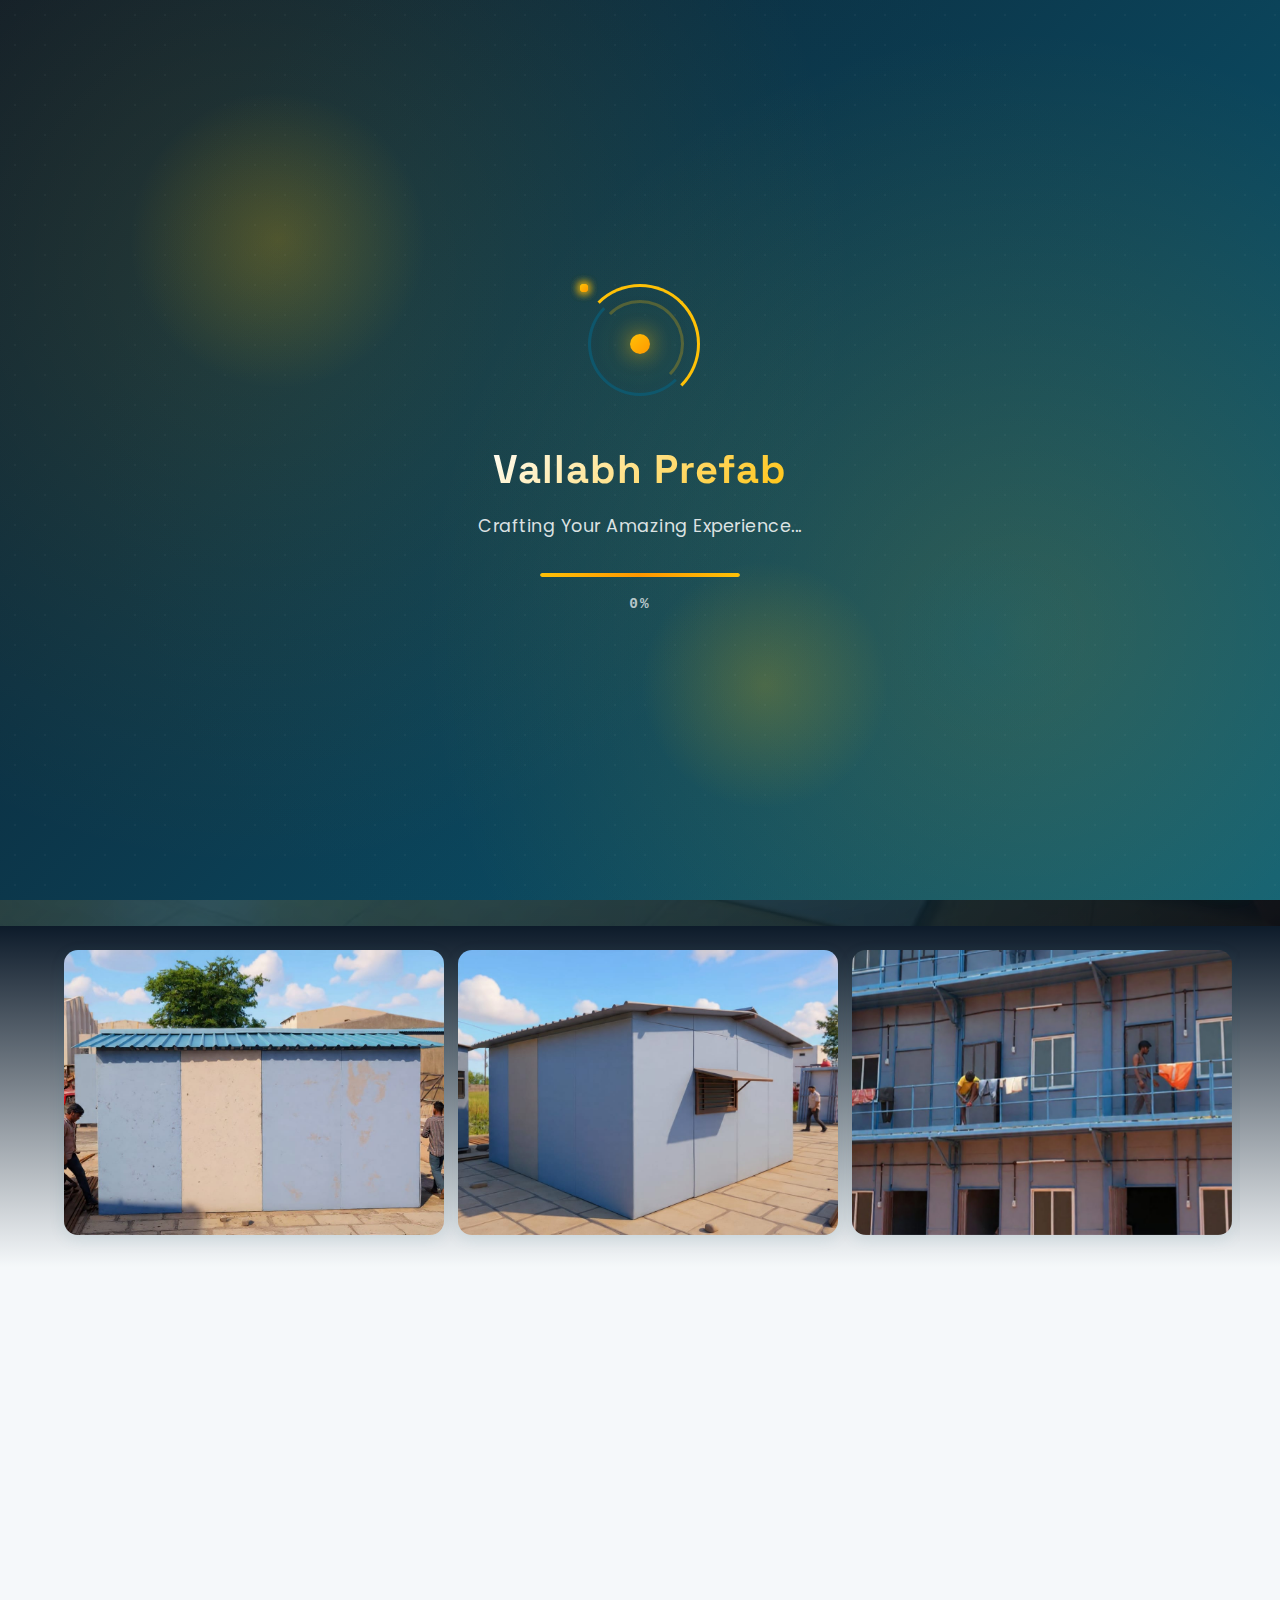
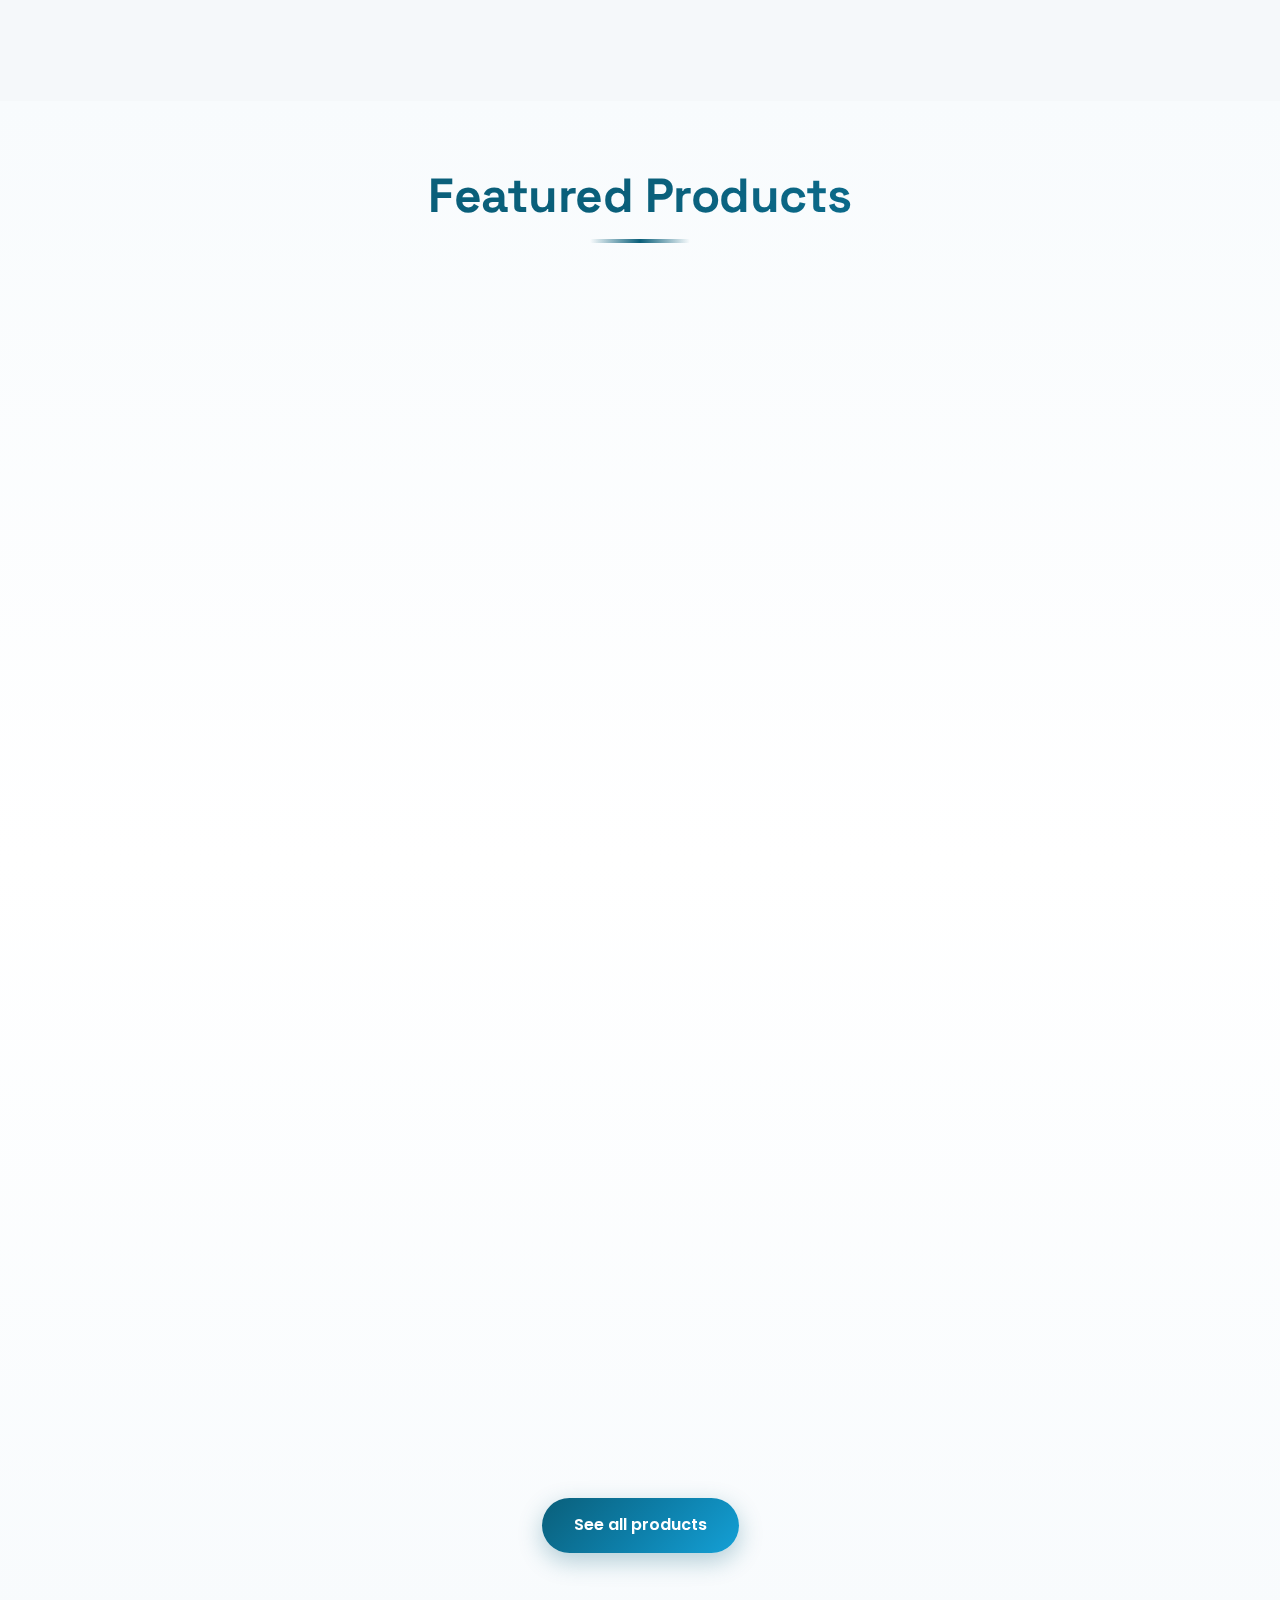
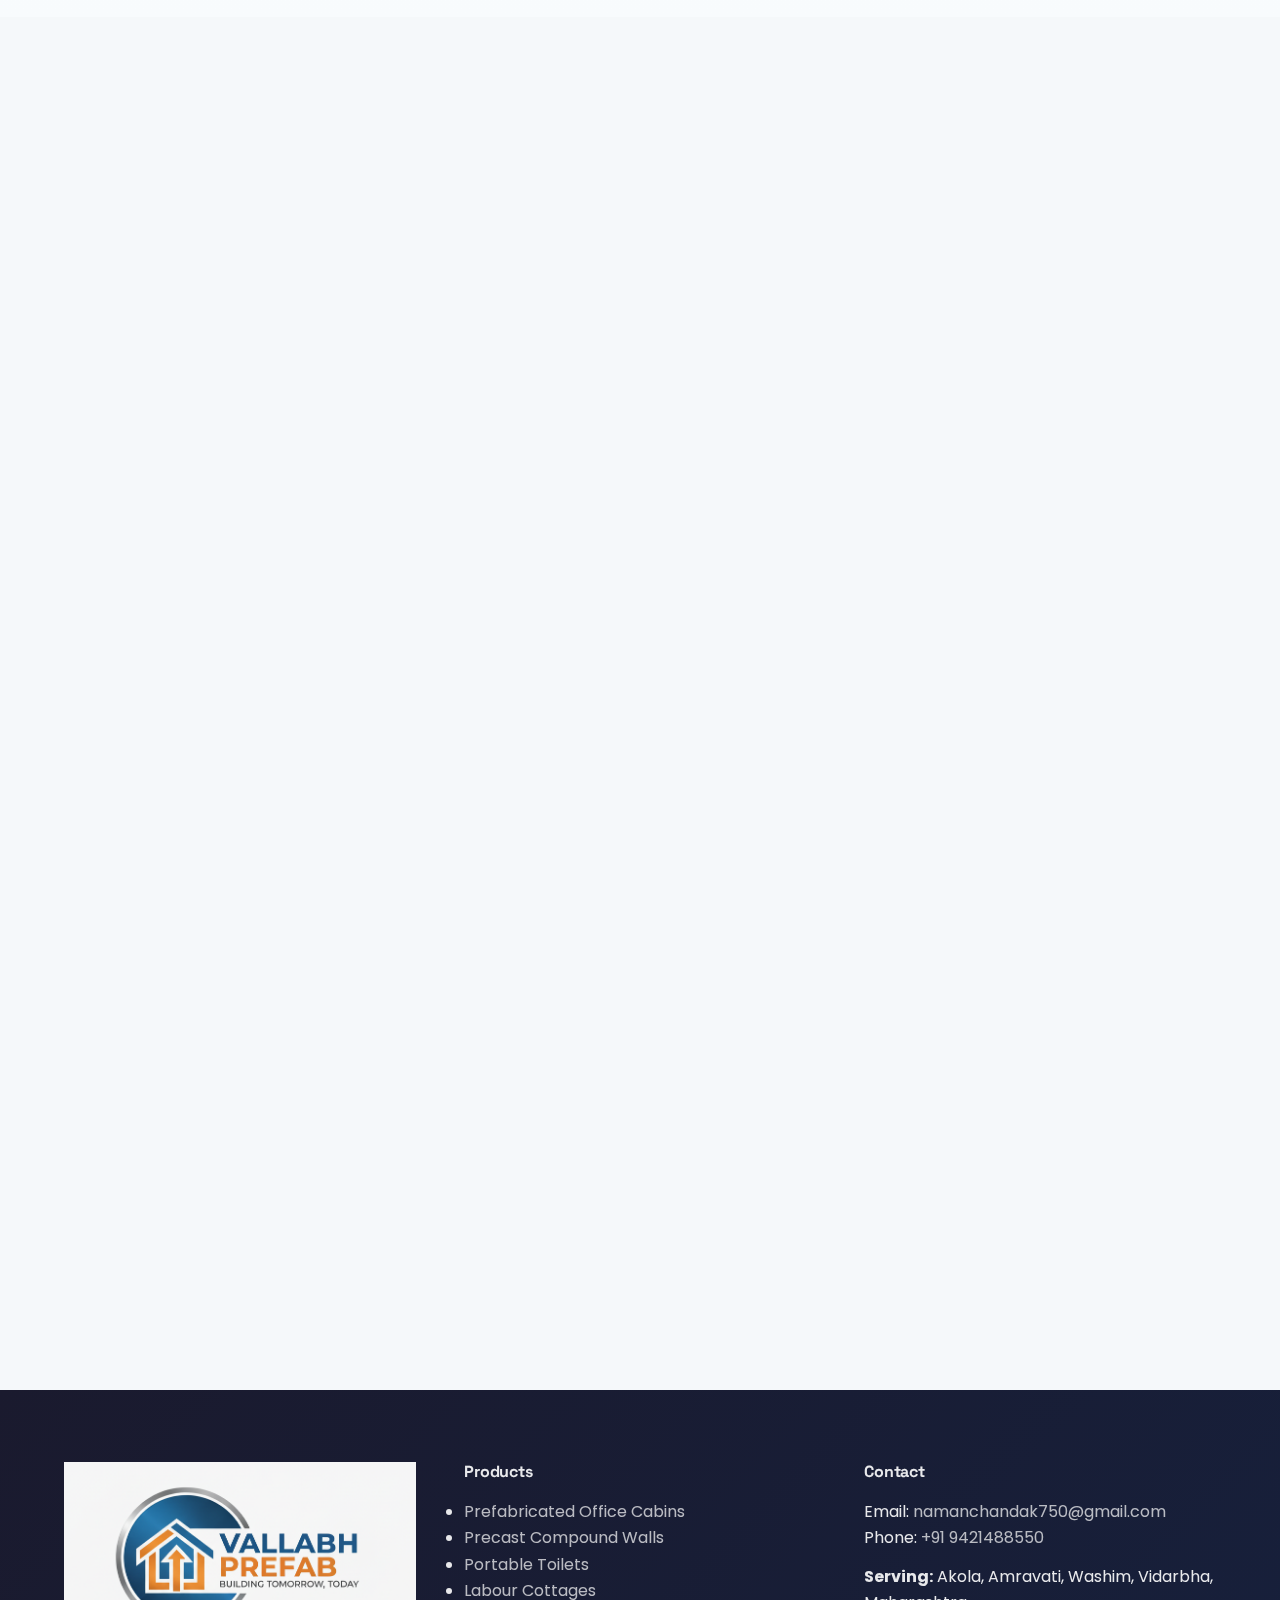
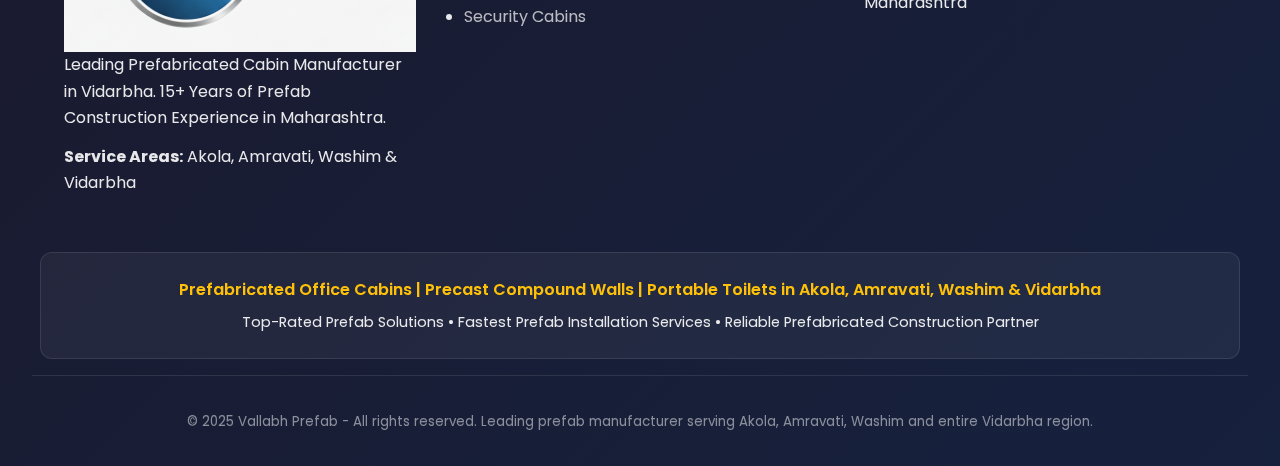
<file: index.html>
<!doctype html>
<html lang="en">
  <head>
    <meta charset="utf-8" />
    <meta name="viewport" content="width=device-width,initial-scale=1" />
    <title>Vallabh Prefab - Prefabricated Office Cabins & Precast Walls in Akola, Amravati, Washim | Vidarbha's Trusted Prefab Company</title>
    <meta name="description" content="Leading prefabricated cabin manufacturer in Vidarbha. We provide prefab office cabins, precast compound walls, portable toilets across Akola, Amravati, Washim. 15+ years experience. Fast installation. Cost-effective solutions.">
    <meta name="keywords" content="prefabricated cabins akola, portable cabins amravati, precast walls washim, prefab construction vidarbha, boundary wall akola, modular office cabins, fast construction solutions vidarbha, prefab manufacturer maharashtra">
  <link rel="preconnect" href="https://fonts.googleapis.com">
  <link rel="preconnect" href="https://fonts.gstatic.com" crossorigin>
  <link href="https://fonts.googleapis.com/css2?family=Poppins:wght@400;600;700;800&family=Space+Grotesk:wght@500;700&family=Sora:wght@600;700;800&family=Manrope:wght@500;600;700&display=swap" rel="stylesheet">
  <link rel="stylesheet" href="/src/css/style.css">
  <link rel="stylesheet" href="/src/css/animate.css">
  <link rel="stylesheet" href="/src/css/enhancements.css">
  <link rel="stylesheet" href="/src/css/advanced-animations.css">
  <link rel="stylesheet" href="/src/css/badass-hero.css">
  <link rel="stylesheet" href="/src/css/home-products-grid.css">
  <link rel="stylesheet" href="/src/css/premium-loader.css">
  <link rel="stylesheet" href="/src/css/framer-animations.css">
  </head>
  <body>
    <!-- Premium Loading Screen -->
    <div id="page-loader">
      <div class="loader-orb"></div>
      <div class="loader-orb"></div>
      <div class="loader-orb"></div>
      
      <div class="loader-content">
        <div class="loader-spinner">
          <div class="spinner-ring"></div>
          <div class="spinner-ring"></div>
          <div class="spinner-ring"></div>
          <div class="spinner-center"></div>
          <div class="loader-particle"></div>
          <div class="loader-particle"></div>
          <div class="loader-particle"></div>
          <div class="loader-particle"></div>
        </div>
        
        <h2 class="loader-title">Vallabh Prefab</h2>
        <p class="loader-subtitle">Crafting Your Amazing Experience...</p>
        
        <div class="loader-progress">
          <div class="loader-progress-bar"></div>
        </div>
        
        <div class="loader-percentage" id="loader-percentage">0%</div>
      </div>
    </div>
    
    <!-- Scroll progress indicator -->
    <div class="scroll-indicator"></div>
    <!-- Header component -->
    <div id="header-placeholder"></div>

    <main>
      <!-- BADASS HERO - Fullscreen Cinematic Experience -->
      <section class="hero">
        <!-- Slideshow Background -->
        <div class="hero-slideshow">
          <div class="hero-slide active">
            <img src="/src/assets/images/interior-1.jpg" alt="Premium Office Interior">
          </div>
          <div class="hero-slide">
            <img src="/src/assets/images/sampleofficefullyconstructedexterior.jpg" alt="Completed Office Exterior">
          </div>
          <div class="hero-slide">
            <img src="/src/assets/images/labour cottage sample.jpg" alt="Labour Accommodation">
          </div>
          <div class="hero-slide">
            <img src="/src/assets/images/construction-1.jpg" alt="Construction Excellence">
          </div>
          <div class="hero-slide">
            <img src="/src/assets/images/boundarywall2.jpg" alt="Precast Boundary Walls">
          </div>
        </div>
        
        <!-- Overlay for text readability -->
        <div class="hero-overlay"></div>
        
        <!-- Hero Content -->
        <div class="hero-content-wrapper">
         
          <h1 class="hero-title-massive">
            <span style="animation-delay: 0s">Build</span> <span class="highlight" style="animation-delay: 0.1s">Faster</span><span style="animation-delay: 0.2s">.</span><br>
            <span style="animation-delay: 0.3s">Build</span> <span class="highlight" style="animation-delay: 0.4s">Stronger</span><span style="animation-delay: 0.5s">.</span><br>
            <span style="animation-delay: 0.6s">Build</span> <span class="highlight" style="animation-delay: 0.7s">Smarter</span><span style="animation-delay: 0.8s">.</span>
          </h1>
          <p class="hero-subtitle-massive">
            Vidarbha's Trusted Prefab Construction Company. Factory-made prefabricated office cabins, precast compound walls & portable washrooms across Akola, Amravati & Washim. Fast installation, cost-effective, 15+ years experience.
          </p>
          <div class="hero-ctas-massive">
            <a class="btn-massive primary" href="/src/pages/contact.html">
              <span>Get Instant Quote</span>
              <span>→</span>
            </a>
            <a class="btn-massive secondary" href="/src/pages/products.html">
              <span>Explore Products</span>
              <span>↗</span>
            </a>
          </div>
        </div>
        
        <!-- Scroll Indicator -->
        <div class="scroll-indicator-hero">Scroll to explore</div>
        
        <!-- Slideshow Controls -->
        <div class="hero-slide-controls">
          <button class="hero-slide-dot active" aria-label="Slide 1"></button>
          <button class="hero-slide-dot" aria-label="Slide 2"></button>
          <button class="hero-slide-dot" aria-label="Slide 3"></button>
          <button class="hero-slide-dot" aria-label="Slide 4"></button>
          <button class="hero-slide-dot" aria-label="Slide 5"></button>
        </div>
      </section>

      <!-- Top interior photo strip -->
      <section class="top-interiors">
        <div class="interiors-inner">
          <div class="interior" style="--i:0"><img data-src="/src/assets/images/construction-1.jpg" alt="Construction Site" class="lazy"></div>
          <div class="interior" style="--i:1"><img data-src="/src/assets/images/outside-view-1.jpg" alt="Exterior View" class="lazy"></div>
          <div class="interior" style="--i:2"><img data-src="/src/assets/images/labour cottage sample.jpg" alt="Labour Cottage" class="lazy"></div>
          <div class="interior" style="--i:3"><img data-src="/src/assets/images/boundarywall2.jpg" alt="Boundary Wall" class="lazy"></div>
        </div>
      </section>

      <!-- Intro + Key stats -->
      <section class="intro-stats reveal">
        <div class="intro">
          <h2>Leading Prefabricated Cabin Manufacturer in Vidarbha</h2>
          <p>We provide <strong>prefabricated office cabins, precast compound walls, and portable toilets</strong> across <strong>Akola, Amravati, Washim, and the entire Vidarbha region</strong>. Our prefab cabins reduce construction time by up to 60%, making us a preferred choice for fast-track projects. Factory-controlled manufacturing ensures consistent quality, predictable costs, and reduced on-site disruption.</p>
        </div>
        <div class="stats">
          <div class="stat"><strong>50+</strong><span>Projects Delivered Across Vidarbha</span></div>
          <div class="stat"><strong>9600+</strong><span>Sq.ft Installed</span></div>
          <div class="stat"><strong>15+</strong><span>Years Experience</span></div>
        </div>
      </section>

      <!-- Featured products preview -->
      <section class="products-preview-home">
        <h2>Featured Products</h2>
        <div class="products-grid">
          <article class="product-card-static">
            <div class="card-image-wrapper">
              <img src="/src/assets/images/sample-office-1.jpg" alt="Prefabricated Office Cabins in Akola, Amravati, Washim">
            </div>
            <h3>Prefabricated Office Cabins</h3>
            <p>Steel-framed office modules with insulation, windows and optional furniture packs. Fast installation, cost-effective, ready-to-use portable cabins.</p>
            <ul class="card-features">
              <li>Custom layouts & sizes available</li>
              <li>AC-ready with thermal insulation</li>
              <li>Fast 2-week installation</li>
            </ul>
          </article>

          <article class="product-card-static">
            <div class="card-image-wrapper">
              <img src="/src/assets/images/boundarywall.jpg" alt="Precast Compound Walls & Boundary Walls in Vidarbha">
            </div>
            <h3>Precast Compound Walls</h3>
            <p>High-strength precast panels for secure perimeters. Quick installation, durable boundary wall solutions across Akola, Amravati & Washim.</p>
            <ul class="card-features">
              <li>20+ year lifespan guarantee</li>
              <li>Reinforced concrete panels</li>
              <li>Multiple height options</li>
            </ul>
          </article>

          <article class="product-card-static">
            <div class="card-image-wrapper">
              <img src="/src/assets/images/interior-2.jpg" alt="Portable Toilets & Washrooms in Vidarbha">
            </div>
            <h3>Portable Toilets & Washrooms</h3>
            <p>Factory-built sanitary modules with modern fittings. Waterproof, portable, easy to transfer washroom solutions for construction sites.</p>
            <ul class="card-features">
              <li>Waterproof construction</li>
              <li>Standard & luxury variants</li>
              <li>Portable & relocatable</li>
            </ul>
          </article>

          <article class="product-card-static">
            <div class="card-image-wrapper">
              <img src="/src/assets/images/labour cottage sample.jpg" alt="Labour Accommodation Cottages in Akola & Vidarbha">
            </div>
            <h3>Labour Accommodation Cottages</h3>
            <p>Comfortable worker housing with proper ventilation, lighting and essential sanitation. Portable, relocatable labour cottages.</p>
            <ul class="card-features">
              <li>Multi-person capacity options</li>
              <li>Durable & weather-resistant</li>
              <li>Cost-effective housing solution</li>
            </ul>
          </article>

          <article class="product-card-static">
            <div class="card-image-wrapper">
              <img src="/src/assets/images/construction-1.jpg" alt="Security Guard Cabins & Portable Security Posts">
            </div>
            <h3>Security Guard Cabins</h3>
            <p>Portable security posts with AC provisions, visibility windows and weather-resistant design. Quick deployment across Vidarbha.</p>
            <ul class="card-features">
              <li>360° visibility design</li>
              <li>AC & lighting provisions</li>
              <li>Quick site deployment</li>
            </ul>
          </article>
        </div>
        <p class="center"><a class="btn primary-cta" href="/src/pages/products.html">See all products</a></p>
      </section>

      <!-- Top reasons to choose us -->
      <section class="reasons reveal">
        <h2>⭐ Why Businesses Across Vidarbha Choose Us</h2>
        <ul class="reasons-grid">
          <li><strong>15+ Years of Industry Experience</strong><span>One of the most trusted prefab companies in Akola with proven track record in industrial & commercial projects.</span></li>
          <li><strong>Local Manufacturing & Installation</strong><span>Leading prefab manufacturer in Vidarbha with timely delivery across Akola, Amravati & Washim.</span></li>
          <li><strong>Fast Construction Solutions</strong><span>Our prefab cabins reduce construction time by up to 60%, making us preferred for fast-track projects.</span></li>
          <li><strong>Cost-Effective Prefab Buildings</strong><span>Factory-made construction solutions with predictable costs, lower labour expenses, and minimal waste.</span></li>
          <li><strong>Low Maintenance Structures</strong><span>Durable, weather-resistant, and sustainable prefabricated construction with optimized material use.</span></li>
          <li><strong>Custom-Built Prefab Solutions</strong><span>Reliable prefabricated construction partner offering tailored designs for industrial and commercial needs.</span></li>
        </ul>
      </section>

      <!-- Gallery carousel -->
      <section class="carousel reveal">
        <h2>Project Gallery</h2>
        <div class="carousel-inner" id="carousel-inner">
          <img data-src="/src/assets/images/interior-1.jpg" alt="Interior Sample" class="lazy">
          <img data-src="/src/assets/images/sampleofficefullyconstructedexterior.jpg" alt="Office Exterior" class="lazy">
          <img data-src="/src/assets/images/labour cottage sample.jpg" alt="Labour Cottage" class="lazy">
          <img data-src="/src/assets/images/sample-office-1.jpg" alt="Office Sample" class="lazy">
          <img data-src="/src/assets/images/sample-office-2.jpg" alt="Office Sample 2" class="lazy">
          <img data-src="/src/assets/images/interior-2.jpg" alt="Interior Sample 2" class="lazy">
          <img data-src="/src/assets/images/boundarywall.jpg" alt="Boundary Wall" class="lazy">
          <img data-src="/src/assets/images/boundarywall1.jpg" alt="Boundary Wall Detail" class="lazy">
          <img data-src="/src/assets/images/boundarywall2.jpg" alt="Boundary Wall Complete" class="lazy">
          <img data-src="/src/assets/images/construction-1.jpg" alt="Construction Site" class="lazy">
          <img data-src="/src/assets/images/construction-2.jpg" alt="Construction Progress" class="lazy">
          <img data-src="/src/assets/images/outside-view-1.jpg" alt="Exterior View 1" class="lazy">
          <img data-src="/src/assets/images/outside-view-2.jpg" alt="Exterior View 2" class="lazy">
          <img data-src="/src/assets/images/IMG-20251029-WA0334.jpg" alt="Project Photo 1" class="lazy">
          <img data-src="/src/assets/images/IMG-20251029-WA0426.jpg" alt="Project Photo 2" class="lazy">
          <img data-src="/src/assets/images/IMG-20251029-WA0427.jpg" alt="Project Photo 3" class="lazy">
        </div>
      </section>

      <!-- Quick inquiry strip -->
      <section class="inquiry-strip reveal">
        <p><strong>Ready to get a quote?</strong> Tell us your requirements and we'll respond within one business day.</p>
        <a class="btn primary" href="/src/pages/contact.html">Send Inquiry</a>
      </section>
    </main>

    <!-- Footer component -->
    <div id="footer-placeholder"></div>

    <script src="/src/js/main.js"></script>
    <script src="/src/js/enhancements.js"></script>
    <script src="/src/js/advanced-animations.js"></script>
    <script src="/src/js/badass-hero.js"></script>
    <!-- insane-animations.js intentionally disabled to avoid layout interference -->
    
    <!-- Scroll progress script -->
    <script>
      window.addEventListener('scroll', () => {
        const indicator = document.querySelector('.scroll-indicator');
        if (indicator) {
          const winScroll = document.body.scrollTop || document.documentElement.scrollTop;
          const height = document.documentElement.scrollHeight - document.documentElement.clientHeight;
          const scrolled = (winScroll / height) * 100;
          indicator.style.width = scrolled + '%';
        }
      });
    </script>
  </body>
</html>
</file>
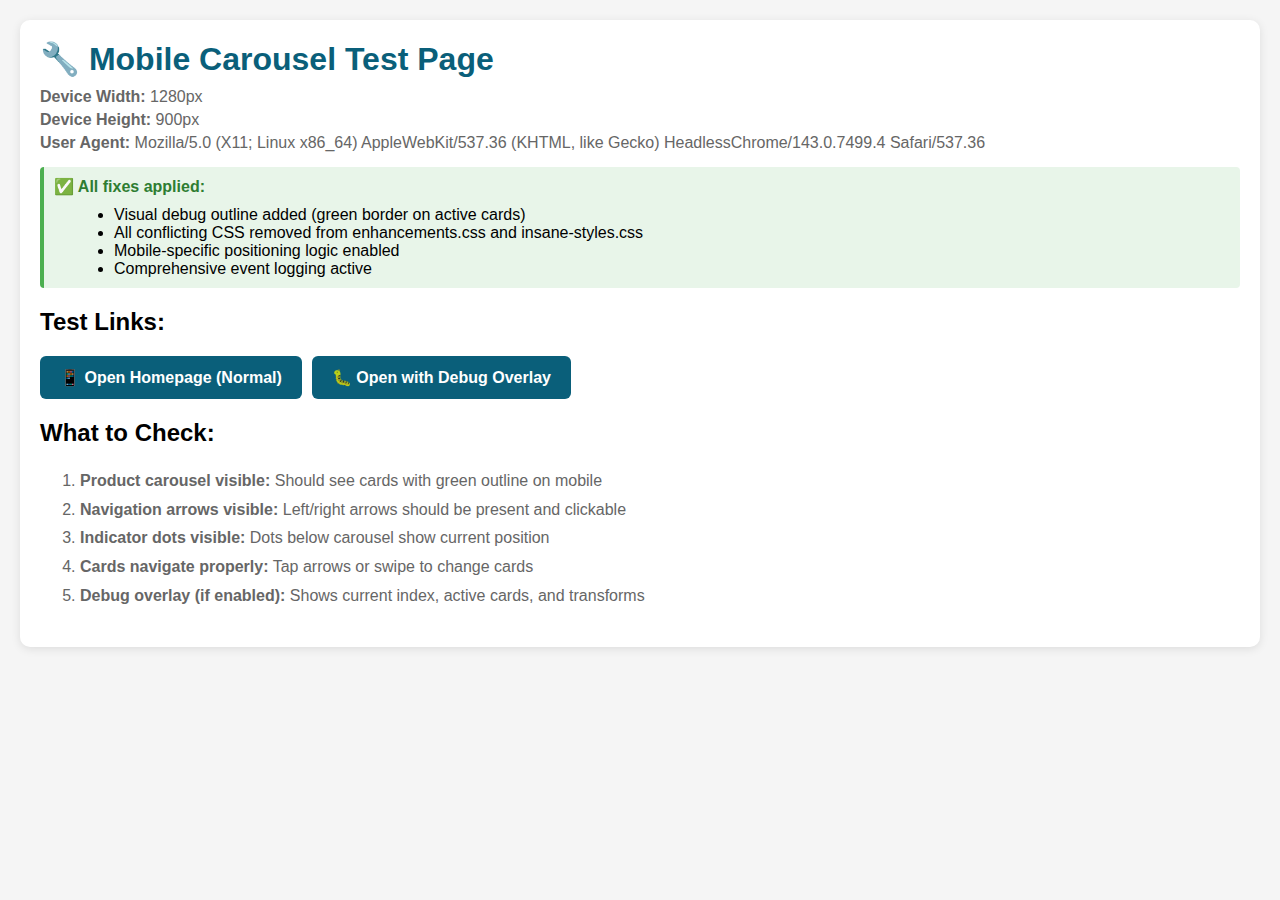
<file: test-mobile.html>
<!DOCTYPE html>
<html lang="en">
<head>
    <meta charset="UTF-8">
    <meta name="viewport" content="width=device-width, initial-scale=1.0">
    <title>Mobile Carousel Test - Vallabh Prefab</title>
    <style>
        body {
            font-family: Arial, sans-serif;
            margin: 0;
            padding: 20px;
            background: #f5f5f5;
        }
        .test-info {
            background: #fff;
            padding: 20px;
            border-radius: 10px;
            margin-bottom: 20px;
            box-shadow: 0 2px 10px rgba(0,0,0,0.1);
        }
        .test-info h1 {
            margin: 0 0 10px 0;
            color: #0a5f7a;
        }
        .test-info p {
            margin: 5px 0;
            color: #666;
        }
        .test-links {
            display: flex;
            gap: 10px;
            flex-wrap: wrap;
        }
        .test-links a {
            display: inline-block;
            padding: 12px 20px;
            background: #0a5f7a;
            color: white;
            text-decoration: none;
            border-radius: 6px;
            font-weight: bold;
        }
        .test-links a:hover {
            background: #0d7ea8;
        }
        .status {
            margin-top: 15px;
            padding: 10px;
            background: #e8f5e9;
            border-left: 4px solid #4caf50;
            border-radius: 4px;
        }
        .status strong {
            color: #2e7d32;
        }
    </style>
</head>
<body>
    <div class="test-info">
        <h1>🔧 Mobile Carousel Test Page</h1>
        <p><strong>Device Width:</strong> <span id="width"></span>px</p>
        <p><strong>Device Height:</strong> <span id="height"></span>px</p>
        <p><strong>User Agent:</strong> <span id="ua"></span></p>
        
        <div class="status">
            <strong>✅ All fixes applied:</strong>
            <ul style="margin: 10px 0 0 20px;">
                <li>Visual debug outline added (green border on active cards)</li>
                <li>All conflicting CSS removed from enhancements.css and insane-styles.css</li>
                <li>Mobile-specific positioning logic enabled</li>
                <li>Comprehensive event logging active</li>
            </ul>
        </div>
        
        <h2 style="margin-top: 20px;">Test Links:</h2>
        <div class="test-links">
            <a href="index.html">📱 Open Homepage (Normal)</a>
            <a href="index.html#debug-carousel">🐛 Open with Debug Overlay</a>
        </div>
        
        <h2 style="margin-top: 20px;">What to Check:</h2>
        <ol style="color: #666; line-height: 1.8;">
            <li><strong>Product carousel visible:</strong> Should see cards with green outline on mobile</li>
            <li><strong>Navigation arrows visible:</strong> Left/right arrows should be present and clickable</li>
            <li><strong>Indicator dots visible:</strong> Dots below carousel show current position</li>
            <li><strong>Cards navigate properly:</strong> Tap arrows or swipe to change cards</li>
            <li><strong>Debug overlay (if enabled):</strong> Shows current index, active cards, and transforms</li>
        </ol>
    </div>

    <script>
        document.getElementById('width').textContent = window.innerWidth;
        document.getElementById('height').textContent = window.innerHeight;
        document.getElementById('ua').textContent = navigator.userAgent;
        
        window.addEventListener('resize', () => {
            document.getElementById('width').textContent = window.innerWidth;
            document.getElementById('height').textContent = window.innerHeight;
        });
    </script>
</body>
</html>
</file>
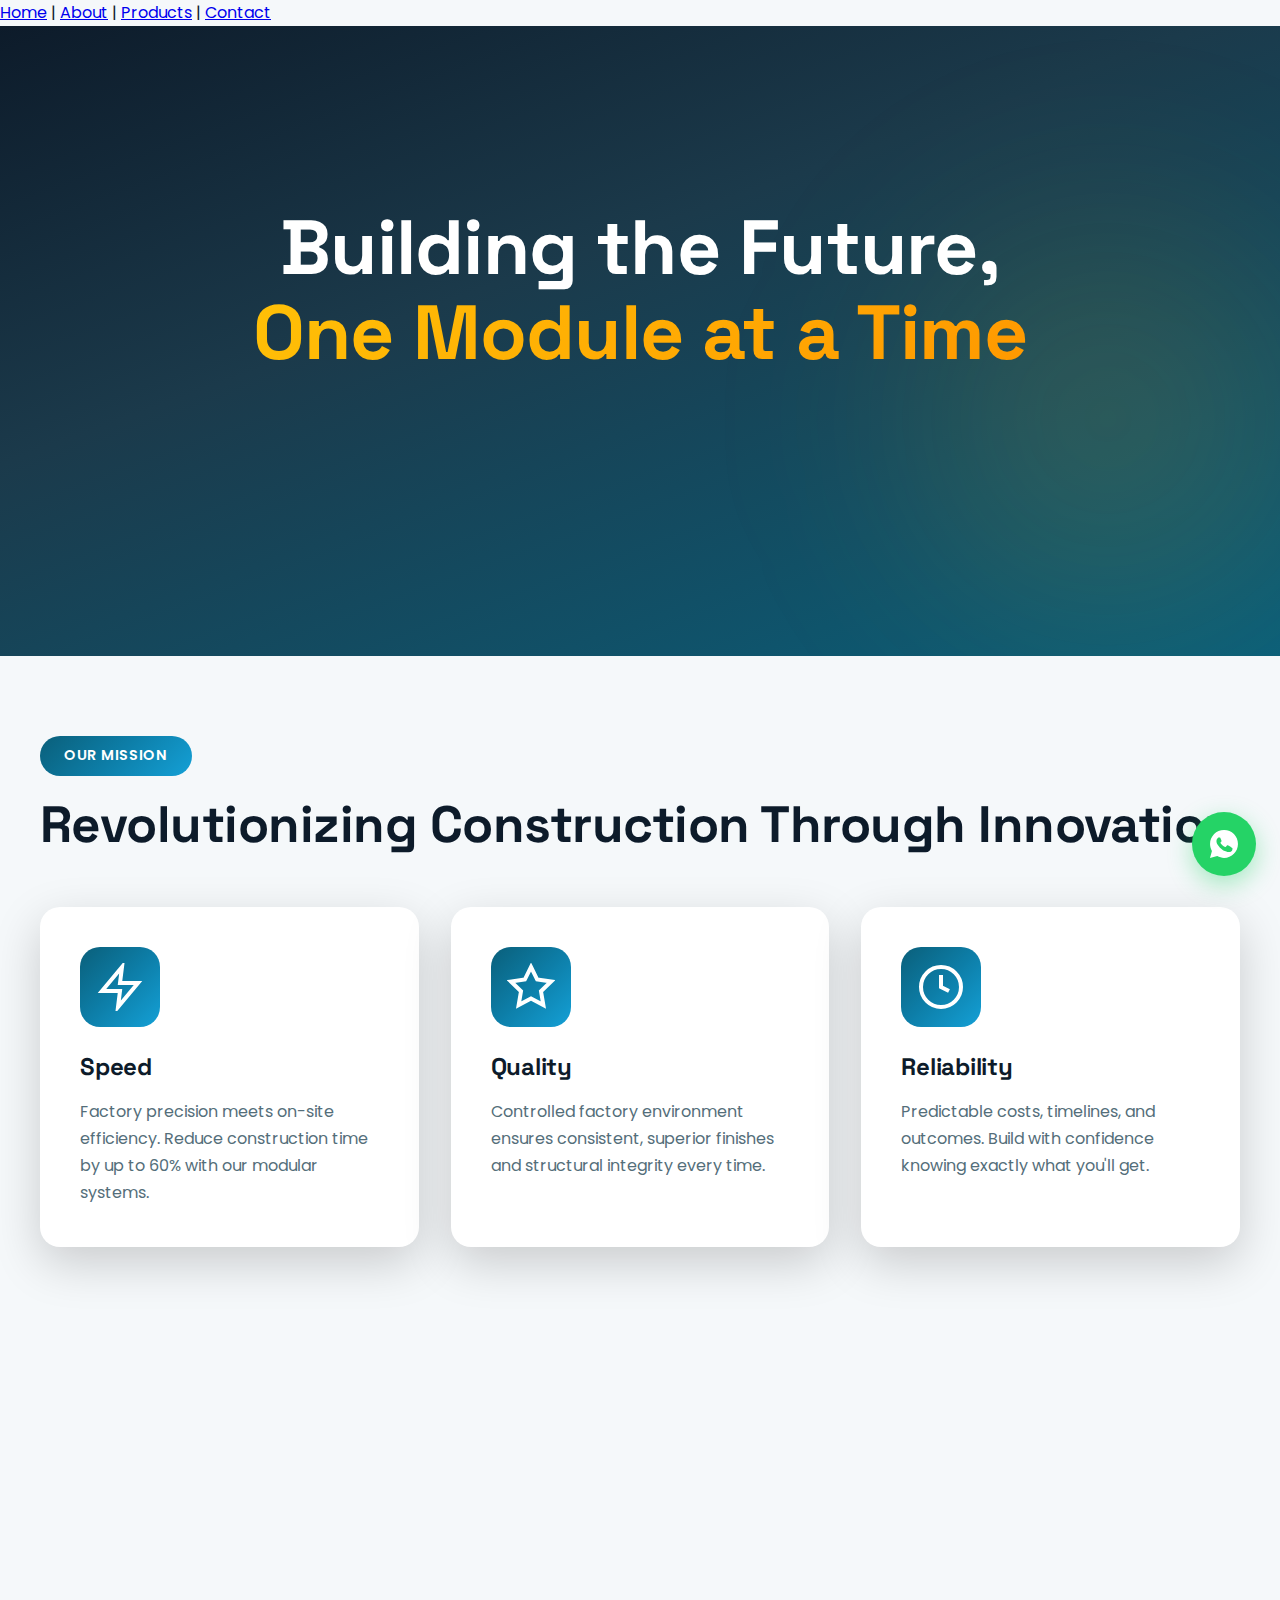
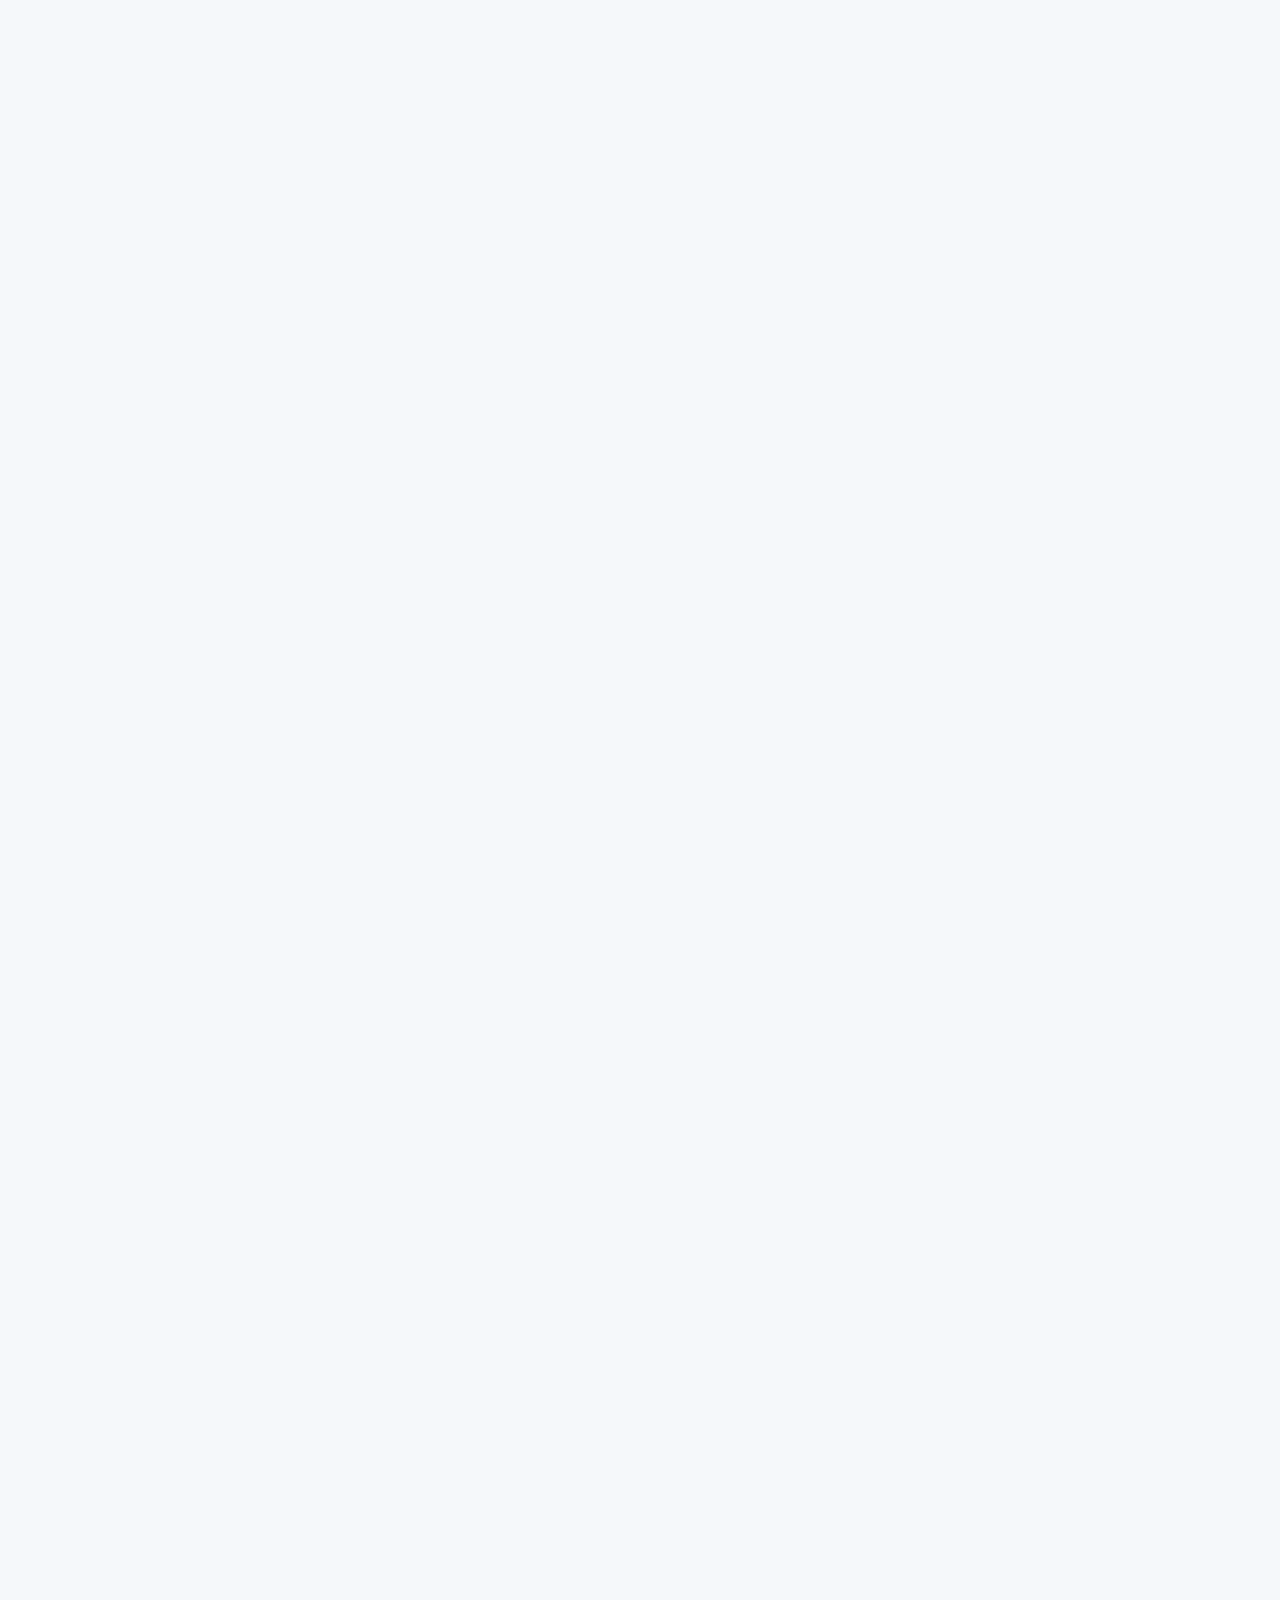
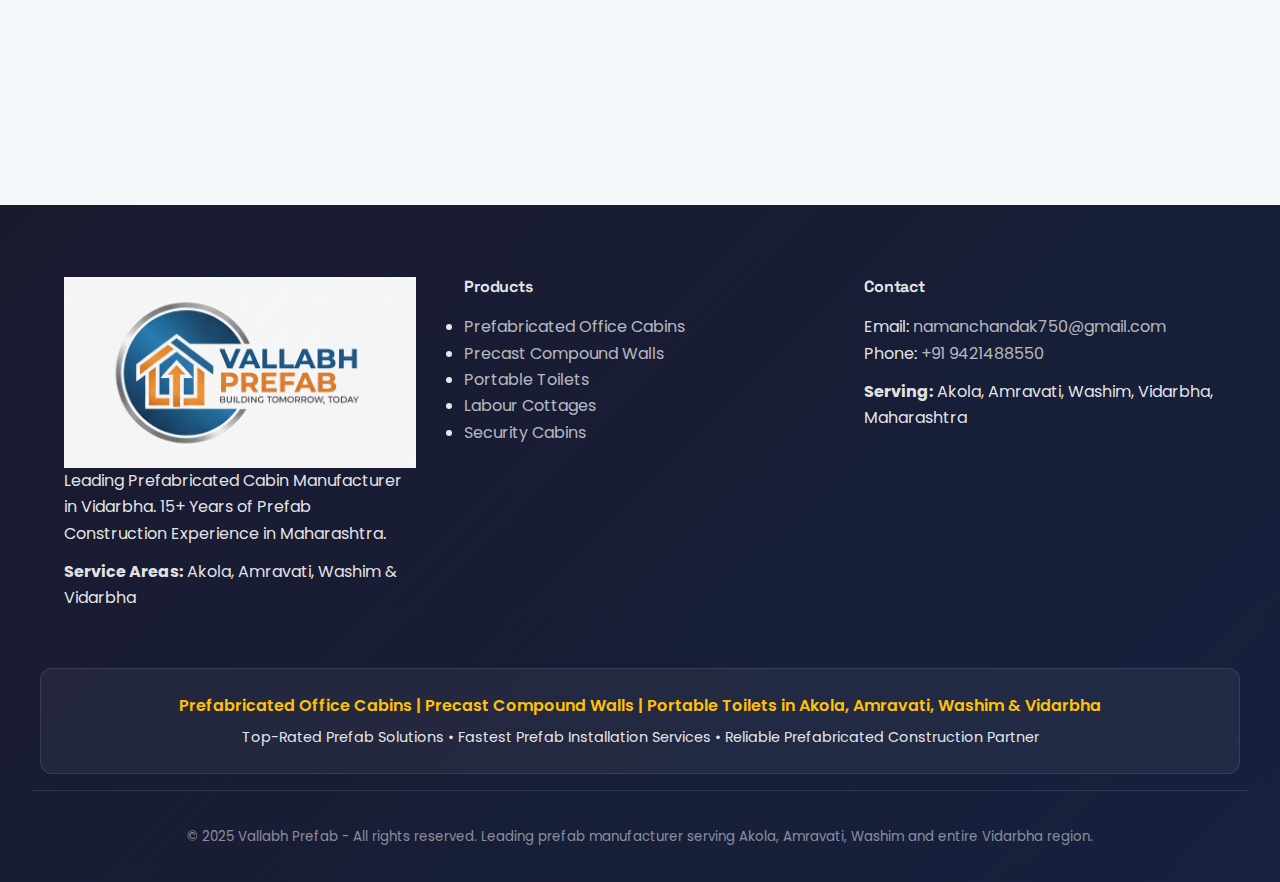
<file: src/pages/about.html>
<!doctype html>
<html lang="en">
<head>
  <meta charset="utf-8">
  <meta name="viewport" content="width=device-width,initial-scale=1">
  <title>About Us - Vidarbha's Trusted Prefab Manufacturer | 15+ Years in Akola</title>
  <meta name="description" content="Leading prefabricated construction company in Vidarbha with 15+ years of experience. Factory-built office cabins, precast walls & portable structures serving Akola, Amravati, Washim & Maharashtra.">
  <meta name="keywords" content="prefab manufacturer akola, prefabrication company vidarbha, modular construction maharashtra, portable cabin supplier amravati">
  <link rel="preconnect" href="https://fonts.googleapis.com">
  <link rel="preconnect" href="https://fonts.gstatic.com" crossorigin>
  <link href="https://fonts.googleapis.com/css2?family=Poppins:wght@400;600;700;800&family=Space+Grotesk:wght@500;700&display=swap" rel="stylesheet">
  <link rel="stylesheet" href="/src/css/style.css">
  <link rel="stylesheet" href="/src/css/enhancements.css">
</head>
<body class="about-page">
  <div id="header-placeholder"></div>
  
  <main>
    <!-- Hero Banner -->
    <section class="about-hero">
      <div class="about-hero-content">
        <h1 class="fade-in-up">Building the Future,<br><span class="gradient-text">One Module at a Time</span></h1>
        <p class="fade-in-up delay-1">Vidarbha's trusted prefabrication partner with 15+ years of engineering excellence in Akola, Amravati & Washim</p>
      </div>
      <div class="hero-shape"></div>
    </section>

    <!-- Mission Section -->
    <section class="about-section reveal">
      <div class="section-content">
        <div class="section-header">
          <span class="label">Our Mission</span>
          <h2>Revolutionizing Construction Through Innovation</h2>
        </div>
        <div class="mission-grid">
          <div class="mission-card">
            <div class="icon-box">
              <svg width="48" height="48" viewBox="0 0 24 24" fill="none" stroke="currentColor" stroke-width="2">
                <path d="M13 2L3 14h9l-1 8 10-12h-9l1-8z"/>
              </svg>
            </div>
            <h3>Speed</h3>
            <p>Factory precision meets on-site efficiency. Reduce construction time by up to 60% with our modular systems.</p>
          </div>
          <div class="mission-card">
            <div class="icon-box">
              <svg width="48" height="48" viewBox="0 0 24 24" fill="none" stroke="currentColor" stroke-width="2">
                <path d="M12 2l3.09 6.26L22 9.27l-5 4.87 1.18 6.88L12 17.77l-6.18 3.25L7 14.14 2 9.27l6.91-1.01L12 2z"/>
              </svg>
            </div>
            <h3>Quality</h3>
            <p>Controlled factory environment ensures consistent, superior finishes and structural integrity every time.</p>
          </div>
          <div class="mission-card">
            <div class="icon-box">
              <svg width="48" height="48" viewBox="0 0 24 24" fill="none" stroke="currentColor" stroke-width="2">
                <circle cx="12" cy="12" r="10"/>
                <path d="M12 6v6l4 2"/>
              </svg>
            </div>
            <h3>Reliability</h3>
            <p>Predictable costs, timelines, and outcomes. Build with confidence knowing exactly what you'll get.</p>
          </div>
        </div>
      </div>
    </section>

    <!-- Manufacturing Excellence -->
    <section class="about-section dark reveal">
      <div class="section-content">
        <div class="section-header centered">
          <span class="label light">Manufacturing Excellence</span>
          <h2>Precision Engineering at Scale</h2>
        </div>
        <div class="feature-grid">
          <div class="feature-item">
            <div class="feature-number">01</div>
            <h3>Steel Frame Fabrication</h3>
            <p>Advanced welding & anti-corrosion treatments for maximum durability and structural strength.</p>
          </div>
          <div class="feature-item">
            <div class="feature-number">02</div>
            <h3>Precision Panel Systems</h3>
            <p>CNC-cut cement board and composite panels with tolerances measured in millimeters.</p>
          </div>
          <div class="feature-item">
            <div class="feature-number">03</div>
            <h3>Advanced Insulation</h3>
            <p>PU foam and rockwool systems for superior thermal and acoustic performance.</p>
          </div>
          <div class="feature-item">
            <div class="feature-number">04</div>
            <h3>Pre-fitted Systems</h3>
            <p>Integrated plumbing, electrical cutouts, and fixtures ready for rapid deployment.</p>
          </div>
        </div>
      </div>
    </section>

    <!-- Stats Showcase -->
    <section class="stats-showcase reveal">
      <div class="stats-container">
        <div class="stat-mega">
          <div class="stat-value" data-count="250">0</div>
          <div class="stat-label">Projects Delivered</div>
        </div>
        <div class="stat-mega">
          <div class="stat-value" data-count="1.2">0</div>
          <div class="stat-label">Million Sq.ft Installed</div>
        </div>
        <div class="stat-mega">
          <div class="stat-value" data-count="15">0</div>
          <div class="stat-label">Years of Excellence</div>
        </div>
        <div class="stat-mega">
          <div class="stat-value" data-count="100">0</div>
          <div class="stat-label">% Quality Assured</div>
        </div>
      </div>
    </section>

    <!-- Sustainability -->
    <section class="about-section reveal">
      <div class="split-content">
        <div class="split-text">
          <span class="label">Sustainability</span>
          <h2>Building Responsibly</h2>
          <p class="lead">Factory production dramatically reduces on-site waste and emissions while optimizing material usage.</p>
          <ul class="check-list">
            <li>Reduced construction waste by up to 70%</li>
            <li>Lower carbon footprint through efficient logistics</li>
            <li>Sustainable material sourcing and recycling programs</li>
            <li>Energy-efficient designs with superior insulation</li>
          </ul>
        </div>
        <div class="split-visual">
          <div class="visual-card">
            <div class="sustainability-icon">🌱</div>
            <h3>Eco-Friendly Manufacturing</h3>
            <p>Our processes minimize environmental impact while maximizing efficiency</p>
          </div>
        </div>
      </div>
    </section>

    <!-- Vision -->
    <section class="vision-section reveal">
      <div class="vision-content">
        <span class="label">Our Vision</span>
        <h2>Scaling Modular Innovation</h2>
        <p>We're expanding capabilities to serve large commercial and government programs with turnkey prefabrication, comprehensive logistics, and expert installation teams nationwide.</p>
        <a class="btn primary-cta" href="/src/pages/contact.html">Partner With Us →</a>
      </div>
    </section>

  </main>
  
  <div id="footer-placeholder"></div>
  <script src="/src/js/main.js"></script>
  <script>
    // Animated counter for stats
    const counters = document.querySelectorAll('.stat-value');
    const animateCounter = (el) => {
      const target = parseFloat(el.getAttribute('data-count'));
      const duration = 2000;
      const increment = target / (duration / 16);
      let current = 0;
      
      const timer = setInterval(() => {
        current += increment;
        if (current >= target) {
          el.textContent = target % 1 === 0 ? target : target.toFixed(1);
          clearInterval(timer);
        } else {
          el.textContent = current % 1 === 0 ? Math.floor(current) : current.toFixed(1);
        }
      }, 16);
    };
    
    const observer = new IntersectionObserver((entries) => {
      entries.forEach(entry => {
        if (entry.isIntersecting) {
          entry.target.querySelectorAll('.stat-value').forEach(animateCounter);
          observer.unobserve(entry.target);
        }
      });
    }, { threshold: 0.5 });
    
    const statsSection = document.querySelector('.stats-showcase');
    if (statsSection) observer.observe(statsSection);
  </script>
  <script src="/src/js/enhancements.js"></script>
</body>
</html>
</file>
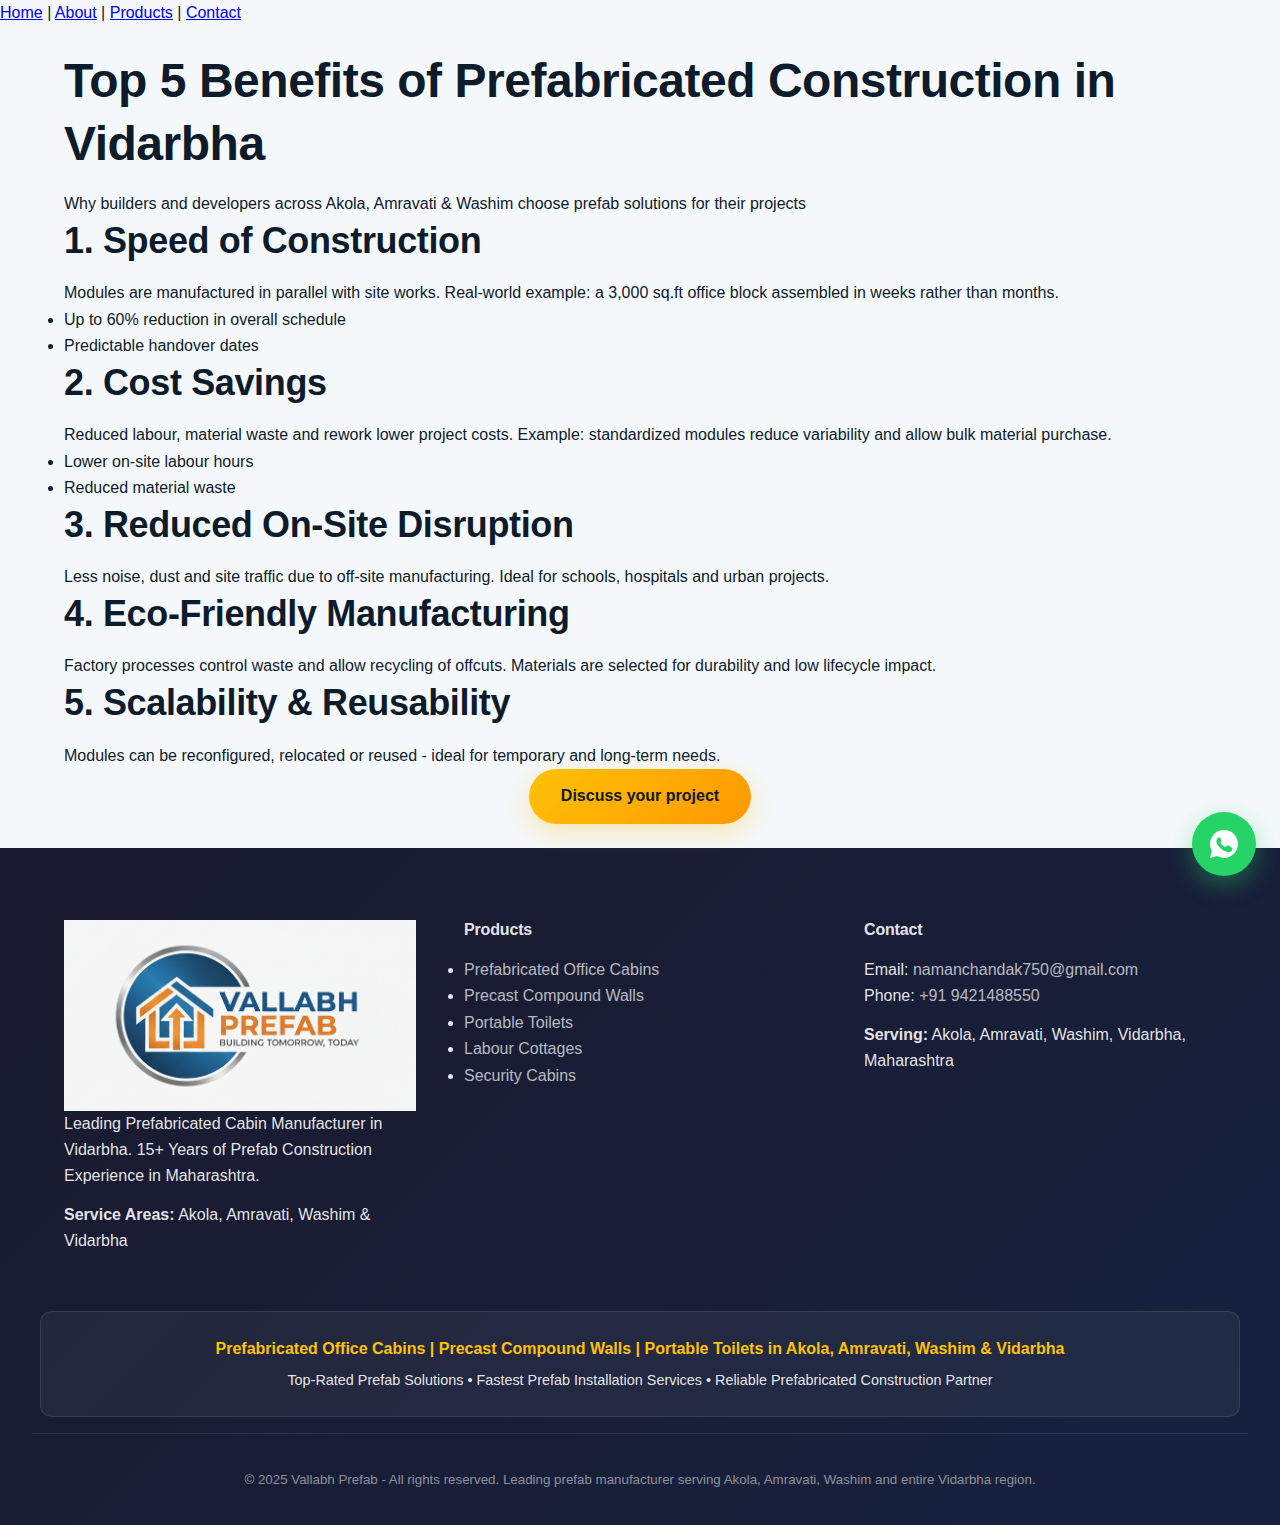
<file: src/pages/benefits.html>
<!doctype html>
<html lang="en">
<head>
  <meta charset="utf-8">
  <meta name="viewport" content="width=device-width,initial-scale=1">
  <title>Benefits of Prefab Construction | Fast & Cost-Effective Solutions in Vidarbha</title>
  <meta name="description" content="Discover why prefabricated construction is the future: 60% faster build time, cost savings, reduced site disruption, eco-friendly manufacturing. Serving Akola, Amravati & Washim with quality modular solutions.">
  <meta name="keywords" content="prefab benefits akola, fast construction amravati, cost effective building washim, modular construction vidarbha">
  <link rel="stylesheet" href="/src/css/style.css">
  <link rel="stylesheet" href="/src/css/enhancements.css">
</head>
<body>
  <div id="header-placeholder"></div>
  <main class="container">
    <h1>Top 5 Benefits of Prefabricated Construction in Vidarbha</h1>
    <p class="lede">Why builders and developers across Akola, Amravati & Washim choose prefab solutions for their projects</p>

    <section class="benefit reveal">
      <h2>1. Speed of Construction</h2>
      <p>Modules are manufactured in parallel with site works. Real-world example: a 3,000 sq.ft office block assembled in weeks rather than months.</p>
      <ul>
        <li>Up to 60% reduction in overall schedule</li>
        <li>Predictable handover dates</li>
      </ul>
    </section>

    <section class="benefit reveal">
      <h2>2. Cost Savings</h2>
      <p>Reduced labour, material waste and rework lower project costs. Example: standardized modules reduce variability and allow bulk material purchase.</p>
      <ul>
        <li>Lower on-site labour hours</li>
        <li>Reduced material waste</li>
      </ul>
    </section>

    <section class="benefit reveal">
      <h2>3. Reduced On-Site Disruption</h2>
      <p>Less noise, dust and site traffic due to off-site manufacturing. Ideal for schools, hospitals and urban projects.</p>
    </section>

    <section class="benefit reveal">
      <h2>4. Eco-Friendly Manufacturing</h2>
      <p>Factory processes control waste and allow recycling of offcuts. Materials are selected for durability and low lifecycle impact.</p>
    </section>

    <section class="benefit reveal">
      <h2>5. Scalability & Reusability</h2>
      <p>Modules can be reconfigured, relocated or reused - ideal for temporary and long-term needs.</p>
    </section>

    <p class="center"><a class="btn primary" href="contact.html">Discuss your project</a></p>
  </main>
  <div id="footer-placeholder"></div>
  <script src="/src/js/main.js"></script>
  <script src="/src/js/enhancements.js"></script>
</body>
</html>
</file>
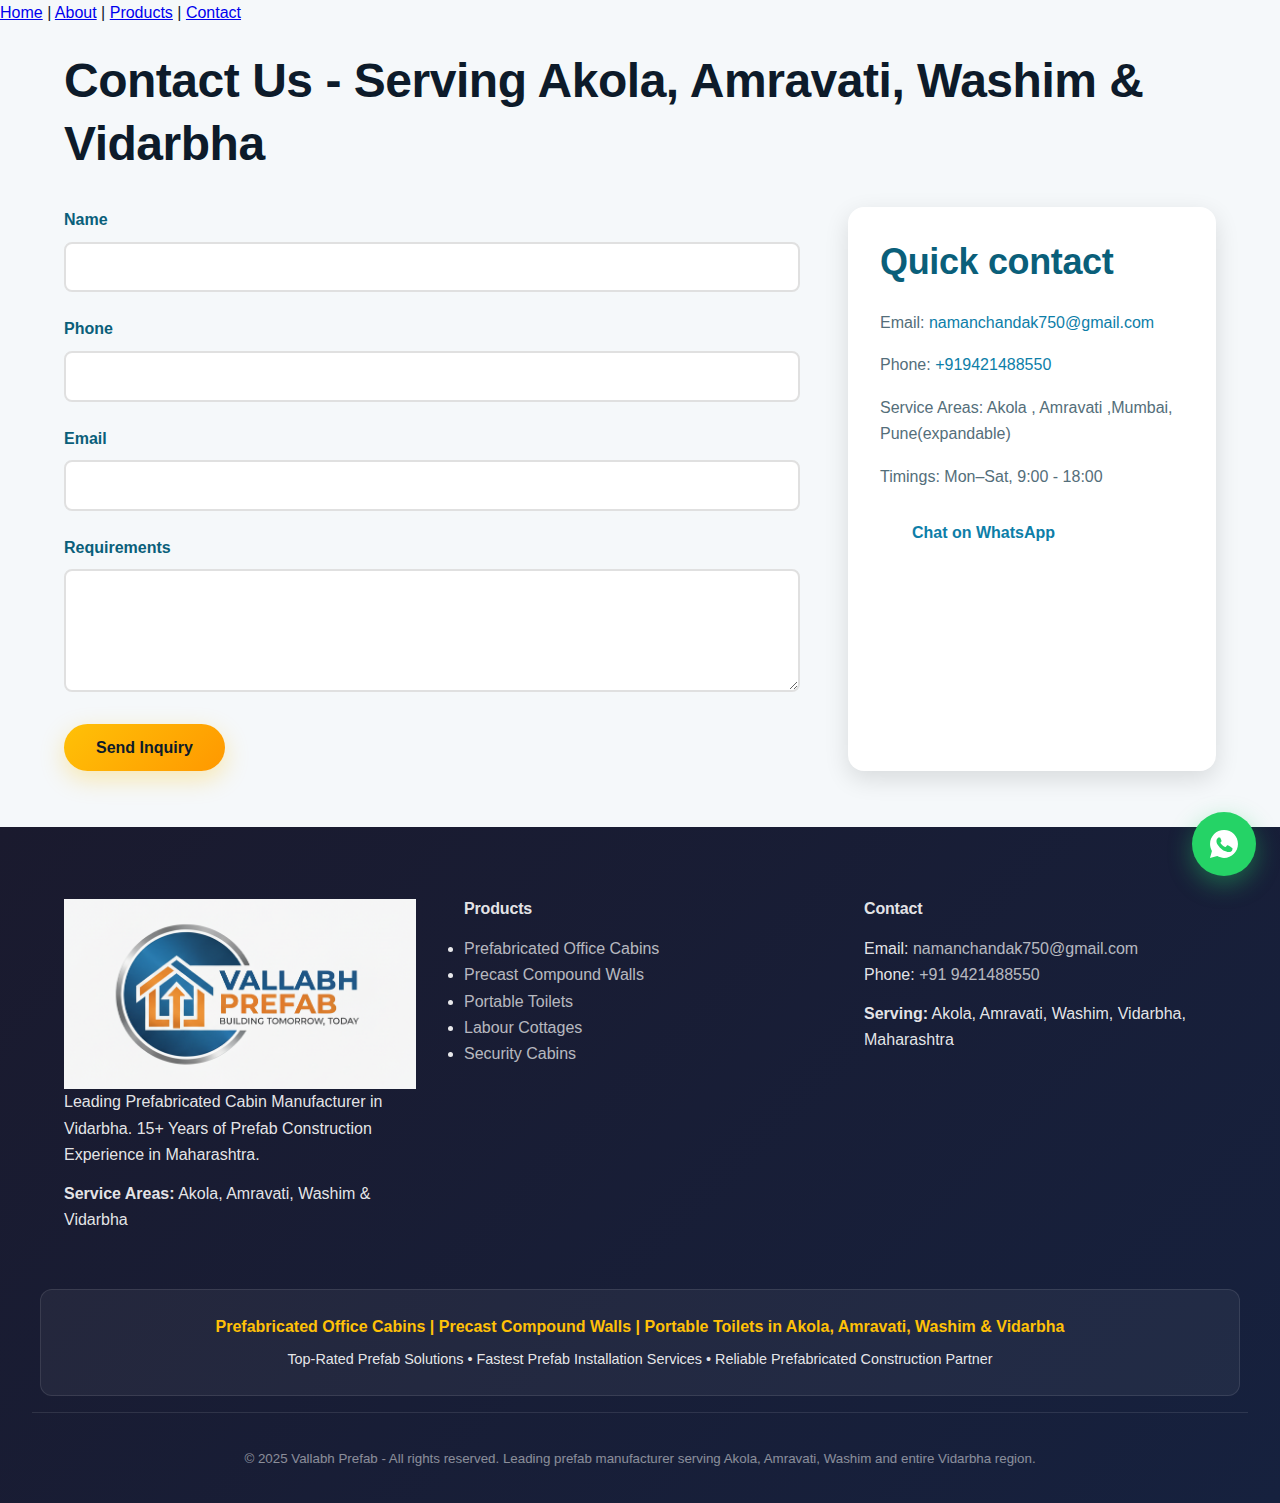
<file: src/pages/contact.html>
<!doctype html>
<html lang="en">
<head>
  <meta charset="utf-8">
  <meta name="viewport" content="width=device-width,initial-scale=1">
  <title>Contact - Prefab Cabins & Portable Toilet Supplier | Akola, Amravati, Washim</title>
  <meta name="description" content="Contact Vallabh Prefab for prefabricated office cabins, precast compound walls and portable toilets. Fast installation across Vidarbha. Request quotes for your Akola, Amravati or Washim project.">
  <meta name="keywords" content="prefab supplier contact akola, portable cabin quotation amravati, precast wall washim, modular construction vidarbha">
  <link rel="stylesheet" href="/src/css/style.css">
  <link rel="stylesheet" href="/src/css/enhancements.css">
</head>
<body>
  <div id="header-placeholder"></div>
  <main class="container">
    <h1>Contact Us - Serving Akola, Amravati, Washim & Vidarbha</h1>

    <section class="contact-grid">
      <form id="contact-form" class="contact-form">
        <label>Name<input type="text" name="name" required></label>
        <label>Phone<input type="tel" name="phone" required></label>
        <label>Email<input type="email" name="email"></label>
        <label>Requirements<textarea name="requirements" rows="5" required></textarea></label>
        <button type="submit" class="btn primary">Send Inquiry</button>
      </form>

      <aside class="contact-info">
        <h2>Quick contact</h2>
  <p>Email: <a href="mailto:namanchandak750@gmail.com">namanchandak750@gmail.com</a></p>
  <p>Phone: <a href="tel:+919421488550">+919421488550</a></p>
        <p>Service Areas: Akola , Amravati ,Mumbai, Pune(expandable)</p>
        <p>Timings: Mon–Sat, 9:00 - 18:00</p>

  <p><a class="btn" href="https://wa.me/917066791356" target="_blank" rel="noopener">Chat on WhatsApp</a></p>
      </aside>
    </section>
  </main>
  <div id="footer-placeholder"></div>
  <script src="/src/js/main.js"></script>
  <script>
    document.getElementById('contact-form').addEventListener('submit', function(e){
      e.preventDefault();
      
      // Get form data
      const name = this.querySelector('[name="name"]').value;
      const phone = this.querySelector('[name="phone"]').value;
      const email = this.querySelector('[name="email"]').value;
      const requirements = this.querySelector('[name="requirements"]').value;
      
      // Create WhatsApp message
      const message = `*New Inquiry from Website*%0A%0A` +
                     `*Name:* ${encodeURIComponent(name)}%0A` +
                     `*Phone:* ${encodeURIComponent(phone)}%0A` +
                     `*Email:* ${encodeURIComponent(email)}%0A%0A` +
                     `*Requirements:*%0A${encodeURIComponent(requirements)}`;
      
      // Open WhatsApp with pre-filled message
      const whatsappWindow = window.open(`https://wa.me/917058420660?text=${message}`, '_blank');
      
      if(whatsappWindow) {
        alert('Opening WhatsApp with your inquiry details...');
      }
      
      // Reset form
      this.reset();
    });
  </script>
  <script src="/src/js/enhancements.js"></script>
</body>
</html>
</file>
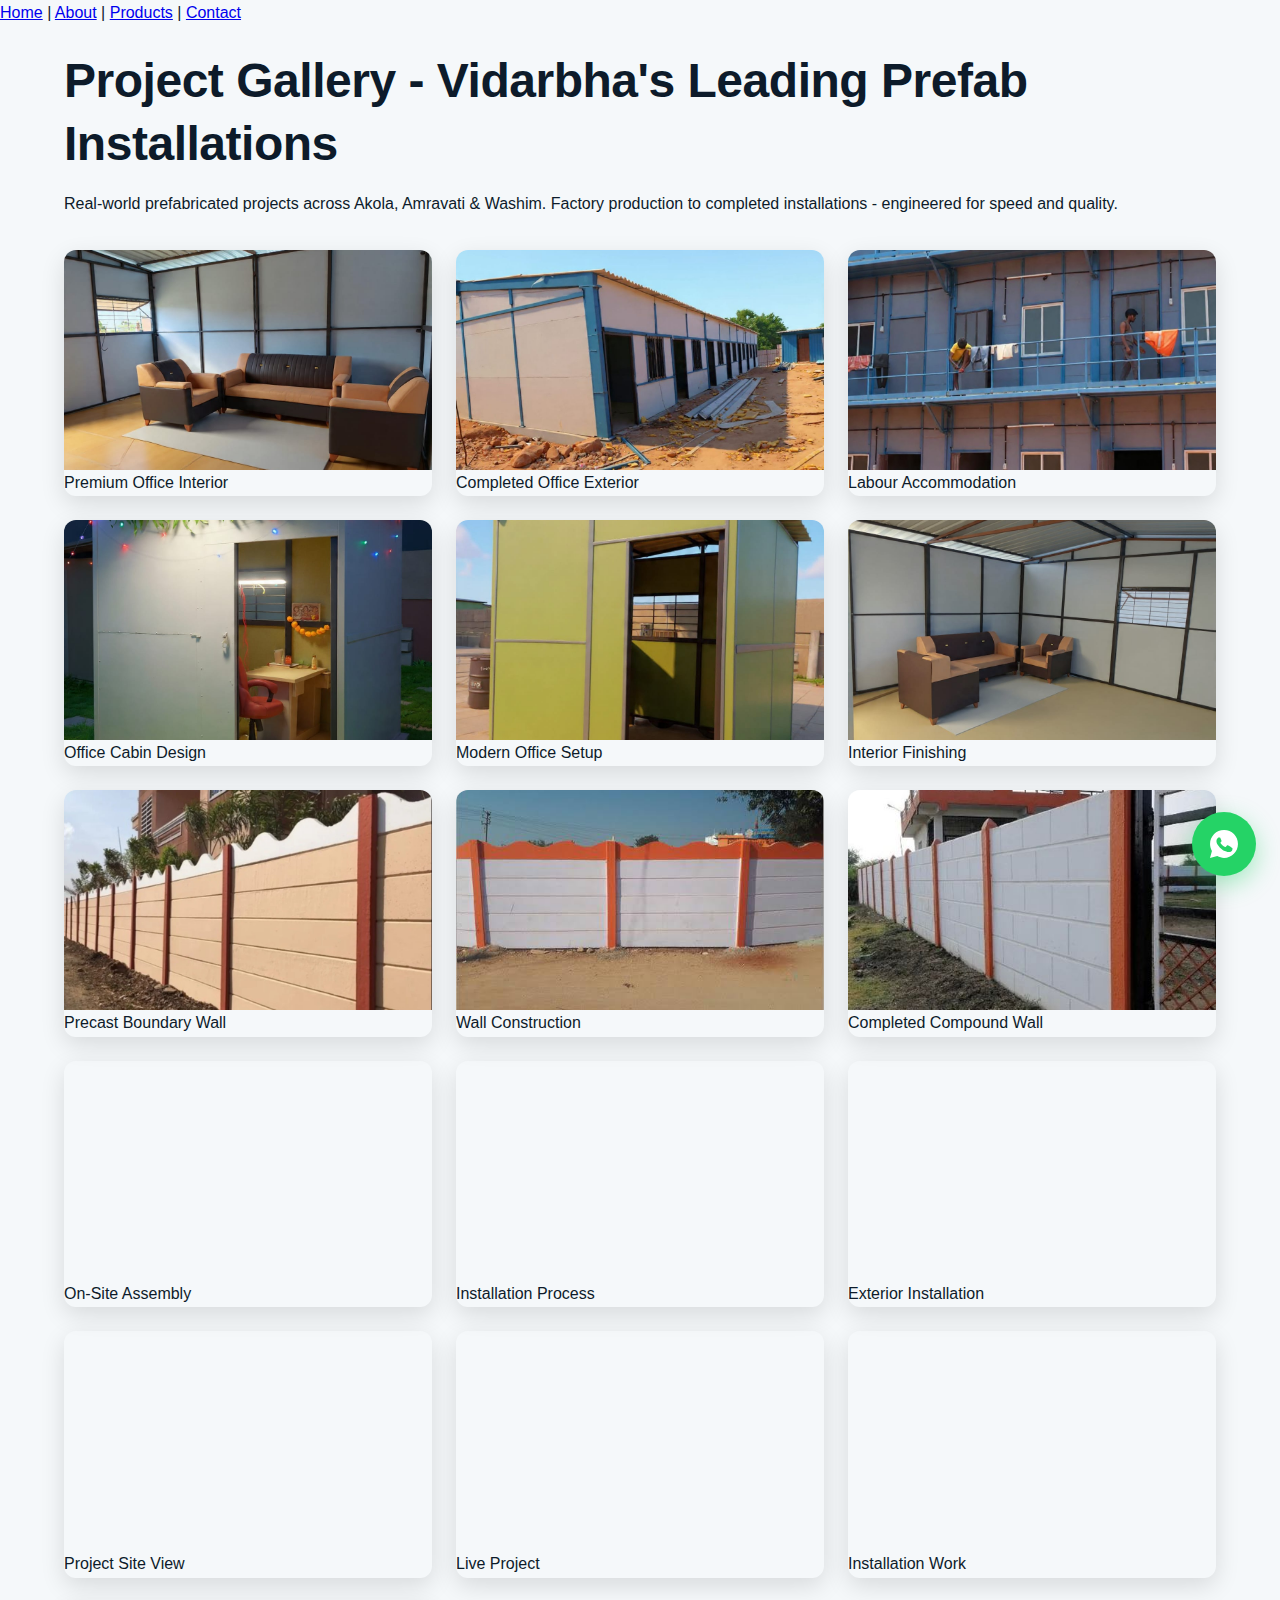
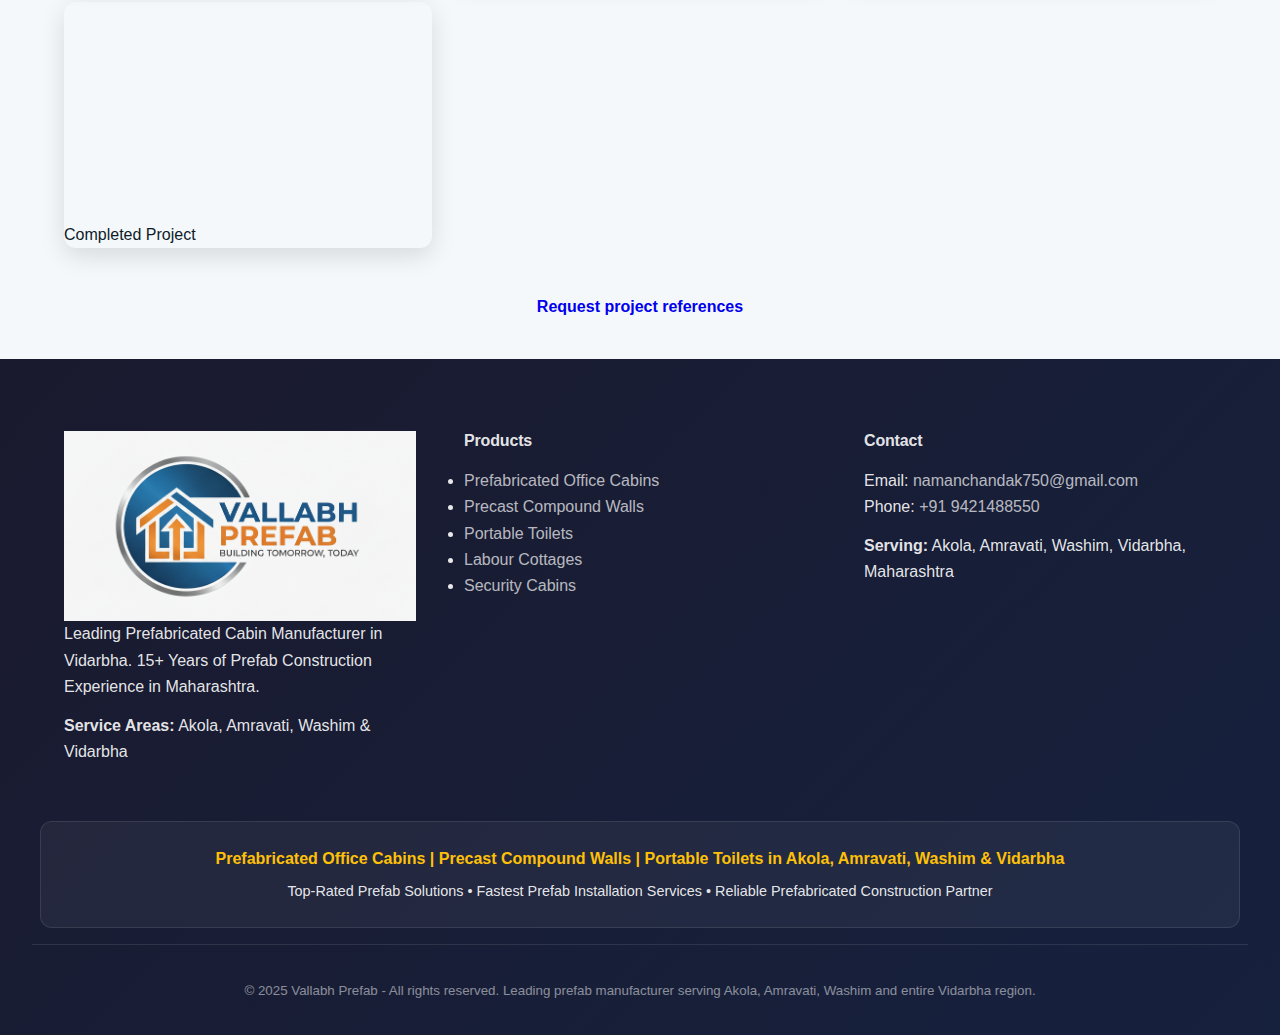
<file: src/pages/gallery.html>
<!doctype html>
<html lang="en">
<head>
  <meta charset="utf-8">
  <meta name="viewport" content="width=device-width,initial-scale=1">
  <title>Gallery - Prefab Project Photos | Akola, Amravati & Washim Installations</title>
  <meta name="description" content="View our completed prefabricated projects across Vidarbha - office cabins, precast boundary walls, portable toilets & labour cottages. Real installations in Akola, Amravati & Washim.">
  <meta name="keywords" content="prefab projects akola, portable cabin installation amravati, boundary wall construction washim, modular building vidarbha">
  <link rel="stylesheet" href="/src/css/style.css">
  <link rel="stylesheet" href="/src/css/enhancements.css">
</head>
<body>
  <div id="header-placeholder"></div>
  <main class="container">
    <h1>Project Gallery - Vidarbha's Leading Prefab Installations</h1>
    <p class="lede">Real-world prefabricated projects across Akola, Amravati & Washim. Factory production to completed installations - engineered for speed and quality.</p>

    <section class="gallery-grid">
  <figure><img data-src="/src/assets/images/interior-1.jpg" alt="Premium Interior" class="lazy"><figcaption>Premium Office Interior</figcaption></figure>
  <figure><img data-src="/src/assets/images/sampleofficefullyconstructedexterior.jpg" alt="Office Exterior" class="lazy"><figcaption>Completed Office Exterior</figcaption></figure>
  <figure><img data-src="/src/assets/images/labour cottage sample.jpg" alt="Labour Cottage" class="lazy"><figcaption>Labour Accommodation</figcaption></figure>
  <figure><img data-src="/src/assets/images/sample-office-1.jpg" alt="Office sample 1" class="lazy"><figcaption>Office Cabin Design</figcaption></figure>
  <figure><img data-src="/src/assets/images/sample-office-2.jpg" alt="Office sample 2" class="lazy"><figcaption>Modern Office Setup</figcaption></figure>
  <figure><img data-src="/src/assets/images/interior-2.jpg" alt="Interior 2" class="lazy"><figcaption>Interior Finishing</figcaption></figure>
  <figure><img data-src="/src/assets/images/boundarywall.jpg" alt="Boundary Wall" class="lazy"><figcaption>Precast Boundary Wall</figcaption></figure>
  <figure><img data-src="/src/assets/images/boundarywall1.jpg" alt="Wall Detail" class="lazy"><figcaption>Wall Construction</figcaption></figure>
  <figure><img data-src="/src/assets/images/boundarywall2.jpg" alt="Wall Complete" class="lazy"><figcaption>Completed Compound Wall</figcaption></figure>
  <figure><img data-src="/src/assets/images/construction-1.jpg" alt="Construction phase 1" class="lazy"><figcaption>On-Site Assembly</figcaption></figure>
  <figure><img data-src="/src/assets/images/construction-2.jpg" alt="Construction phase 2" class="lazy"><figcaption>Installation Process</figcaption></figure>
  <figure><img data-src="/src/assets/images/outside-view-1.jpg" alt="Exterior view 1" class="lazy"><figcaption>Exterior Installation</figcaption></figure>
  <figure><img data-src="/src/assets/images/outside-view-2.jpg" alt="Exterior view 2" class="lazy"><figcaption>Project Site View</figcaption></figure>
  <figure><img data-src="/src/assets/images/IMG-20251029-WA0334.jpg" alt="Project Photo 1" class="lazy"><figcaption>Live Project</figcaption></figure>
  <figure><img data-src="/src/assets/images/IMG-20251029-WA0426.jpg" alt="Project Photo 2" class="lazy"><figcaption>Installation Work</figcaption></figure>
  <figure><img data-src="/src/assets/images/IMG-20251029-WA0427.jpg" alt="Project Photo 3" class="lazy"><figcaption>Completed Project</figcaption></figure>
    </section>

    <p class="center"><a class="btn" href="contact.html">Request project references</a></p>
  </main>
  <div id="footer-placeholder"></div>
  <script src="/src/js/main.js"></script>
  <script src="/src/js/enhancements.js"></script>
</body>
</html>
</file>
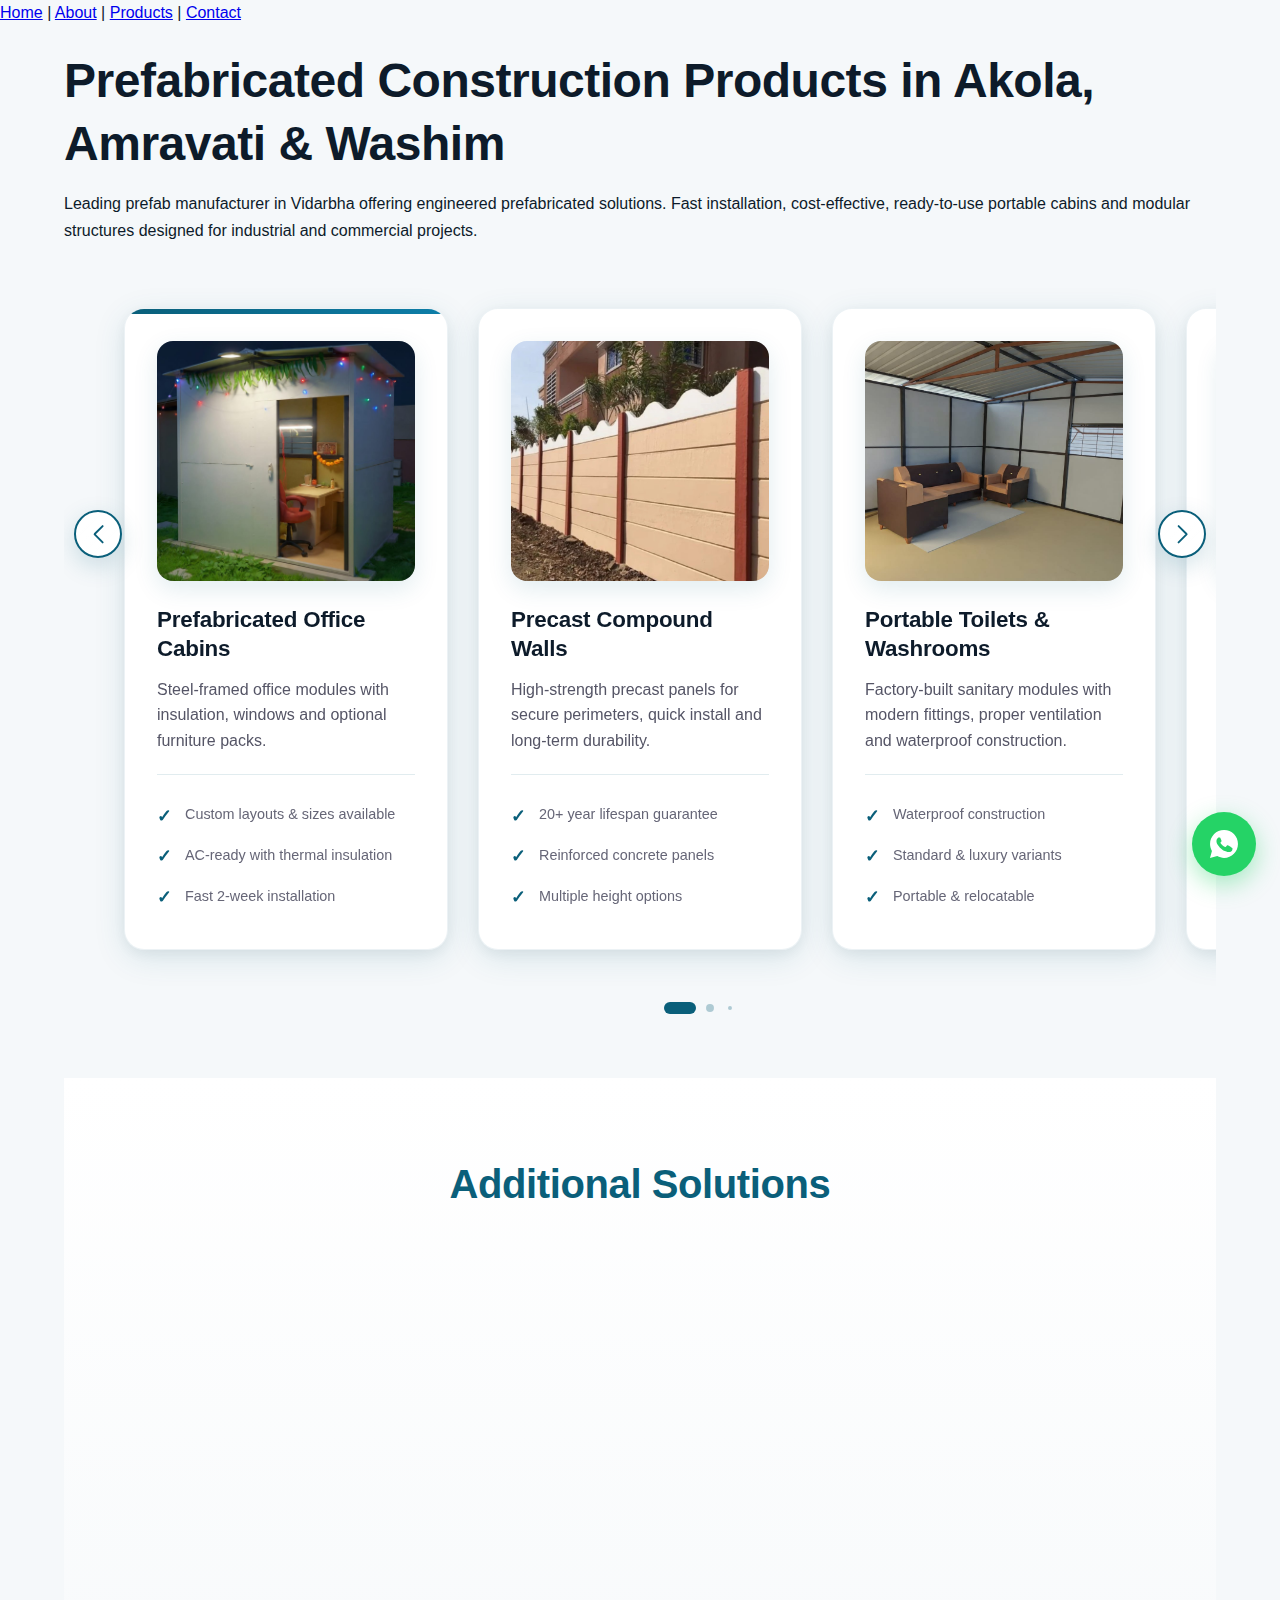
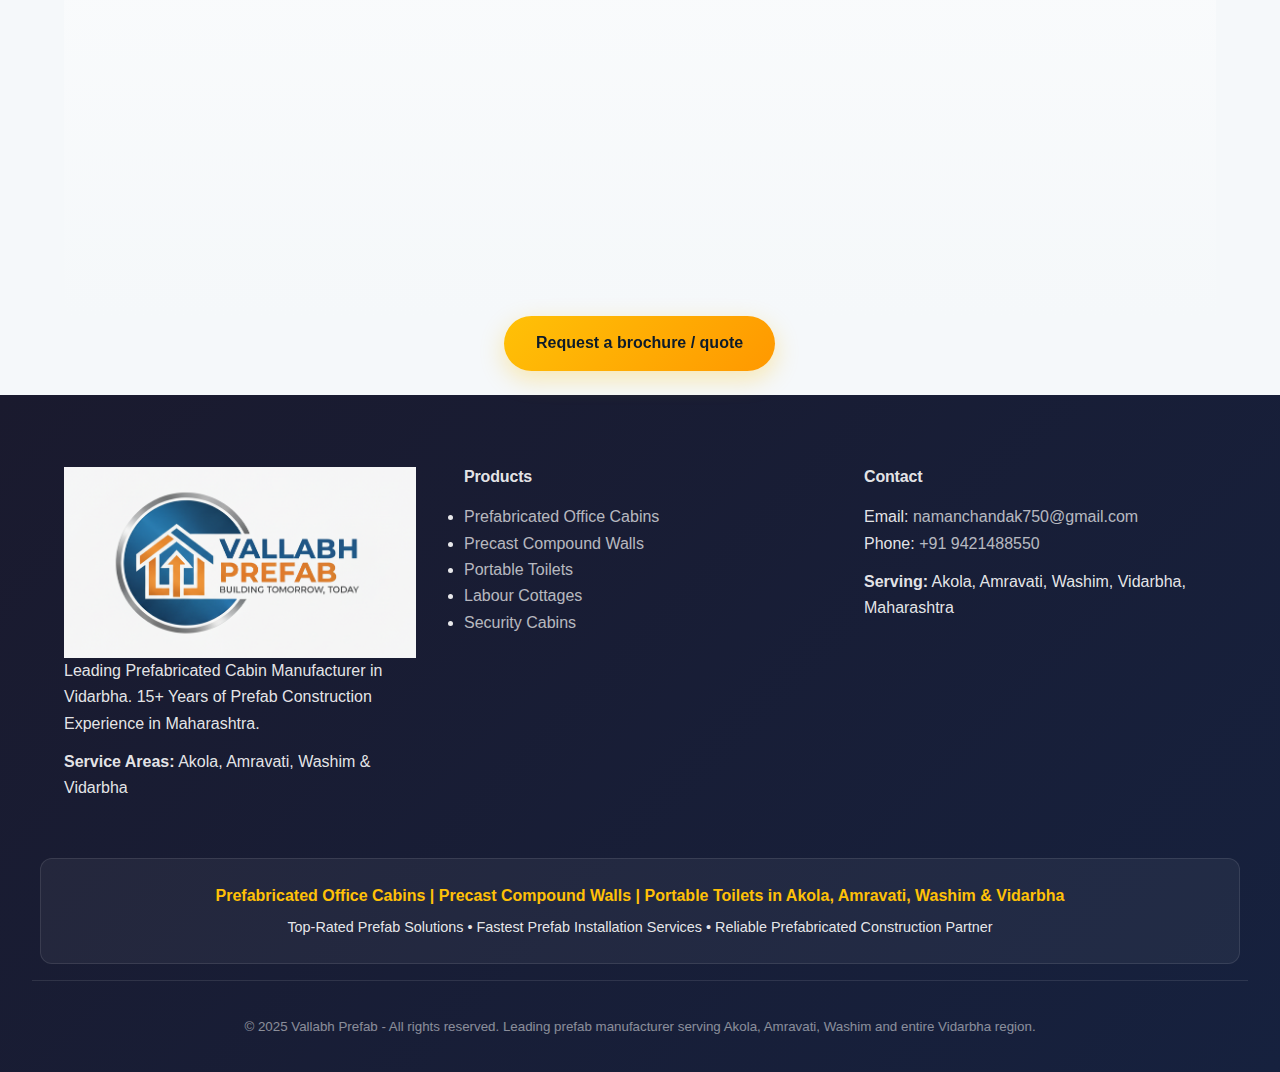
<file: src/pages/products.html>
<!doctype html>
<html lang="en">
<head>
  <meta charset="utf-8">
  <meta name="viewport" content="width=device-width,initial-scale=1">
  <title>Prefab Products - Office Cabins, Precast Walls, Portable Toilets | Akola, Amravati, Washim</title>
  <meta name="description" content="Browse our range of prefabricated office cabins, precast compound walls, portable toilets, labour cottages & security cabins. Fast installation, cost-effective solutions across Vidarbha.">
  <link rel="stylesheet" href="/src/css/style.css">
  <link rel="stylesheet" href="/src/css/enhancements.css">
  <link rel="stylesheet" href="/src/css/advanced-animations.css">
  <link rel="stylesheet" href="/src/css/premium-loader.css">
  <!-- Swiper CSS -->
  <link rel="stylesheet" href="https://cdn.jsdelivr.net/npm/swiper@11/swiper-bundle.min.css">
  <link rel="stylesheet" href="/src/css/products-swiper.css">
</head>
<body>
  <div id="header-placeholder"></div>
  <main class="container">
    <h1>Prefabricated Construction Products in Akola, Amravati & Washim</h1>
    <p class="lede">Leading prefab manufacturer in Vidarbha offering engineered prefabricated solutions. Fast installation, cost-effective, ready-to-use portable cabins and modular structures designed for industrial and commercial projects.</p>

    <section class="products-list">
      <!-- Swiper Product Carousel -->
      <div class="swiper products-swiper">
        <div class="swiper-wrapper">
          <!-- Slide 1 -->
          <div class="swiper-slide">
            <div class="product-card-swiper">
              <div class="card-image-wrapper">
                <img src="/src/assets/images/sample-office-1.jpg" alt="Prefabricated Office Cabin">
              </div>
              <h3>Prefabricated Office Cabins</h3>
              <p>Steel-framed office modules with insulation, windows and optional furniture packs.</p>
              <ul class="card-features">
                <li>Custom layouts & sizes available</li>
                <li>AC-ready with thermal insulation</li>
                <li>Fast 2-week installation</li>
              </ul>
            </div>
          </div>
          <!-- Slide 2 -->
          <div class="swiper-slide">
            <div class="product-card-swiper">
              <div class="card-image-wrapper">
                <img src="/src/assets/images/boundarywall.jpg" alt="Precast Compound Wall">
              </div>
              <h3>Precast Compound Walls</h3>
              <p>High-strength precast panels for secure perimeters, quick install and long-term durability.</p>
              <ul class="card-features">
                <li>20+ year lifespan guarantee</li>
                <li>Reinforced concrete panels</li>
                <li>Multiple height options</li>
              </ul>
            </div>
          </div>
          <!-- Slide 3 -->
          <div class="swiper-slide">
            <div class="product-card-swiper">
              <div class="card-image-wrapper">
                <img src="/src/assets/images/interior-2.jpg" alt="Prefabricated Toilet Unit">
              </div>
              <h3>Portable Toilets & Washrooms</h3>
              <p>Factory-built sanitary modules with modern fittings, proper ventilation and waterproof construction.</p>
              <ul class="card-features">
                <li>Waterproof construction</li>
                <li>Standard & luxury variants</li>
                <li>Portable & relocatable</li>
              </ul>
            </div>
          </div>
          <!-- Slide 4 -->
          <div class="swiper-slide">
            <div class="product-card-swiper">
              <div class="card-image-wrapper">
                <img src="/src/assets/images/labour cottage sample.jpg" alt="Labour Cottages">
              </div>
              <h3>Labour Accommodation Cottages</h3>
              <p>Comfortable worker housing with proper ventilation, lighting and essential sanitation facilities.</p>
              <ul class="card-features">
                <li>Multi-person capacity options</li>
                <li>Durable & weather-resistant</li>
                <li>Cost-effective housing solution</li>
              </ul>
            </div>
          </div>
          <!-- Slide 5 -->
          <div class="swiper-slide">
            <div class="product-card-swiper">
              <div class="card-image-wrapper">
                <img src="/src/assets/images/construction-1.jpg" alt="Security Guard Cabins">
              </div>
              <h3>Security Guard Cabins</h3>
              <p>Portable security posts with AC provisions, visibility windows and weather-resistant design.</p>
              <ul class="card-features">
                <li>360° visibility design</li>
                <li>AC & lighting provisions</li>
                <li>Quick site deployment</li>
              </ul>
            </div>
          </div>
        </div>
        <!-- Navigation arrows -->
        <div class="swiper-button-prev"></div>
        <div class="swiper-button-next"></div>
        <!-- Pagination dots -->
        <div class="swiper-pagination"></div>
      </div>
    </section>

    <section class="more-products">
      <h2>Additional Solutions</h2>
      <div class="solutions-grid">
        <div class="solution-card reveal">
          <div class="solution-icon">
            <svg viewBox="0 0 24 24" fill="none" stroke="currentColor" stroke-width="2">
              <rect x="3" y="11" width="18" height="11" rx="2"/>
              <path d="M7 11V7a5 5 0 0 1 10 0v4"/>
            </svg>
          </div>
          <h3>Security Guard Cabins</h3>
          <p>Portable, weather-resistant security posts with AC provisions</p>
        </div>
        <div class="solution-card reveal">
          <div class="solution-icon">
            <svg viewBox="0 0 24 24" fill="none" stroke="currentColor" stroke-width="2">
              <path d="M3 9l9-7 9 7v11a2 2 0 0 1-2 2H5a2 2 0 0 1-2-2z"/>
              <polyline points="9 22 9 12 15 12 15 22"/>
            </svg>
          </div>
          <h3>Modular Site Offices</h3>
          <p>Expandable office modules for construction sites and events</p>
        </div>
        <div class="solution-card reveal">
          <div class="solution-icon">
            <svg viewBox="0 0 24 24" fill="none" stroke="currentColor" stroke-width="2">
              <path d="M21 16V8a2 2 0 0 0-1-1.73l-7-4a2 2 0 0 0-2 0l-7 4A2 2 0 0 0 3 8v8a2 2 0 0 0 1 1.73l7 4a2 2 0 0 0 2 0l7-4A2 2 0 0 0 21 16z"/>
            </svg>
          </div>
          <h3>Storage Units</h3>
          <p>Secure, lockable storage containers with ventilation</p>
        </div>
        <div class="solution-card reveal">
          <div class="solution-icon">
            <svg viewBox="0 0 24 24" fill="none" stroke="currentColor" stroke-width="2">
              <path d="M3 12l2-2m0 0l7-7 7 7M5 10v10a1 1 0 001 1h3m10-11l2 2m-2-2v10a1 1 0 01-1 1h-3m-6 0a1 1 0 001-1v-4a1 1 0 011-1h2a1 1 0 011 1v4a1 1 0 001 1m-6 0h6"/>
            </svg>
          </div>
          <h3>Labour Accommodation</h3>
          <p>Comfortable living quarters with sanitation facilities</p>
        </div>
        <div class="solution-card reveal">
          <div class="solution-icon">
            <svg viewBox="0 0 24 24" fill="none" stroke="currentColor" stroke-width="2">
              <path d="M22 12h-4l-3 9L9 3l-3 9H2"/>
            </svg>
          </div>
          <h3>Portable Classrooms & Healthcare</h3>
          <p>Clean, well-lit spaces for education and medical services</p>
        </div>
      </div>
    </section>

  <p class="center"><a class="btn primary" href="/src/pages/contact.html">Request a brochure / quote</a></p>
  </main>
  <div id="footer-placeholder"></div>
  <script src="/src/js/main.js"></script>
  <script src="/src/js/enhancements.js"></script>
  <script src="/src/js/advanced-animations.js"></script>
  <!-- Swiper JS -->
  <script src="https://cdn.jsdelivr.net/npm/swiper@11/swiper-bundle.min.js"></script>
  <script src="/src/js/products-swiper.js"></script>
</body>
</html>
</file>
<file: src/css/enhancements.css>
/* ===================================
   ANIMATION ENHANCEMENTS
   Clean, non-interfering animations
   =================================== */

/* Smooth fade-in animations */
.fade-in {
  animation: fadeIn 0.8s ease-out forwards;
}

.slide-up {
  animation: slideUp 0.8s ease-out forwards;
}

@keyframes fadeIn {
  from {
    opacity: 0;
  }
  to {
    opacity: 1;
  }
}

@keyframes slideUp {
  from {
    opacity: 0;
    transform: translateY(30px);
  }
  to {
    opacity: 1;
    transform: translateY(0);
  }
}

/* Stagger delays for multiple elements */
.stagger-1 { animation-delay: 0.1s; }
.stagger-2 { animation-delay: 0.2s; }
.stagger-3 { animation-delay: 0.3s; }
.stagger-4 { animation-delay: 0.4s; }
.stagger-5 { animation-delay: 0.5s; }

/* Enhanced button hover with lift effect */
.btn {
  position: relative;
  transition: transform 0.3s cubic-bezier(0.34, 1.56, 0.64, 1), 
              box-shadow 0.3s ease;
}

.btn:hover {
  transform: translateY(-4px);
}

.btn:active {
  transform: translateY(-2px);
}

/* Smooth scale on card hover */
.product-card,
.solution-card,
.stat,
.mission-card {
  transition: transform 0.4s cubic-bezier(0.34, 1.56, 0.64, 1);
}

.product-card:hover,
.solution-card:hover {
  transform: translateY(-8px) scale(1.02);
}

.stat:hover {
  transform: translateY(-5px) scale(1.03);
}

/* Reveal animation for scroll */
.reveal {
  opacity: 0;
  transform: translateY(40px);
  transition: opacity 0.8s ease, transform 0.8s cubic-bezier(0.34, 1.56, 0.64, 1);
}

.reveal.active {
  opacity: 1;
  transform: translateY(0);
}

/* Smooth image loading */
img.lazy {
  opacity: 0;
  transition: opacity 0.4s ease-in;
}

img.lazy.loaded {
  opacity: 1;
}

/* Number counter animation */
@keyframes countUp {
  from {
    transform: translateY(20px);
    opacity: 0;
  }
  to {
    transform: translateY(0);
    opacity: 1;
  }
}

.stat strong {
  display: inline-block;
  animation: countUp 0.6s cubic-bezier(0.34, 1.56, 0.64, 1) forwards;
}

/* Pulse effect for WhatsApp button */
@keyframes pulse {
  0%, 100% {
    transform: scale(1);
    box-shadow: 0 4px 12px rgba(37, 211, 102, 0.3);
  }
  50% {
    transform: scale(1.05);
    box-shadow: 0 6px 20px rgba(37, 211, 102, 0.5);
  }
}

.whatsapp-fab {
  animation: pulse 2s ease-in-out infinite;
}

/* Smooth underline effect for nav links */
.nav-links a {
  position: relative;
}

.nav-links a::after {
  transition: width 0.3s cubic-bezier(0.34, 1.56, 0.64, 1);
}

/* Card tilt effect on hover */
.product-card.active {
  animation: float 3s ease-in-out infinite;
}

@keyframes float {
  0%, 100% {
    transform: translate(-50%, -50%) scale(1.1) translateY(0);
  }
  50% {
    transform: translate(-50%, -50%) scale(1.1) translateY(-10px);
  }
}

/* Gradient animation for hero */
.hero::before {
  animation: gradientFloat 15s ease-in-out infinite;
}

@keyframes gradientFloat {
  0%, 100% {
    transform: translate(0, 0) scale(1);
    opacity: 1;
  }
  50% {
    transform: translate(20px, -20px) scale(1.1);
    opacity: 0.8;
  }
}

/* Smooth transitions for interior images */
.interior {
  transition: transform 0.4s cubic-bezier(0.34, 1.56, 0.64, 1),
              box-shadow 0.4s ease;
}

.interior:hover {
  transform: scale(1.05);
  box-shadow: 0 20px 40px rgba(0, 0, 0, 0.3);
}

/* Loading skeleton (optional) */
.skeleton {
  background: linear-gradient(90deg, #f0f0f0 25%, #e0e0e0 50%, #f0f0f0 75%);
  background-size: 200% 100%;
  animation: shimmer 1.5s infinite;
}

@keyframes shimmer {
  0% {
    background-position: -200% 0;
  }
  100% {
    background-position: 200% 0;
  }
}

/* Smooth scroll behavior */
html {
  scroll-behavior: smooth;
}

/* Page transition effect */
body {
  animation: pageLoad 0.6s ease-out;
}

@keyframes pageLoad {
  from {
    opacity: 0;
  }
  to {
    opacity: 1;
  }
}

/* Carousel navigation button hover */
.carousel-nav {
  transition: all 0.3s cubic-bezier(0.34, 1.56, 0.64, 1);
}

.carousel-nav:hover {
  transform: translateY(-50%) scale(1.15);
}

/* Stats grid animation */
.stats .stat {
  animation: popIn 0.6s cubic-bezier(0.34, 1.56, 0.64, 1) forwards;
  animation-delay: calc(var(--i, 0) * 0.15s);
}

@keyframes popIn {
  from {
    opacity: 0;
    transform: scale(0.8);
  }
  to {
    opacity: 1;
    transform: scale(1);
  }
}

/* Add stagger to stats */
.stats .stat:nth-child(1) { --i: 0; }
.stats .stat:nth-child(2) { --i: 1; }
.stats .stat:nth-child(3) { --i: 2; }

/* Solution cards entrance */
.solution-card {
  opacity: 0;
  transform: translateY(30px);
  animation: slideUp 0.7s ease-out forwards;
  animation-delay: calc(var(--i, 0) * 0.1s);
}

.solutions-grid .solution-card:nth-child(1) { --i: 0; }
.solutions-grid .solution-card:nth-child(2) { --i: 1; }
.solutions-grid .solution-card:nth-child(3) { --i: 2; }
.solutions-grid .solution-card:nth-child(4) { --i: 3; }
.solutions-grid .solution-card:nth-child(5) { --i: 4; }
</file>
<file: src/css/advanced-animations.css>
/* =============================================
   NEXT-LEVEL BADASS ANIMATIONS
   World-class motion design
   ============================================= */

/* Smooth scroll with momentum */
html {
  scroll-behavior: smooth;
  scroll-padding-top: 80px;
}

/* ==================== 
   PARTICLE EFFECTS 
   ==================== */
@keyframes particleFloat {
  0%, 100% {
    transform: translate(0, 0) scale(1);
    opacity: 0.6;
  }
  25% {
    transform: translate(10px, -10px) scale(1.05);
    opacity: 0.8;
  }
  50% {
    transform: translate(-5px, -20px) scale(0.95);
    opacity: 1;
  }
  75% {
    transform: translate(-10px, -10px) scale(1.02);
    opacity: 0.7;
  }
}

/* ==================== 
   CARD ENTRANCE ANIMATIONS 
   ==================== */
@keyframes cardSlideIn {
  from {
    opacity: 0;
    transform: translateY(60px) scale(0.9) rotateX(10deg);
  }
  to {
    opacity: 1;
    transform: translateY(0) scale(1) rotateX(0deg);
  }
}

@keyframes cardPop {
  0% {
    opacity: 0;
    transform: scale(0.8) rotateZ(-5deg);
  }
  50% {
    transform: scale(1.05) rotateZ(2deg);
  }
  100% {
    opacity: 1;
    transform: scale(1) rotateZ(0deg);
  }
}

/* ==================== 
   TEXT ANIMATIONS 
   ==================== */
@keyframes textGlow {
  0%, 100% {
    text-shadow: 0 0 20px rgba(255, 193, 7, 0.3),
                 0 0 40px rgba(255, 193, 7, 0.2);
  }
  50% {
    text-shadow: 0 0 30px rgba(255, 193, 7, 0.6),
                 0 0 60px rgba(255, 193, 7, 0.4),
                 0 0 80px rgba(255, 193, 7, 0.2);
  }
}

@keyframes gradientShift {
  0% {
    background-position: 0% 50%;
  }
  50% {
    background-position: 100% 50%;
  }
  100% {
    background-position: 0% 50%;
  }
}

/* ==================== 
   HOVER MICRO-INTERACTIONS 
   ==================== */
.btn {
  position: relative;
  overflow: hidden;
}

.btn::after {
  content: '';
  position: absolute;
  top: 50%;
  left: 50%;
  width: 0;
  height: 0;
  border-radius: 50%;
  background: rgba(255, 255, 255, 0.4);
  transform: translate(-50%, -50%);
  transition: width 0.6s ease, height 0.6s ease;
}

.btn:active::after {
  width: 300px;
  height: 300px;
  transition: width 0s, height 0s;
}

/* Card tilt effect */
.product-card,
.solution-card,
.mission-card {
  transform-style: preserve-3d;
  transition: transform 0.3s ease;
}

.product-card.active:hover {
  transform: translate(-50%, -50%) scale(1) perspective(1000px) rotateY(2deg) rotateX(-2deg) !important;
}

/* ==================== 
   LOADING ANIMATIONS 
   ==================== */
@keyframes shimmer {
  0% {
    background-position: -1000px 0;
  }
  100% {
    background-position: 1000px 0;
  }
}

.skeleton {
  background: linear-gradient(
    90deg,
    #f0f0f0 0%,
    #f8f8f8 50%,
    #f0f0f0 100%
  );
  background-size: 1000px 100%;
  animation: shimmer 2s infinite linear;
}

/* ==================== 
   SCROLL-TRIGGERED REVEALS 
   ==================== */
.reveal {
  opacity: 0;
  transform: translateY(50px);
  transition: opacity 0.8s cubic-bezier(0.16, 1, 0.3, 1),
              transform 0.8s cubic-bezier(0.16, 1, 0.3, 1);
}

.reveal.active {
  opacity: 1;
  transform: translateY(0);
}

/* Staggered reveals */
.stagger-children > * {
  opacity: 0;
  transform: translateY(30px);
  animation: fadeInUp 0.6s cubic-bezier(0.16, 1, 0.3, 1) forwards;
}

.stagger-children > *:nth-child(1) { animation-delay: 0.1s; }
.stagger-children > *:nth-child(2) { animation-delay: 0.2s; }
.stagger-children > *:nth-child(3) { animation-delay: 0.3s; }
.stagger-children > *:nth-child(4) { animation-delay: 0.4s; }
.stagger-children > *:nth-child(5) { animation-delay: 0.5s; }

@keyframes fadeInUp {
  to {
    opacity: 1;
    transform: translateY(0);
  }
}

/* ==================== 
   PARALLAX SCROLL EFFECTS 
   ==================== */
.parallax-element {
  transition: transform 0.1s ease-out;
  will-change: transform;
}

/* ==================== 
   CAROUSEL ENHANCEMENTS 
   ==================== */
@keyframes carouselGlow {
  0%, 100% {
    box-shadow: 0 30px 80px rgba(10, 95, 122, 0.35),
                0 0 0 1px rgba(10, 95, 122, 0.1),
                0 0 40px rgba(10, 95, 122, 0);
  }
  50% {
    box-shadow: 0 35px 90px rgba(10, 95, 122, 0.45),
                0 0 0 1px rgba(10, 95, 122, 0.2),
                0 0 60px rgba(10, 95, 122, 0.3);
  }
}

.product-card.active {
  animation: carouselGlow 3s ease-in-out infinite;
}

/* Smooth card transitions */
.product-card {
  transition: all 0.7s cubic-bezier(0.34, 1.56, 0.64, 1);
}

/* ==================== 
   NUMBER COUNTER ANIMATION 
   ==================== */
@keyframes countUp {
  from {
    opacity: 0;
    transform: translateY(20px);
  }
  to {
    opacity: 1;
    transform: translateY(0);
  }
}

.stat strong,
.stat-value {
  animation: countUp 0.8s cubic-bezier(0.16, 1, 0.3, 1) forwards;
}

/* ==================== 
   IMAGE EFFECTS 
   ==================== */
.card-image-wrapper {
  position: relative;
  overflow: hidden;
}

.card-image-wrapper::before {
  content: '';
  position: absolute;
  top: 0;
  left: -100%;
  width: 100%;
  height: 100%;
  background: linear-gradient(
    90deg,
    transparent,
    rgba(255, 255, 255, 0.3),
    transparent
  );
  transition: left 0.5s ease;
  z-index: 1;
}

.product-card.active:hover .card-image-wrapper::before {
  left: 100%;
}

/* Image zoom on hover */
.card-image-wrapper img,
.interior img,
.gallery-grid img {
  transition: transform 0.6s cubic-bezier(0.34, 1.56, 0.64, 1);
}

.product-card.active:hover .card-image-wrapper img,
.interior:hover img,
.gallery-grid figure:hover img {
  transform: scale(1.1);
}

/* ==================== 
   BUTTON HOVER EFFECTS 
   ==================== */
.btn {
  position: relative;
  z-index: 1;
}

.btn:hover {
  transform: translateY(-4px);
  box-shadow: 0 12px 40px rgba(0, 0, 0, 0.2);
}

.btn:active {
  transform: translateY(-2px);
}

/* ==================== 
   NAVBAR EFFECTS 
   ==================== */
.site-header {
  transition: all 0.3s ease;
}

.site-header.scrolled {
  box-shadow: 0 4px 24px rgba(0, 0, 0, 0.1);
  background: rgba(255, 255, 255, 0.98);
}

/* Nav links hover effect */
.nav-links a {
  position: relative;
}

.nav-links a::before {
  content: '';
  position: absolute;
  bottom: -4px;
  left: 0;
  width: 0;
  height: 2px;
  background: linear-gradient(90deg, #ffc107, #ff9800);
  transition: width 0.3s cubic-bezier(0.34, 1.56, 0.64, 1);
}

.nav-links a:hover::before {
  width: 100%;
}

/* ==================== 
   WHATSAPP FAB 
   ==================== */
@keyframes fabPulse {
  0%, 100% {
    transform: scale(1);
    box-shadow: 0 8px 24px rgba(37, 211, 102, 0.4);
  }
  50% {
    transform: scale(1.05);
    box-shadow: 0 12px 32px rgba(37, 211, 102, 0.6),
                0 0 40px rgba(37, 211, 102, 0.3);
  }
}

.whatsapp-fab {
  animation: fabPulse 2s ease-in-out infinite;
  transition: transform 0.3s cubic-bezier(0.34, 1.56, 0.64, 1);
}

.whatsapp-fab:hover {
  animation: none;
  transform: scale(1.15) rotate(10deg);
}

/* ==================== 
   STATS COUNTER EFFECT 
   ==================== */
.stat {
  transform-origin: center;
  transition: all 0.4s cubic-bezier(0.34, 1.56, 0.64, 1);
}

.stat:hover {
  transform: translateY(-8px) scale(1.05);
}

/* ==================== 
   SOLUTION CARDS 
   ==================== */
.solution-card {
  opacity: 0;
  animation: cardSlideIn 0.6s cubic-bezier(0.16, 1, 0.3, 1) forwards;
}

.solution-card:nth-child(1) { animation-delay: 0.1s; }
.solution-card:nth-child(2) { animation-delay: 0.2s; }
.solution-card:nth-child(3) { animation-delay: 0.3s; }
.solution-card:nth-child(4) { animation-delay: 0.4s; }
.solution-card:nth-child(5) { animation-delay: 0.5s; }

/* ==================== 
   HERO ANIMATIONS 
   ==================== */
@keyframes heroFloat {
  0%, 100% {
    transform: translate(0, 0) rotate(0deg);
  }
  33% {
    transform: translate(30px, -30px) rotate(2deg);
  }
  66% {
    transform: translate(-20px, 20px) rotate(-2deg);
  }
}

.hero::before {
  animation: heroFloat 20s ease-in-out infinite;
}

/* Hero title animation */
@keyframes titleSlide {
  from {
    opacity: 0;
    transform: translateX(-50px);
  }
  to {
    opacity: 1;
    transform: translateX(0);
  }
}

.hero-title {
  animation: titleSlide 0.8s cubic-bezier(0.16, 1, 0.3, 1);
}

/* ==================== 
   CAROUSEL INDICATORS 
   ==================== */
.carousel-indicators {
  display: flex;
  gap: 10px;
  justify-content: center;
  padding: 1.5rem 0;
}

.carousel-indicator {
  width: 12px;
  height: 12px;
  border-radius: 50%;
  background: rgba(10, 95, 122, 0.3);
  border: none;
  cursor: pointer;
  transition: all 0.3s cubic-bezier(0.34, 1.56, 0.64, 1);
  position: relative;
}

.carousel-indicator::before {
  content: '';
  position: absolute;
  inset: -4px;
  border-radius: 50%;
  background: transparent;
  transition: background 0.3s ease;
}

.carousel-indicator:hover::before {
  background: rgba(10, 95, 122, 0.1);
}

.carousel-indicator.active {
  width: 40px;
  border-radius: 6px;
  background: linear-gradient(90deg, #0a5f7a, #0d7ea8);
  box-shadow: 0 4px 12px rgba(10, 95, 122, 0.4);
}

/* ==================== 
   MOBILE OPTIMIZATIONS 
   ==================== */
@media (max-width: 768px) {
  /* Reduce motion for better performance */
  .product-card.active {
    animation: none;
  }
  
  /* Simpler hover effects */
  .btn:hover {
    transform: translateY(-2px);
  }
  
  /* Touch-friendly animations */
  .carousel-nav:active {
    transform: translateY(-50%) scale(0.9);
  }
}

/* ==================== 
   PERFORMANCE OPTIMIZATIONS 
   ==================== */
.product-card,
.solution-card,
.mission-card,
.btn {
  will-change: transform;
}

/* GPU acceleration */
.card-image-wrapper img,
.interior img {
  transform: translateZ(0);
  backface-visibility: hidden;
}
</file>
<file: src/css/badass-hero.css>
/* =============================================
   BADASS HERO - CINEMATIC FULLSCREEN EXPERIENCE
   World-class hero section with massive impact
   ============================================= */

/* === FULLSCREEN HERO BASE === */
.hero {
  position: relative;
  min-height: 100vh;
  display: flex;
  align-items: center;
  justify-content: center;
  padding: 0;
  margin: 0;
  overflow: hidden;
  background: #0d1b2a;
}

/* === HERO SLIDESHOW CONTAINER === */
.hero-slideshow {
  position: absolute;
  inset: 0;
  z-index: 1;
}

.hero-slide {
  position: absolute;
  inset: 0;
  opacity: 0;
  transition: opacity 1.5s cubic-bezier(0.4, 0, 0.2, 1);
}

.hero-slide.active {
  opacity: 1;
  z-index: 2;
}

.hero-slide img {
  width: 100%;
  height: 100%;
  object-fit: cover;
  transform: scale(1);
  transition: transform 8s cubic-bezier(0.4, 0, 0.2, 1);
}

.hero-slide.active img {
  transform: scale(1.1);
}

/* === HERO OVERLAY === */
.hero-overlay {
  position: absolute;
  inset: 0;
  background: linear-gradient(
    135deg,
    rgba(13, 27, 42, 0.85) 0%,
    rgba(10, 95, 122, 0.7) 50%,
    rgba(13, 27, 42, 0.85) 100%
  );
  z-index: 3;
}

.hero-overlay::before {
  content: '';
  position: absolute;
  inset: 0;
  background: radial-gradient(
    ellipse at center,
    transparent 0%,
    rgba(0, 0, 0, 0.4) 100%
  );
}

/* === HERO CONTENT === */
.hero-content-wrapper {
  position: relative;
  z-index: 10;
  width: 100%;
  max-width: 1400px;
  padding: 0 2rem 120px 2rem;
  text-align: center;
}

.hero-badge {
  display: inline-block;
  padding: 0.75rem 2rem;
  background: rgba(255, 193, 7, 0.2);
  backdrop-filter: blur(10px);
  border: 2px solid rgba(255, 193, 7, 0.5);
  border-radius: 50px;
  color: #ffc107;
  font-weight: 700;
  font-size: 0.9rem;
  text-transform: uppercase;
  letter-spacing: 0.1em;
  margin-bottom: 2rem;
  animation: 
    badgeSlideDown 0.8s cubic-bezier(0.16, 1, 0.3, 1) backwards,
    badgeFloat 3s ease-in-out 1s infinite;
}

@keyframes badgeSlideDown {
  0% {
    opacity: 0;
    transform: translateY(-50px);
  }
  100% {
    opacity: 1;
    transform: translateY(0);
  }
}

@keyframes badgeFloat {
  0%, 100% {
    transform: translateY(0);
  }
  50% {
    transform: translateY(-10px);
  }
}

.hero .hero-title-massive {
  font-size: clamp(2.5rem, 7vw, 6rem) !important;
  font-weight: 900 !important;
  line-height: 1.15 !important;
  color: #fff !important;
  margin-bottom: 2rem !important;
  text-shadow: 0 2px 20px rgba(0, 0, 0, 0.5) !important;
  overflow: hidden !important;
  -webkit-text-fill-color: #fff !important;
  background: none !important;
}

/* Each word will be wrapped and animated */
.hero .hero-title-massive span {
  display: inline-block !important;
  animation-name: wordReveal !important;
  animation-duration: 0.8s !important;
  animation-timing-function: cubic-bezier(0.16, 1, 0.3, 1) !important;
  animation-fill-mode: both !important;
  transform-origin: center bottom !important;
  -webkit-text-fill-color: inherit !important;
  will-change: opacity, transform !important;
}

@keyframes wordReveal {
  0% {
    opacity: 0;
    transform: translateY(60px) rotateX(-90deg) scale(0.8);
  }
  100% {
    opacity: 1;
    transform: translateY(0) rotateX(0deg) scale(1);
  }
}

.hero .hero-title-massive .highlight {
  background: linear-gradient(135deg, #ffc107 0%, #ff9800 100%) !important;
  -webkit-background-clip: text !important;
  -webkit-text-fill-color: transparent !important;
  background-clip: text !important;
  display: inline-block !important;
  position: relative !important;
}

.hero .hero-title-massive .highlight::after {
  content: '' !important;
  position: absolute !important;
  bottom: -5px !important;
  left: 0 !important;
  width: 100% !important;
  height: 4px !important;
  background: linear-gradient(90deg, #ffc107, #ff9800) !important;
  border-radius: 2px !important;
  animation: underlineExpand 0.6s cubic-bezier(0.4, 0, 0.2, 1) forwards !important;
}

@keyframes underlineExpand {
  from {
    width: 0;
  }
  to {
    width: 100%;
  }
}

.hero-subtitle-massive {
  font-size: clamp(1.1rem, 2.5vw, 1.6rem);
  font-weight: 500;
  color: rgba(255, 255, 255, 0.9);
  max-width: 850px;
  margin: 0 auto 3rem;
  line-height: 1.5;
  text-shadow: 0 2px 10px rgba(0, 0, 0, 0.3);
  animation: subtitleReveal 1.2s cubic-bezier(0.16, 1, 0.3, 1) 0.8s backwards;
}

@keyframes subtitleReveal {
  from {
    opacity: 0;
    transform: translateY(40px);
  }
  to {
    opacity: 1;
    transform: translateY(0);
  }
}

.hero-ctas-massive {
  display: flex;
  gap: 1.5rem;
  justify-content: center;
  flex-wrap: wrap;
  animation: ctaReveal 1.2s cubic-bezier(0.16, 1, 0.3, 1) 1.2s backwards;
  margin-top: 0.5rem;
}

@keyframes ctaReveal {
  from {
    opacity: 0;
    transform: translateY(40px) scale(0.9);
  }
  to {
    opacity: 1;
    transform: translateY(0) scale(1);
  }
}

.btn-massive {
  padding: 1.3rem 3.5rem;
  font-size: 1.15rem;
  font-weight: 700;
  border-radius: 50px;
  text-decoration: none;
  display: inline-flex;
  align-items: center;
  gap: 0.75rem;
  transition: all 0.3s cubic-bezier(0.4, 0, 0.2, 1);
  position: relative;
  overflow: hidden;
}

.btn-massive::before {
  content: '';
  position: absolute;
  inset: 0;
  background: rgba(255, 255, 255, 0.1);
  transform: translateX(-100%);
  transition: transform 0.5s cubic-bezier(0.4, 0, 0.2, 1);
}

.btn-massive:hover::before {
  transform: translateX(0);
}

.btn-massive.primary {
  background: linear-gradient(135deg, #ffc107 0%, #ff9800 100%);
  color: #0d1b2a;
  box-shadow: 
    0 0 30px rgba(255, 193, 7, 0.4),
    0 10px 40px rgba(255, 193, 7, 0.3);
}

.btn-massive.primary:hover {
  transform: translateY(-5px);
  box-shadow: 
    0 0 40px rgba(255, 193, 7, 0.6),
    0 15px 50px rgba(255, 193, 7, 0.4);
}

.btn-massive.secondary {
  background: transparent;
  color: #fff;
  border: 2px solid rgba(255, 255, 255, 0.3);
  backdrop-filter: blur(10px);
}

.btn-massive.secondary:hover {
  background: rgba(255, 255, 255, 0.1);
  border-color: rgba(255, 255, 255, 0.6);
  transform: translateY(-5px);
}

/* === HERO STATS BAR === */
.hero-stats-bar {
  position: absolute;
  bottom: 0;
  left: 0;
  right: 0;
  background: rgba(13, 27, 42, 0.8);
  backdrop-filter: blur(20px);
  border-top: 1px solid rgba(255, 255, 255, 0.1);
  padding: 2rem;
  z-index: 20;
  animation: statsBarSlide 1s cubic-bezier(0.16, 1, 0.3, 1) 0.9s backwards;
}

@keyframes statsBarSlide {
  from {
    transform: translateY(100%);
    opacity: 0;
  }
  to {
    transform: translateY(0);
    opacity: 1;
  }
}

.hero-stats-grid {
  display: grid;
  grid-template-columns: repeat(auto-fit, minmax(200px, 1fr));
  gap: 3rem;
  max-width: 1200px;
  margin: 0 auto;
}

.hero-stat-item {
  text-align: center;
}

.hero-stat-number {
  display: block;
  font-size: clamp(2.5rem, 4vw, 4rem);
  font-weight: 900;
  background: linear-gradient(135deg, #ffc107 0%, #ff9800 100%);
  -webkit-background-clip: text;
  -webkit-text-fill-color: transparent;
  background-clip: text;
  margin-bottom: 0.5rem;
}

.hero-stat-label {
  display: block;
  font-size: 1rem;
  color: rgba(255, 255, 255, 0.7);
  text-transform: uppercase;
  letter-spacing: 0.05em;
  font-weight: 600;
}

/* === SLIDESHOW CONTROLS === */
.hero-slide-controls {
  position: absolute;
  bottom: 40px;
  left: 50%;
  transform: translateX(-50%);
  z-index: 25;
  display: flex;
  gap: 1rem;
}

.hero-slide-dot {
  width: 12px;
  height: 12px;
  border-radius: 50%;
  background: rgba(255, 255, 255, 0.3);
  border: none;
  cursor: pointer;
  transition: all 0.3s ease;
}

.hero-slide-dot.active {
  width: 40px;
  border-radius: 6px;
  background: #ffc107;
}

.hero-slide-dot:hover {
  background: rgba(255, 255, 255, 0.6);
}

/* === SCROLL INDICATOR === */
.scroll-indicator-hero {
  position: absolute;
  bottom: 80px;
  left: 50%;
  transform: translateX(-50%);
  z-index: 25;
  display: flex;
  flex-direction: column;
  align-items: center;
  gap: 0.5rem;
  color: rgba(255, 255, 255, 0.7);
  font-size: 0.85rem;
  text-transform: uppercase;
  letter-spacing: 0.1em;
  animation: scrollBounce 2s ease-in-out infinite;
}

@keyframes scrollBounce {
  0%, 100% {
    transform: translate(-50%, 0);
  }
  50% {
    transform: translate(-50%, 10px);
  }
}

.scroll-indicator-hero::after {
  content: '↓';
  font-size: 1.5rem;
}

/* === MOBILE OPTIMIZATIONS === */
@media (max-width: 768px) {
  .hero {
    min-height: 100vh;
  }
  
  .hero-content-wrapper {
    padding: 0 1.5rem 100px 1.5rem;
  }
  
  .hero-badge {
    font-size: 0.75rem;
    padding: 0.6rem 1.5rem;
  }
  
  .hero-title-massive {
    font-size: clamp(1.8rem, 9vw, 2.5rem);
    margin-bottom: 1.2rem;
    line-height: 1.1;
  }
  
  .hero-subtitle-massive {
    font-size: clamp(0.95rem, 3.5vw, 1.1rem);
    margin-bottom: 2rem;
    line-height: 1.4;
  }
  
  .hero-ctas-massive {
    flex-direction: column;
    gap: 1rem;
    margin-top: 0;
  }
  
  .btn-massive {
    width: 100%;
    max-width: 320px;
    justify-content: center;
    padding: 1.1rem 2rem;
    font-size: 1.05rem;
  }
  
  .hero-stats-bar {
    padding: 1.5rem 1rem;
  }
  
  .hero-stats-grid {
    grid-template-columns: repeat(3, 1fr);
    gap: 1rem;
  }
  
  .hero-stat-number {
    font-size: clamp(1.5rem, 6vw, 2.5rem);
  }
  
  .hero-stat-label {
    font-size: 0.75rem;
  }
  
  .scroll-indicator-hero {
    display: none;
  }
  
  .hero-slide-controls {
    bottom: 30px;
  }
}

/* === TABLET OPTIMIZATIONS === */
@media (min-width: 769px) and (max-width: 1024px) {
  .hero-title-massive {
    font-size: clamp(3rem, 7vw, 5rem);
  }
  
  .hero-subtitle-massive {
    font-size: clamp(1.2rem, 2.5vw, 1.6rem);
  }
  
  .hero-stats-grid {
    gap: 2rem;
  }
}

/* === PERFORMANCE OPTIMIZATIONS === */
.hero-slide img {
  will-change: transform;
  backface-visibility: hidden;
  transform: translateZ(0);
}

.hero-title-massive,
.hero-subtitle-massive,
.hero-ctas-massive {
  will-change: opacity, transform;
}
</file>
<file: src/css/home-products-grid.css>
/* HOME PAGE PRODUCT GRID - Professional & Mobile-Friendly */

.products-preview-home {
  position: relative;
  padding: 4rem 2rem;
  background: linear-gradient(180deg, #f8fbfd 0%, #ffffff 50%, #f8fbfd 100%);
  min-height: auto;
}

.products-preview-home h2 {
  font-size: clamp(2rem, 5vw, 3rem);
  font-weight: 800;
  background: linear-gradient(135deg, var(--accent) 0%, #0a5f7a 50%, var(--accent-bright) 100%);
  -webkit-background-clip: text;
  -webkit-text-fill-color: transparent;
  background-clip: text;
  margin-bottom: 3rem;
  text-align: center;
  position: relative;
}

.products-preview-home h2::after {
  content: '';
  position: absolute;
  bottom: -1rem;
  left: 50%;
  transform: translateX(-50%);
  width: 100px;
  height: 4px;
  background: linear-gradient(90deg, transparent, var(--accent), transparent);
  border-radius: 2px;
}

/* Professional Grid Layout */
.products-grid {
  display: grid;
  grid-template-columns: repeat(auto-fit, minmax(280px, 1fr));
  gap: 2rem;
  max-width: 1400px;
  margin: 0 auto 3rem;
  padding: 0 1rem;
}

/* Product Card Styling */
.product-card-static {
  background: #ffffff;
  border-radius: 16px;
  padding: 1.5rem;
  box-shadow: 
    0 4px 16px rgba(10, 95, 122, 0.08),
    0 2px 8px rgba(0, 0, 0, 0.04);
  transition: all 0.3s cubic-bezier(0.16, 1, 0.3, 1);
  border: 1px solid rgba(10, 95, 122, 0.08);
  display: flex;
  flex-direction: column;
  position: relative;
  overflow: hidden;
}

.product-card-static::before {
  content: '';
  position: absolute;
  top: 0;
  left: 0;
  right: 0;
  height: 4px;
  background: linear-gradient(90deg, var(--accent), var(--accent-bright));
  opacity: 0;
  transition: opacity 0.3s ease;
}

.product-card-static:hover {
  transform: translateY(-8px);
  box-shadow: 
    0 16px 40px rgba(10, 95, 122, 0.15),
    0 8px 24px rgba(0, 0, 0, 0.08);
  border-color: var(--accent);
}

.product-card-static:hover::before {
  opacity: 1;
}

/* Image Wrapper */
.product-card-static .card-image-wrapper {
  position: relative;
  width: 100%;
  height: 220px;
  border-radius: 12px;
  overflow: hidden;
  margin-bottom: 1.25rem;
  background: linear-gradient(135deg, #f0f4f8 0%, #e2e8f0 100%);
}

.product-card-static .card-image-wrapper img {
  width: 100%;
  height: 100%;
  object-fit: cover;
  transition: transform 0.4s cubic-bezier(0.16, 1, 0.3, 1);
}

.product-card-static:hover .card-image-wrapper img {
  transform: scale(1.08);
}

.product-card-static .card-image-wrapper::after {
  content: '';
  position: absolute;
  inset: 0;
  background: linear-gradient(180deg, transparent 0%, rgba(0, 0, 0, 0.15) 100%);
  opacity: 0;
  transition: opacity 0.3s ease;
}

.product-card-static:hover .card-image-wrapper::after {
  opacity: 1;
}

/* Typography */
.product-card-static h3 {
  font-size: 1.25rem;
  font-weight: 700;
  color: var(--dark);
  margin-bottom: 0.75rem;
  line-height: 1.4;
  transition: color 0.3s ease;
}

.product-card-static:hover h3 {
  color: var(--accent);
}

.product-card-static p {
  color: #556;
  font-size: 0.95rem;
  line-height: 1.6;
  margin-bottom: 1rem;
  flex-grow: 1;
}

/* Features List */
.product-card-static .card-features {
  list-style: none;
  padding: 0;
  margin: 0;
  border-top: 1px solid rgba(10, 95, 122, 0.1);
  padding-top: 1rem;
}

.product-card-static .card-features li {
  color: #667;
  font-size: 0.875rem;
  padding: 0.5rem 0;
  padding-left: 1.5rem;
  position: relative;
  line-height: 1.5;
}

.product-card-static .card-features li::before {
  content: '✓';
  position: absolute;
  left: 0;
  color: var(--accent);
  font-weight: 700;
  font-size: 1rem;
}

/* CTA Button */
.products-preview-home .center {
  text-align: center;
  margin-top: 2rem;
}

/* Tablet Adjustments */
@media (max-width: 992px) {
  .products-grid {
    grid-template-columns: repeat(auto-fit, minmax(260px, 1fr));
    gap: 1.5rem;
  }

  .product-card-static .card-image-wrapper {
    height: 200px;
  }
}

/* Mobile Optimizations */
@media (max-width: 768px) {
  .products-preview-home {
    padding: 3rem 1rem;
  }

  .products-preview-home h2 {
    font-size: clamp(1.5rem, 6vw, 2rem);
    margin-bottom: 2rem;
  }

  .products-grid {
    grid-template-columns: 1fr;
    gap: 1.25rem;
    padding: 0;
  }

  .product-card-static {
    padding: 1.25rem;
  }

  .product-card-static .card-image-wrapper {
    height: 180px;
  }

  .product-card-static h3 {
    font-size: 1.125rem;
  }

  .product-card-static p {
    font-size: 0.9rem;
  }

  .product-card-static .card-features li {
    font-size: 0.85rem;
    padding: 0.4rem 0;
    padding-left: 1.25rem;
  }
}

/* Small Mobile */
@media (max-width: 480px) {
  .products-preview-home {
    padding: 2.5rem 0.75rem;
  }

  .product-card-static {
    border-radius: 12px;
    padding: 1rem;
  }

  .product-card-static .card-image-wrapper {
    height: 160px;
    border-radius: 8px;
    margin-bottom: 1rem;
  }
}

/* Animation on Scroll */
.products-preview-home.reveal {
  opacity: 0;
  transform: translateY(30px);
  transition: all 0.8s cubic-bezier(0.16, 1, 0.3, 1);
}

.products-preview-home.reveal.inview {
  opacity: 1;
  transform: translateY(0);
}

.product-card-static {
  opacity: 0;
  animation: fadeInUp 0.6s cubic-bezier(0.16, 1, 0.3, 1) forwards;
}

.product-card-static:nth-child(1) { animation-delay: 0.1s; }
.product-card-static:nth-child(2) { animation-delay: 0.2s; }
.product-card-static:nth-child(3) { animation-delay: 0.3s; }
.product-card-static:nth-child(4) { animation-delay: 0.4s; }
.product-card-static:nth-child(5) { animation-delay: 0.5s; }

@keyframes fadeInUp {
  from {
    opacity: 0;
    transform: translateY(30px);
  }
  to {
    opacity: 1;
    transform: translateY(0);
  }
}
</file>
<file: src/css/premium-loader.css>
/* PREMIUM LOADING ANIMATION - Worth the Wait */

#page-loader {
  position: fixed;
  inset: 0;
  background: linear-gradient(135deg, #0d1b2a 0%, #0a5f7a 50%, #0d1b2a 100%);
  background-size: 200% 200%;
  display: flex;
  align-items: center;
  justify-content: center;
  z-index: 99999;
  transition: opacity 0.8s cubic-bezier(0.4, 0, 0.2, 1), 
              visibility 0.8s cubic-bezier(0.4, 0, 0.2, 1);
  animation: gradientShift 8s ease infinite;
  overflow: hidden;
}

@keyframes gradientShift {
  0%, 100% {
    background-position: 0% 50%;
  }
  50% {
    background-position: 100% 50%;
  }
}

/* Animated background particles */
#page-loader::before {
  content: '';
  position: absolute;
  width: 100%;
  height: 100%;
  background-image: 
    radial-gradient(circle at 20% 30%, rgba(255, 193, 7, 0.1) 0%, transparent 50%),
    radial-gradient(circle at 80% 70%, rgba(255, 193, 7, 0.15) 0%, transparent 50%),
    radial-gradient(circle at 50% 50%, rgba(10, 95, 122, 0.1) 0%, transparent 70%);
  animation: particleFloat 15s ease-in-out infinite;
}

@keyframes particleFloat {
  0%, 100% {
    transform: translate(0, 0) scale(1);
    opacity: 0.5;
  }
  33% {
    transform: translate(30px, -30px) scale(1.1);
    opacity: 0.7;
  }
  66% {
    transform: translate(-20px, 20px) scale(0.9);
    opacity: 0.6;
  }
}

/* Animated dots pattern */
#page-loader::after {
  content: '';
  position: absolute;
  width: 100%;
  height: 100%;
  background-image: radial-gradient(circle, rgba(255, 255, 255, 0.03) 1px, transparent 1px);
  background-size: 30px 30px;
  animation: dotsMove 20s linear infinite;
}

@keyframes dotsMove {
  0% {
    transform: translate(0, 0);
  }
  100% {
    transform: translate(30px, 30px);
  }
}

.loader-content {
  text-align: center;
  position: relative;
  z-index: 10;
  animation: contentFadeIn 1s ease-out;
}

@keyframes contentFadeIn {
  from {
    opacity: 0;
    transform: translateY(30px);
  }
  to {
    opacity: 1;
    transform: translateY(0);
  }
}

/* Modern Spinner with Multiple Rings */
.loader-spinner {
  position: relative;
  width: 120px;
  height: 120px;
  margin: 0 auto 2.5rem;
}

.spinner-ring {
  position: absolute;
  inset: 0;
  border-radius: 50%;
  border: 3px solid transparent;
  animation: spinRing 2s cubic-bezier(0.4, 0, 0.2, 1) infinite;
}

.spinner-ring:nth-child(1) {
  border-top-color: #ffc107;
  border-right-color: #ffc107;
  animation-duration: 2s;
  opacity: 1;
}

.spinner-ring:nth-child(2) {
  border-bottom-color: #0a5f7a;
  border-left-color: #0a5f7a;
  animation-duration: 2.5s;
  animation-direction: reverse;
  opacity: 0.7;
  inset: 8px;
}

.spinner-ring:nth-child(3) {
  border-top-color: rgba(255, 193, 7, 0.5);
  border-right-color: rgba(255, 193, 7, 0.5);
  animation-duration: 3s;
  opacity: 0.5;
  inset: 16px;
}

@keyframes spinRing {
  0% {
    transform: rotate(0deg);
  }
  100% {
    transform: rotate(360deg);
  }
}

/* Central pulsing dot */
.spinner-center {
  position: absolute;
  top: 50%;
  left: 50%;
  transform: translate(-50%, -50%);
  width: 20px;
  height: 20px;
  background: linear-gradient(135deg, #ffc107, #ff9800);
  border-radius: 50%;
  animation: pulseCenter 2s ease-in-out infinite;
  box-shadow: 
    0 0 20px rgba(255, 193, 7, 0.6),
    0 0 40px rgba(255, 193, 7, 0.4),
    0 0 60px rgba(255, 193, 7, 0.2);
}

@keyframes pulseCenter {
  0%, 100% {
    transform: translate(-50%, -50%) scale(1);
    opacity: 1;
  }
  50% {
    transform: translate(-50%, -50%) scale(1.3);
    opacity: 0.8;
  }
}

/* Orbiting particles */
.loader-particle {
  position: absolute;
  width: 8px;
  height: 8px;
  background: linear-gradient(135deg, #ffc107, #ff9800);
  border-radius: 50%;
  animation: orbit 3s linear infinite;
  box-shadow: 0 0 10px rgba(255, 193, 7, 0.8);
}

.loader-particle:nth-child(1) {
  animation-delay: 0s;
  top: 0;
  left: 50%;
  margin-left: -4px;
}

.loader-particle:nth-child(2) {
  animation-delay: 0.75s;
  top: 50%;
  right: 0;
  margin-top: -4px;
}

.loader-particle:nth-child(3) {
  animation-delay: 1.5s;
  bottom: 0;
  left: 50%;
  margin-left: -4px;
}

.loader-particle:nth-child(4) {
  animation-delay: 2.25s;
  top: 50%;
  left: 0;
  margin-top: -4px;
}

@keyframes orbit {
  0% {
    transform: rotate(0deg) translateX(60px) rotate(0deg);
    opacity: 1;
  }
  50% {
    opacity: 0.5;
  }
  100% {
    transform: rotate(360deg) translateX(60px) rotate(-360deg);
    opacity: 1;
  }
}

/* Brand Title */
.loader-title {
  color: #fff;
  font-size: clamp(1.5rem, 4vw, 2.5rem);
  font-weight: 800;
  margin-bottom: 1rem;
  letter-spacing: 1px;
  background: linear-gradient(135deg, #ffffff, #ffc107);
  -webkit-background-clip: text;
  -webkit-text-fill-color: transparent;
  background-clip: text;
  animation: titleShine 3s ease-in-out infinite;
  position: relative;
}

@keyframes titleShine {
  0%, 100% {
    filter: brightness(1) drop-shadow(0 0 20px rgba(255, 193, 7, 0.3));
  }
  50% {
    filter: brightness(1.3) drop-shadow(0 0 30px rgba(255, 193, 7, 0.6));
  }
}

/* Subtitle with typing effect */
.loader-subtitle {
  color: rgba(255, 255, 255, 0.85);
  font-size: clamp(0.9rem, 2vw, 1.1rem);
  font-weight: 400;
  letter-spacing: 0.5px;
  animation: fadeInOut 3s ease-in-out infinite;
}

@keyframes fadeInOut {
  0%, 100% {
    opacity: 0.7;
  }
  50% {
    opacity: 1;
  }
}

/* Progress bar */
.loader-progress {
  width: 200px;
  height: 4px;
  background: rgba(255, 255, 255, 0.1);
  border-radius: 10px;
  margin: 2rem auto 1rem;
  overflow: hidden;
  position: relative;
}

.loader-progress-bar {
  height: 100%;
  background: linear-gradient(90deg, 
    #ffc107 0%, 
    #ff9800 25%, 
    #ffc107 50%, 
    #ff9800 75%, 
    #ffc107 100%);
  background-size: 200% 100%;
  border-radius: 10px;
  animation: progressFill 2s ease-in-out, shimmerProgress 2s linear infinite;
  box-shadow: 
    0 0 10px rgba(255, 193, 7, 0.5),
    0 0 20px rgba(255, 193, 7, 0.3);
}

@keyframes progressFill {
  0% {
    width: 0%;
  }
  100% {
    width: 100%;
  }
}

@keyframes shimmerProgress {
  0% {
    background-position: -200% 0;
  }
  100% {
    background-position: 200% 0;
  }
}

/* Loading percentage text */
.loader-percentage {
  color: rgba(255, 255, 255, 0.7);
  font-size: 0.9rem;
  font-weight: 600;
  margin-top: 1rem;
  font-family: 'Courier New', monospace;
  letter-spacing: 2px;
}

/* Floating orbs background effect */
.loader-orb {
  position: absolute;
  border-radius: 50%;
  background: radial-gradient(circle, rgba(255, 193, 7, 0.2) 0%, transparent 70%);
  pointer-events: none;
  animation: floatOrb 20s ease-in-out infinite;
}

.loader-orb:nth-child(1) {
  width: 300px;
  height: 300px;
  top: 10%;
  left: 10%;
  animation-duration: 15s;
  animation-delay: 0s;
}

.loader-orb:nth-child(2) {
  width: 200px;
  height: 200px;
  top: 60%;
  right: 15%;
  animation-duration: 20s;
  animation-delay: 2s;
  background: radial-gradient(circle, rgba(10, 95, 122, 0.2) 0%, transparent 70%);
}

.loader-orb:nth-child(3) {
  width: 250px;
  height: 250px;
  bottom: 10%;
  left: 50%;
  animation-duration: 18s;
  animation-delay: 4s;
}

@keyframes floatOrb {
  0%, 100% {
    transform: translate(0, 0) scale(1);
    opacity: 0.3;
  }
  33% {
    transform: translate(50px, -50px) scale(1.1);
    opacity: 0.5;
  }
  66% {
    transform: translate(-30px, 30px) scale(0.9);
    opacity: 0.4;
  }
}

/* Hide loader when page is ready */
#page-loader.hidden {
  opacity: 0;
  visibility: hidden;
  pointer-events: none;
}

/* Exit animation for loader */
@keyframes loaderExit {
  0% {
    opacity: 1;
    transform: scale(1);
  }
  50% {
    opacity: 0.5;
    transform: scale(1.05);
  }
  100% {
    opacity: 0;
    transform: scale(0.95);
  }
}

#page-loader.exiting .loader-content {
  animation: loaderExit 0.8s cubic-bezier(0.4, 0, 0.2, 1) forwards;
}

/* Responsive adjustments */
@media (max-width: 768px) {
  .loader-spinner {
    width: 100px;
    height: 100px;
  }

  .loader-particle {
    width: 6px;
    height: 6px;
  }

  .loader-progress {
    width: 160px;
  }

  .loader-orb {
    opacity: 0.5;
  }

  .loader-orb:nth-child(1) {
    width: 200px;
    height: 200px;
  }

  .loader-orb:nth-child(2) {
    width: 150px;
    height: 150px;
  }

  .loader-orb:nth-child(3) {
    width: 180px;
    height: 180px;
  }
}

@media (max-width: 480px) {
  .loader-spinner {
    width: 80px;
    height: 80px;
    margin-bottom: 2rem;
  }

  .spinner-ring {
    border-width: 2px;
  }

  .loader-progress {
    width: 140px;
    height: 3px;
  }
}

/* Prefers reduced motion */
@media (prefers-reduced-motion: reduce) {
  #page-loader,
  #page-loader *,
  #page-loader::before,
  #page-loader::after {
    animation-duration: 0.01ms !important;
    animation-iteration-count: 1 !important;
    transition-duration: 0.01ms !important;
  }
}
</file>
<file: src/css/framer-animations.css>
/* FRAMER MOTION STYLE ANIMATIONS - Pure CSS */

/* Construction Animation for Hero Title */
.hero-title-massive span {
  display: inline-block;
  opacity: 0;
  animation: buildText 0.8s cubic-bezier(0.34, 1.56, 0.64, 1) forwards;
}

.hero-title-massive span:nth-child(1) { animation-delay: 0.1s; }
.hero-title-massive span:nth-child(2) { animation-delay: 0.2s; }
.hero-title-massive span:nth-child(3) { animation-delay: 0.3s; }
.hero-title-massive span:nth-child(4) { animation-delay: 0.5s; }
.hero-title-massive span:nth-child(5) { animation-delay: 0.6s; }
.hero-title-massive span:nth-child(6) { animation-delay: 0.7s; }
.hero-title-massive span:nth-child(7) { animation-delay: 0.9s; }
.hero-title-massive span:nth-child(8) { animation-delay: 1s; }
.hero-title-massive span:nth-child(9) { animation-delay: 1.1s; }

@keyframes buildText {
  0% {
    opacity: 0;
    transform: translateY(50px) rotateX(-90deg) scale(0.5);
    filter: blur(10px);
  }
  60% {
    transform: translateY(-10px) rotateX(5deg) scale(1.05);
  }
  100% {
    opacity: 1;
    transform: translateY(0) rotateX(0) scale(1);
    filter: blur(0);
  }
}

/* Construction line effect for highlighted words */
.hero-title-massive .highlight {
  position: relative;
  animation: buildHighlight 1s cubic-bezier(0.34, 1.56, 0.64, 1) forwards;
}

@keyframes buildHighlight {
  0% {
    opacity: 0;
    transform: translateY(60px) scale(0.8);
    filter: brightness(0.5);
  }
  70% {
    transform: translateY(-15px) scale(1.08);
  }
  100% {
    opacity: 1;
    transform: translateY(0) scale(1);
    filter: brightness(1);
  }
}

/* Smooth fade-in-up animation for sections */
.fade-in-up {
  animation: fadeInUp 0.8s cubic-bezier(0.16, 1, 0.3, 1) both;
}

@keyframes fadeInUp {
  from {
    opacity: 0;
    transform: translateY(40px);
  }
  to {
    opacity: 1;
    transform: translateY(0);
  }
}

/* Stagger children animations */
.stagger-children > * {
  opacity: 0;
  animation: fadeInUp 0.6s cubic-bezier(0.16, 1, 0.3, 1) both;
}

.stagger-children > *:nth-child(1) { animation-delay: 0.1s; }
.stagger-children > *:nth-child(2) { animation-delay: 0.2s; }
.stagger-children > *:nth-child(3) { animation-delay: 0.3s; }
.stagger-children > *:nth-child(4) { animation-delay: 0.4s; }
.stagger-children > *:nth-child(5) { animation-delay: 0.5s; }
.stagger-children > *:nth-child(6) { animation-delay: 0.6s; }

/* Scale in animation */
.scale-in {
  animation: scaleIn 0.6s cubic-bezier(0.16, 1, 0.3, 1) both;
}

@keyframes scaleIn {
  from {
    opacity: 0;
    transform: scale(0.9);
  }
  to {
    opacity: 1;
    transform: scale(1);
  }
}

/* Slide from left */
.slide-from-left {
  animation: slideFromLeft 0.8s cubic-bezier(0.16, 1, 0.3, 1) both;
}

@keyframes slideFromLeft {
  from {
    opacity: 0;
    transform: translateX(-50px);
  }
  to {
    opacity: 1;
    transform: translateX(0);
  }
}

/* Slide from right */
.slide-from-right {
  animation: slideFromRight 0.8s cubic-bezier(0.16, 1, 0.3, 1) both;
}

@keyframes slideFromRight {
  from {
    opacity: 0;
    transform: translateX(50px);
  }
  to {
    opacity: 1;
    transform: translateX(0);
  }
}

/* Reveal on scroll - simplified */
.reveal {
  opacity: 0;
  transform: translateY(30px);
  transition: all 0.8s cubic-bezier(0.16, 1, 0.3, 1);
}

.reveal.inview {
  opacity: 1;
  transform: translateY(0);
}

/* Intro stats smooth animations */
.intro-stats {
  animation: fadeInUp 1s cubic-bezier(0.16, 1, 0.3, 1) 0.3s both;
}

.stat {
  animation: scaleIn 0.6s cubic-bezier(0.16, 1, 0.3, 1) both;
}

.stat:nth-child(1) { animation-delay: 0.5s; }
.stat:nth-child(2) { animation-delay: 0.6s; }
.stat:nth-child(3) { animation-delay: 0.7s; }

/* Products preview smooth entry */
.products-preview {
  opacity: 0;
  animation: fadeInUp 1s cubic-bezier(0.16, 1, 0.3, 1) 0.5s both;
  /* Ensure container maintains dimensions even when opacity is 0 */
  min-height: 700px;
  visibility: visible !important;
}

/* Top interiors slide animation */
.top-interiors {
  overflow: hidden;
}

.interior {
  animation: slideFromLeft 0.8s cubic-bezier(0.16, 1, 0.3, 1) both;
}

.interior:nth-child(1) { animation-delay: 0.2s; }
.interior:nth-child(2) { animation-delay: 0.3s; }
.interior:nth-child(3) { animation-delay: 0.4s; }
.interior:nth-child(4) { animation-delay: 0.5s; }

/* Reasons grid smooth animations */
.reasons-grid li {
  animation: scaleIn 0.6s cubic-bezier(0.16, 1, 0.3, 1) both;
}

.reasons-grid li:nth-child(1) { animation-delay: 0.2s; }
.reasons-grid li:nth-child(2) { animation-delay: 0.3s; }
.reasons-grid li:nth-child(3) { animation-delay: 0.4s; }
.reasons-grid li:nth-child(4) { animation-delay: 0.5s; }

/* Hover animations - Framer Motion style */
.hover-lift {
  transition: transform 0.3s cubic-bezier(0.16, 1, 0.3, 1);
}

.hover-lift:hover {
  transform: translateY(-8px);
}

/* Card hover effects */
.card,
.stat,
.solution-card {
  transition: all 0.3s cubic-bezier(0.16, 1, 0.3, 1);
}

.card:hover,
.stat:hover,
.solution-card:hover {
  transform: translateY(-8px) scale(1.02);
  box-shadow: 0 20px 40px rgba(0, 0, 0, 0.15);
}

/* Button animations */
.btn,
.btn-massive {
  transition: all 0.3s cubic-bezier(0.16, 1, 0.3, 1);
  position: relative;
  overflow: hidden;
}

.btn:hover,
.btn-massive:hover {
  transform: translateY(-2px);
  box-shadow: 0 8px 20px rgba(10, 95, 122, 0.3);
}

.btn:active,
.btn-massive:active {
  transform: translateY(0);
}

/* Smooth entrance for page elements */
body {
  animation: pageLoad 0.5s ease-out;
}

@keyframes pageLoad {
  from {
    opacity: 0;
  }
  to {
    opacity: 1;
  }
}

/* Gallery carousel smooth entrance */
.carousel {
  animation: fadeInUp 1s cubic-bezier(0.16, 1, 0.3, 1) 0.8s both;
}

/* Inquiry strip animation */
.inquiry-strip {
  animation: fadeInUp 0.8s cubic-bezier(0.16, 1, 0.3, 1) both;
}

/* Smooth transitions for all interactive elements */
a, button, input, select, textarea {
  transition: all 0.3s cubic-bezier(0.16, 1, 0.3, 1);
}

/* Remove animation on page load for better performance */
@media (prefers-reduced-motion: reduce) {
  *,
  *::before,
  *::after {
    animation-duration: 0.01ms !important;
    animation-iteration-count: 1 !important;
    transition-duration: 0.01ms !important;
  }
}

/* Intersection observer class for scroll reveals */
.scroll-reveal {
  opacity: 0;
  transform: translateY(30px);
  transition: all 0.8s cubic-bezier(0.16, 1, 0.3, 1);
}

.scroll-reveal.visible {
  opacity: 1;
  transform: translateY(0);
}

/* Smooth navigation appearance */
.site-header {
  animation: slideDown 0.6s cubic-bezier(0.16, 1, 0.3, 1);
}

@keyframes slideDown {
  from {
    transform: translateY(-100%);
    opacity: 0;
  }
  to {
    transform: translateY(0);
    opacity: 1;
  }
}

/* Product cards in carousel - enhanced animations */
.products-carousel .product-card {
  transition: all 0.6s cubic-bezier(0.16, 1, 0.3, 1);
}

.products-carousel .product-card.active {
  animation: cardPopIn 0.5s cubic-bezier(0.16, 1, 0.3, 1);
}

@keyframes cardPopIn {
  0% {
    transform: translate(-50%, -50%) scale(0.95);
    opacity: 0.8;
  }
  100% {
    transform: translate(-50%, -50%) scale(1.05);
    opacity: 1;
  }
}

/* Floating animation for decorative elements */
@keyframes float {
  0%, 100% {
    transform: translateY(0);
  }
  50% {
    transform: translateY(-10px);
  }
}

.float {
  animation: float 3s ease-in-out infinite;
}

/* Pulse animation for call-to-action elements */
@keyframes pulse {
  0%, 100% {
    transform: scale(1);
    box-shadow: 0 0 0 0 rgba(10, 95, 122, 0.4);
  }
  50% {
    transform: scale(1.05);
    box-shadow: 0 0 0 10px rgba(10, 95, 122, 0);
  }
}

.pulse {
  animation: pulse 2s ease-in-out infinite;
}
</file>
<file: src/css/style.css>
/* ========================================
   VALLABH PREFAB - PREMIUM UI OVERHAUL
   Modern, animated, crazy-attractive design
   ======================================== */

/* === CUSTOM PROPERTIES === */
:root {
  /* Colors - Vibrant industrial palette */
  --accent: #0a5f7a;
  --accent-bright: #0d7ea8;
  --accent-2: #ffc107;
  --accent-2-bright: #ffca28;
  --muted: #546e7a;
  --bg: #f5f8fa;
  --card: #ffffff;
  --dark: #0d1b2a;
  --success: #00c853;
  
  /* Gradients */
  --gradient-primary: linear-gradient(135deg, #0a5f7a 0%, #0d7ea8 50%, #14a0d6 100%);
  --gradient-accent: linear-gradient(135deg, #ffc107 0%, #ff9800 100%);
  --gradient-hero: linear-gradient(160deg, #0d1b2a 0%, #1b3a4b 40%, #0a5f7a 100%);
  --gradient-dark: linear-gradient(135deg, #1a1a2e 0%, #16213e 100%);
  
  /* Shadows */
  --shadow-sm: 0 2px 8px rgba(0,0,0,0.08);
  --shadow-md: 0 8px 24px rgba(0,0,0,0.12);
  --shadow-lg: 0 16px 48px rgba(0,0,0,0.18);
  --shadow-xl: 0 24px 64px rgba(0,0,0,0.24);
  
  /* Typography */
  --font-primary: 'Poppins', -apple-system, BlinkMacSystemFont, 'Segoe UI', sans-serif;
  --font-display: 'Space Grotesk', 'Poppins', sans-serif;
}

/* === RESET & BASE === */
* {
  margin: 0;
  padding: 0;
  box-sizing: border-box;
}

html {
  scroll-behavior: smooth;
  overflow-x: hidden;
}

body {
  font-family: var(--font-primary);
  background: var(--bg);
  color: var(--dark);
  line-height: 1.65;
  font-size: 1rem;
  -webkit-font-smoothing: antialiased;
  -moz-osx-font-smoothing: grayscale;
  overflow-x: hidden;
}

h1, h2, h3, h4, h5, h6 {
  font-family: var(--font-display);
  font-weight: 700;
  line-height: 1.3;
  margin-bottom: 1rem;
  letter-spacing: -0.01em;
}

h1 { font-size: clamp(1.875rem, 4.5vw, 3rem); font-weight: 800; }
h2 { font-size: clamp(1.625rem, 3.5vw, 2.25rem); font-weight: 700; }
h3 { font-size: clamp(1.25rem, 2.5vw, 1.625rem); font-weight: 700; }

img {
  max-width: 100%;
  height: auto;
  display: block;
}

/* === CONTAINER === */
.container {
  max-width: 1200px;
  margin: 0 auto;
  padding: 1.5rem;
}

/* === HEADER === */
.site-header {
  position: sticky;
  top: 0;
  z-index: 1000;
  background: rgba(255, 255, 255, 0.95);
  backdrop-filter: blur(12px) saturate(180%);
  box-shadow: 0 2px 16px rgba(0, 0, 0, 0.06);
  border-bottom: 1px solid rgba(0, 0, 0, 0.04);
  animation: slideDown 0.6s cubic-bezier(0.16, 1, 0.3, 1);
}

@keyframes slideDown {
  from {
    transform: translateY(-100%);
    opacity: 0;
  }
  to {
    transform: translateY(0);
    opacity: 1;
  }
}

.nav-inner {
  display: flex;
  align-items: center;
  justify-content: space-between;
  padding: 0.75rem 1.5rem;
  max-width: 1200px;
  margin: 0 auto;
}

.brand {
  display: flex;
  align-items: center;
  gap: 0.75rem;
  text-decoration: none;
  transition: transform 0.3s ease;
}

.brand:hover {
  transform: translateX(4px);
}

.logo {
  width: 52px;
  height: 52px;
  object-fit: contain;
  filter: drop-shadow(0 2px 8px rgba(10, 95, 122, 0.2));
}

.brand-text {
  font-family: var(--font-display);
  font-weight: 800;
  font-size: 1.4rem;
  background: var(--gradient-primary);
  -webkit-background-clip: text;
  -webkit-text-fill-color: transparent;
  background-clip: text;
}

.nav-links {
  display: flex;
  gap: 1.5rem;
  align-items: center;
}

.nav-links a {
  color: var(--muted);
  text-decoration: none;
  font-weight: 500;
  position: relative;
  transition: color 0.3s ease;
}

.nav-links a::after {
  content: '';
  position: absolute;
  bottom: -4px;
  left: 0;
  width: 0;
  height: 2px;
  background: var(--gradient-accent);
  transition: width 0.3s cubic-bezier(0.4, 0, 0.2, 1);
}

.nav-links a:hover {
  color: var(--accent-bright);
}

.nav-links a:hover::after {
  width: 100%;
}

.nav-toggle {
  display: none;
  background: transparent;
  border: none;
  font-size: 1.5rem;
  cursor: pointer;
  color: var(--accent);
}

/* === HERO SECTION === */
.hero {
  position: relative;
  background: var(--gradient-hero);
  color: #fff;
  padding: 3rem 2rem;
  overflow: hidden;
  display: flex;
  align-items: center;
  justify-content: space-between;
  gap: 2rem;
  min-height: 550px;
  z-index: 1;
  margin-bottom: 0;
}

.hero::before {
  content: '';
  position: absolute;
  top: -50%;
  right: -20%;
  width: 80%;
  height: 200%;
  background: radial-gradient(ellipse at center, rgba(255, 193, 7, 0.15) 0%, transparent 70%);
  animation: float 20s ease-in-out infinite;
  pointer-events: none;
}

@keyframes float {
  0%, 100% { transform: translate(0, 0) rotate(0deg); }
  33% { transform: translate(30px, -30px) rotate(3deg); }
  66% { transform: translate(-20px, 20px) rotate(-3deg); }
}

.hero-inner {
  position: relative;
  z-index: 2;
  max-width: 600px;
  animation: fadeInUp 1s cubic-bezier(0.16, 1, 0.3, 1) 0.2s backwards;
}

@keyframes fadeInUp {
  from {
    opacity: 0;
    transform: translateY(40px);
  }
  to {
    opacity: 1;
    transform: translateY(0);
  }
}

@keyframes rotateIn {
  from {
    opacity: 0;
    transform: translate(-50%, -50%) scale(0.6) rotateY(180deg);
  }
  to {
    opacity: 1;
    transform: translate(-50%, -50%) scale(1) rotateY(0deg);
  }
}

.hero-title {
  font-size: clamp(2.2rem, 5vw, 3.8rem);
  font-weight: 800;
  margin-bottom: 1.5rem;
  text-shadow: 0 4px 16px rgba(0, 0, 0, 0.3);
  line-height: 1.1;
}

.hero-sub {
  font-size: 1.2rem;
  color: rgba(255, 255, 255, 0.9);
  margin-bottom: 2rem;
  text-shadow: 0 2px 8px rgba(0, 0, 0, 0.2);
}

.hero-ctas {
  display: flex;
  gap: 1rem;
  flex-wrap: wrap;
  animation: fadeInUp 1s cubic-bezier(0.16, 1, 0.3, 1) 0.4s backwards;
}

/* === BUTTONS === */
.btn {
  display: inline-flex;
  align-items: center;
  gap: 0.5rem;
  padding: 0.9rem 2rem;
  border-radius: 50px;
  font-weight: 600;
  text-decoration: none;
  transition: all 0.3s cubic-bezier(0.4, 0, 0.2, 1);
  cursor: pointer;
  border: none;
  font-size: 1rem;
  position: relative;
  overflow: hidden;
}

.btn::before {
  content: '';
  position: absolute;
  top: 50%;
  left: 50%;
  width: 0;
  height: 0;
  border-radius: 50%;
  background: rgba(255, 255, 255, 0.2);
  transform: translate(-50%, -50%);
  transition: width 0.6s ease, height 0.6s ease;
}

.btn:hover::before {
  width: 300px;
  height: 300px;
}

.btn.primary {
  background: var(--gradient-accent);
  color: var(--dark);
  box-shadow: 0 8px 24px rgba(255, 193, 7, 0.3);
}

.btn.primary:hover {
  transform: translateY(-3px) scale(1.02);
  box-shadow: 0 12px 32px rgba(255, 193, 7, 0.4);
}

.btn.primary-cta {
  background: var(--gradient-primary);
  color: #fff;
  box-shadow: 0 8px 24px rgba(10, 95, 122, 0.3);
}

.btn.primary-cta:hover {
  transform: translateY(-3px) scale(1.02);
  box-shadow: 0 12px 32px rgba(10, 95, 122, 0.4);
}

.btn.ghost {
  background: transparent;
  color: #fff;
  border: 2px solid rgba(255, 255, 255, 0.3);
  backdrop-filter: blur(8px);
}

.btn.ghost:hover {
  background: rgba(255, 255, 255, 0.15);
  border-color: rgba(255, 255, 255, 0.6);
  transform: translateY(-3px);
  box-shadow: 0 8px 24px rgba(255, 255, 255, 0.1);
}

/* === HERO GALLERY === */
.hero-gallery {
  position: relative;
  z-index: 2;
  display: flex;
  gap: 1rem;
  animation: fadeInUp 1s cubic-bezier(0.16, 1, 0.3, 1) 0.6s backwards;
}

.hero-gallery .slide {
  width: 280px;
  height: 400px;
  border-radius: 16px;
  overflow: hidden;
  box-shadow: 0 16px 48px rgba(0, 0, 0, 0.4);
  opacity: 0;
  transform: translateY(40px) scale(0.95);
  transition: all 1s cubic-bezier(0.16, 1, 0.3, 1);
}

.hero-gallery .slide.active {
  opacity: 1;
  transform: translateY(0) scale(1);
}

.hero-gallery .slide img {
  width: 100%;
  height: 100%;
  object-fit: cover;
  transition: transform 15s ease-out;
}

.hero-gallery .slide.active img {
  transform: scale(1.1);
}

/* === TOP INTERIORS STRIP === */
.top-interiors {
  padding: 0;
  margin: 0;
  background: linear-gradient(180deg, var(--dark) 0%, var(--bg) 100%);
  position: relative;
  z-index: 3;
  overflow-x: hidden;
}

.interiors-inner {
  display: flex;
  gap: 0.875rem;
  padding: 1.5rem 1.5rem 2rem;
  overflow-x: auto;
  scroll-snap-type: x mandatory;
  max-width: 1200px;
  margin: 0 auto;
  -webkit-overflow-scrolling: touch;
}

.interior {
  flex: 0 0 auto;
  width: clamp(260px, 30vw, 380px);
  aspect-ratio: 4/3;
  height: auto;
  border-radius: 14px;
  overflow: hidden;
  position: relative;
  box-shadow: 0 4px 16px rgba(10, 95, 122, 0.1);
  scroll-snap-align: center;
  animation: fadeInScale 0.8s cubic-bezier(0.16, 1, 0.3, 1) calc(var(--i) * 0.1s) backwards;
}

@keyframes fadeInScale {
  from {
    opacity: 0;
    transform: scale(0.9);
  }
  to {
    opacity: 1;
    transform: scale(1);
  }
}

.interior img {
  width: 100%;
  height: 100%;
  object-fit: cover;
  object-position: center;
  transition: transform 0.6s cubic-bezier(0.4, 0, 0.2, 1);
}

.interior:hover img {
  transform: scale(1.08);
}

.interior::after {
  content: '';
  position: absolute;
  inset: 0;
  background: linear-gradient(180deg, transparent 50%, rgba(0, 0, 0, 0.4));
  opacity: 0;
  transition: opacity 0.4s ease;
}

.interior:hover::after {
  opacity: 1;
}

/* === STATS SECTION === */
.intro-stats {
  display: grid;
  grid-template-columns: 1fr 1fr;
  gap: 2rem;
  padding: 3rem 2rem;
  max-width: 1200px;
  margin: 2rem auto;
  background: linear-gradient(135deg, #ffffff 0%, #f8fafb 100%);
  border-radius: 20px;
  box-shadow: 0 4px 20px rgba(10, 95, 122, 0.08);
  position: relative;
  z-index: 1;
}

.intro {
  display: flex;
  flex-direction: column;
  justify-content: center;
}

.intro h2 {
  color: var(--dark);
  font-size: clamp(1.5rem, 3vw, 2rem);
  margin-bottom: 1rem;
  background: linear-gradient(135deg, #0a5f7a 0%, #0d9488 100%);
  -webkit-background-clip: text;
  -webkit-text-fill-color: transparent;
  background-clip: text;
  font-weight: 700;
  letter-spacing: -0.01em;
  line-height: 1.4;
  font-family: 'Space Grotesk', sans-serif;
}

.intro p {
  font-size: 1rem;
  color: #4a5568;
  line-height: 1.75;
  font-weight: 400;
  opacity: 0.95;
  font-family: 'Poppins', sans-serif;
}

.stats {
  display: grid;
  grid-template-columns: repeat(3, 1fr);
  gap: 1.5rem;
}

.stat {
  background: #fff;
  padding: 1.75rem 1.25rem;
  border-radius: 14px;
  text-align: center;
  box-shadow: 0 2px 12px rgba(10, 95, 122, 0.06);
  transition: all 0.3s cubic-bezier(0.16, 1, 0.3, 1);
  position: relative;
  overflow: hidden;
  border: 1px solid rgba(10, 95, 122, 0.08);
}

.stat::before {
  content: '';
  position: absolute;
  top: 0;
  left: 0;
  width: 100%;
  height: 4px;
  background: var(--gradient-accent);
  transform: scaleX(0);
  transition: transform 0.4s cubic-bezier(0.4, 0, 0.2, 1);
}

.stat:hover::before {
  transform: scaleX(1);
}

.stat:hover {
  transform: translateY(-6px);
  box-shadow: 0 8px 24px rgba(10, 95, 122, 0.12);
  border-color: rgba(10, 95, 122, 0.15);
}

.stat strong {
  display: block;
  font-size: 2.25rem;
  font-weight: 700;
  background: linear-gradient(135deg, #0a5f7a 0%, #0d9488 100%);
  -webkit-background-clip: text;
  -webkit-text-fill-color: transparent;
  background-clip: text;
  margin-bottom: 0.4rem;
  font-family: 'Space Grotesk', sans-serif;
  letter-spacing: -0.02em;
}

.stat span {
  display: block;
  color: #64748b;
  font-size: 0.875rem;
  font-weight: 500;
  font-family: 'Poppins', sans-serif;
}

/* === PRODUCTS CAROUSEL (CIRCULAR ROTATION) === */
.products-preview {
  padding: 3.5rem 2rem;
  background: linear-gradient(180deg, #fafbfc 0%, #fff 100%);
  text-align: center;
  position: relative;
  overflow: hidden;
}

.products-preview::before {
  content: '';
  position: absolute;
  top: 0;
  left: 50%;
  transform: translateX(-50%);
  width: 200%;
  height: 100%;
  background: radial-gradient(circle at center, rgba(10, 95, 122, 0.03) 0%, transparent 70%);
  pointer-events: none;
}

.products-preview h2 {
  color: #0a5f7a;
  margin-bottom: 2.5rem;
  text-align: center;
  font-size: clamp(1.75rem, 3.5vw, 2.5rem);
  position: relative;
  font-weight: 700;
  letter-spacing: -0.015em;
  font-family: 'Space Grotesk', sans-serif;
}

.products-list {
  padding: 3rem 0;
}

.products-carousel {
  position: relative;
  height: 500px;
  margin: 0 auto 3rem;
  max-width: 1100px;
  perspective: 1400px;
  overflow: visible;
  display: flex;
  align-items: center;
  justify-content: center;
}

.product-card {
  position: absolute;
  width: 340px;
  height: 450px;
  background: linear-gradient(135deg, #fff 0%, #f8fbfd 100%);
  border-radius: 24px;
  padding: 1.5rem;
  box-shadow: var(--shadow-xl);
  transition: all 0.7s cubic-bezier(0.4, 0, 0.2, 1);
  transform-style: preserve-3d;
  left: 50%;
  top: 50%;
  overflow-y: auto;
  overflow-x: hidden;
  pointer-events: none;
  border: 1px solid rgba(10, 95, 122, 0.1);
}

.product-card::-webkit-scrollbar {
  width: 4px;
}

.product-card::-webkit-scrollbar-track {
  background: transparent;
}

.product-card::-webkit-scrollbar-thumb {
  background: var(--accent);
  border-radius: 10px;
}

.product-card::before {
  content: '';
  position: absolute;
  top: 0;
  left: 0;
  right: 0;
  height: 4px;
  background: var(--gradient-accent);
  opacity: 0;
  transition: opacity 0.3s ease;
}

.product-card.active::before {
  opacity: 1;
}

.product-card.active {
  z-index: 10;
  filter: blur(0) brightness(1);
  opacity: 1;
  box-shadow: 0 30px 80px rgba(10, 95, 122, 0.35), 0 0 0 1px rgba(10, 95, 122, 0.1);
  pointer-events: auto;
  background: linear-gradient(135deg, #fff 0%, #ffffff 100%);
}

.product-card:not(.active) {
  z-index: 5;
  filter: blur(3px) brightness(0.6);
  opacity: 0.7;
}

/* Carousel navigation arrows - MOVED TO modern-carousel.css */
/* Duplicate styles removed to prevent conflicts */

.card-image-wrapper {
  border-radius: 16px;
  overflow: hidden;
  margin-bottom: 1.2rem;
  box-shadow: 0 8px 24px rgba(10, 95, 122, 0.12);
  position: relative;
}

.card-image-wrapper::after {
  content: '';
  position: absolute;
  inset: 0;
  background: linear-gradient(180deg, transparent 0%, rgba(10, 95, 122, 0.1) 100%);
  opacity: 0;
  transition: opacity 0.3s ease;
}

.product-card.active .card-image-wrapper::after {
  opacity: 1;
}

.card-image-wrapper img {
  width: 100%;
  height: 170px;
  object-fit: cover;
  transition: transform 0.6s cubic-bezier(0.4, 0, 0.2, 1);
}

.product-card.active:hover .card-image-wrapper img {
  transform: scale(1.08);
}

.product-card h3 {
  color: var(--accent);
  margin-bottom: 0.6rem;
  font-size: 1.3rem;
  line-height: 1.3;
  font-weight: 700;
}

.product-card p {
  color: var(--muted);
  font-size: 0.9rem;
  margin-bottom: 0.8rem;
  line-height: 1.5;
}

.card-features {
  list-style: none;
  padding: 0;
  margin: 0;
  text-align: left;
}

.card-features li {
  padding: 0.5rem 0;
  color: var(--dark);
  font-size: 0.85rem;
  display: flex;
  align-items: flex-start;
  gap: 0.6rem;
  line-height: 1.5;
  position: relative;
  padding-left: 1.8rem;
}

.card-features li::before {
  content: '✓';
  position: absolute;
  left: 0;
  top: 0.5rem;
  color: var(--accent);
  font-weight: bold;
  font-size: 1rem;
  flex-shrink: 0;
}

/* === ADDITIONAL SOLUTIONS SECTION === */
.more-products {
  padding: 5rem 2rem;
  background: linear-gradient(180deg, #fff 0%, var(--bg) 100%);
}

.more-products h2 {
  text-align: center;
  color: var(--accent);
  margin-bottom: 3rem;
  font-size: clamp(2rem, 4vw, 2.5rem);
}

.solutions-grid {
  display: grid;
  grid-template-columns: repeat(auto-fit, minmax(280px, 1fr));
  gap: 2rem;
  max-width: 1200px;
  margin: 0 auto;
}

.solution-card {
  background: #fff;
  padding: 2.5rem 2rem;
  border-radius: 20px;
  box-shadow: var(--shadow-md);
  transition: all 0.4s cubic-bezier(0.4, 0, 0.2, 1);
  text-align: center;
  position: relative;
  overflow: hidden;
  border: 2px solid transparent;
}

.solution-card::before {
  content: '';
  position: absolute;
  top: 0;
  left: 0;
  width: 100%;
  height: 4px;
  background: var(--gradient-primary);
  transform: scaleX(0);
  transform-origin: left;
  transition: transform 0.4s cubic-bezier(0.4, 0, 0.2, 1);
}

.solution-card:hover {
  transform: translateY(-8px);
  box-shadow: var(--shadow-xl);
  border-color: var(--accent-bright);
}

.solution-card:hover::before {
  transform: scaleX(1);
}

.solution-icon {
  width: 64px;
  height: 64px;
  margin: 0 auto 1.5rem;
  display: flex;
  align-items: center;
  justify-content: center;
  color: var(--accent);
  transition: all 0.4s cubic-bezier(0.4, 0, 0.2, 1);
}

.solution-icon svg {
  width: 100%;
  height: 100%;
  stroke: var(--accent);
}

.solution-card:hover .solution-icon {
  transform: scale(1.15) rotate(5deg);
  color: var(--accent-bright);
}

.solution-card:hover .solution-icon svg {
  stroke: var(--accent-bright);
}

.solution-card h3 {
  color: var(--accent);
  margin-bottom: 0.75rem;
  font-size: 1.3rem;
  font-weight: 700;
}

.solution-card p {
  color: var(--muted);
  font-size: 0.95rem;
  line-height: 1.6;
}

/* === REASONS SECTION === */
.reasons {
  padding: 3.5rem 2rem;
  max-width: 1200px;
  margin: 0 auto;
}

.reasons h2 {
  text-align: center;
  color: #0a5f7a;
  margin-bottom: 2.5rem;
  font-size: clamp(1.75rem, 3.5vw, 2.5rem);
  font-weight: 700;
  letter-spacing: -0.015em;
  font-family: 'Space Grotesk', sans-serif;
}

.reasons-grid {
  display: grid;
  grid-template-columns: repeat(auto-fit, minmax(280px, 1fr));
  gap: 2rem;
  list-style: none;
}

/* Mobile responsive for reasons */
@media (max-width: 768px) {
  .reasons {
    padding: 2.5rem 1rem;
  }
  
  .reasons h2 {
    font-size: clamp(1.5rem, 5vw, 2rem);
    margin-bottom: 1.8rem;
  }
  
  .reasons-grid {
    grid-template-columns: 1fr;
    gap: 1.2rem;
  }
  
  .reasons-grid li {
    padding: 1.5rem 1.25rem;
  }
}

.reasons-grid li {
  background: #fff;
  padding: 1.75rem 1.5rem;
  border-radius: 14px;
  box-shadow: 0 2px 12px rgba(10, 95, 122, 0.06);
  transition: all 0.3s cubic-bezier(0.16, 1, 0.3, 1);
  position: relative;
  overflow: hidden;
  border: 1px solid rgba(10, 95, 122, 0.08);
}

.reasons-grid li::before {
  content: '';
  position: absolute;
  top: 0;
  left: 0;
  width: 100%;
  height: 4px;
  background: var(--gradient-primary);
  transform: scaleX(0);
  transform-origin: left;
  transition: transform 0.4s cubic-bezier(0.4, 0, 0.2, 1);
}

.reasons-grid li:hover::before {
  transform: scaleX(1);
}

.reasons-grid li:hover {
  transform: translateY(-6px);
  box-shadow: 0 8px 24px rgba(10, 95, 122, 0.12);
  border-color: rgba(10, 95, 122, 0.15);
}

.reasons-grid strong {
  display: block;
  color: #0a5f7a;
  font-size: 1.15rem;
  margin-bottom: 0.6rem;
  font-weight: 600;
  font-family: 'Space Grotesk', sans-serif;
}

.reasons-grid span {
  display: block;
  color: #64748b;
  line-height: 1.7;
  font-size: 0.95rem;
  font-family: 'Poppins', sans-serif;
}

/* === CAROUSEL / GALLERY === */
.carousel {
  padding: 3.5rem 2rem;
  background: #fafbfc;
}

.carousel h2 {
  text-align: center;
  color: #0a5f7a;
  margin-bottom: 2.5rem;
  font-size: clamp(1.75rem, 3.5vw, 2.5rem);
  font-weight: 700;
  letter-spacing: -0.015em;
  font-family: 'Space Grotesk', sans-serif;
}

.carousel-inner {
  display: flex;
  gap: 1.5rem;
  overflow-x: auto;
  padding: 1rem;
  scroll-snap-type: x mandatory;
  scrollbar-width: thin;
  scrollbar-color: var(--accent-2) var(--bg);
}

.carousel-inner::-webkit-scrollbar {
  height: 8px;
}

.carousel-inner::-webkit-scrollbar-track {
  background: var(--bg);
}

.carousel-inner::-webkit-scrollbar-thumb {
  background: var(--gradient-accent);
  border-radius: 10px;
}

.carousel-inner img {
  width: 380px;
  height: 240px;
  object-fit: cover;
  border-radius: 14px;
  box-shadow: 0 4px 16px rgba(10, 95, 122, 0.1);
  scroll-snap-align: center;
  transition: transform 0.3s cubic-bezier(0.16, 1, 0.3, 1);
}

.carousel-inner img:hover {
  transform: scale(1.05);
}

/* === INQUIRY STRIP === */
.inquiry-strip {
  display: flex;
  align-items: center;
  justify-content: space-between;
  gap: 2rem;
  background: linear-gradient(135deg, #0a5f7a 0%, #0d9488 100%);
  color: #fff;
  padding: 2.5rem 2rem;
  margin: 2.5rem auto;
  max-width: 1100px;
  border-radius: 16px;
  box-shadow: 0 8px 24px rgba(10, 95, 122, 0.15);
  flex-wrap: wrap;
}

.inquiry-strip p {
  margin: 0;
  font-size: 1.2rem;
}

.inquiry-strip strong {
  font-weight: 700;
  font-size: 1.4rem;
}

/* === REVEAL ANIMATION === */
.reveal {
  opacity: 0;
  transform: translateY(60px);
  transition: all 0.8s cubic-bezier(0.16, 1, 0.3, 1);
}

.reveal.inview {
  opacity: 1;
  transform: translateY(0);
}

/* === FOOTER === */
.site-footer {
  background: var(--gradient-dark);
  color: rgba(255, 255, 255, 0.9);
  padding: 3rem 2rem 2rem;
}

.footer-grid {
  display: grid;
  grid-template-columns: repeat(auto-fit, minmax(250px, 1fr));
  gap: 3rem;
  max-width: 1200px;
  margin: 0 auto 2rem;
}

.footer-grid h3 {
  color: var(--accent-2);
  margin-bottom: 1rem;
}

.footer-grid a {
  color: rgba(255, 255, 255, 0.7);
  text-decoration: none;
  transition: color 0.3s ease;
}

.footer-grid a:hover {
  color: var(--accent-2);
}

.footer-seo {
  max-width: 1200px;
  margin: 2rem auto 1rem;
  padding: 1.5rem 2rem;
  background: rgba(255, 255, 255, 0.05);
  border-radius: 12px;
  border: 1px solid rgba(255, 255, 255, 0.1);
  text-align: center;
}

.footer-seo p {
  color: rgba(255, 255, 255, 0.9);
  line-height: 1.6;
  margin: 0;
}

.footer-seo strong {
  color: var(--accent-2);
  font-weight: 600;
}

.footer-bottom {
  text-align: center;
  padding-top: 2rem;
  border-top: 1px solid rgba(255, 255, 255, 0.1);
  color: rgba(255, 255, 255, 0.5);
}

/* === WHATSAPP FAB === */
.whatsapp-fab {
  position: fixed;
  bottom: 24px;
  right: 24px;
  width: 64px;
  height: 64px;
  background: #25D366;
  border-radius: 50%;
  display: flex;
  align-items: center;
  justify-content: center;
  box-shadow: 0 8px 24px rgba(37, 211, 102, 0.4);
  z-index: 999;
  transition: all 0.3s cubic-bezier(0.4, 0, 0.2, 1);
  animation: bounce 2s infinite;
}

@keyframes bounce {
  0%, 100% { transform: translateY(0); }
  50% { transform: translateY(-10px); }
}

.whatsapp-fab:hover {
  transform: scale(1.1) translateY(-4px);
  box-shadow: 0 12px 32px rgba(37, 211, 102, 0.5);
  animation: none;
}

/* === RESPONSIVE === */
@media (max-width: 768px) {
  .hero {
    flex-direction: column;
    padding: 2rem 1.5rem;
    min-height: auto;
  }
  
  .hero-gallery {
    display: none;
  }
  
  .intro-stats {
    grid-template-columns: 1fr;
    gap: 1.25rem;
    padding: 1.75rem 1.25rem;
    margin: 1.5rem auto;
  }
  
  .intro {
    text-align: center;
  }
  
  .stats {
    grid-template-columns: repeat(3, 1fr);
    gap: 1rem;
  }
  
  .stat {
    padding: 1rem 0.5rem;
  }
  
  .stat strong {
    font-size: clamp(1.4rem, 5vw, 1.8rem) !important;
  }
  
  .stat span {
    font-size: 0.75rem !important;
  }
  
  /* Mobile carousel improvements */
  .products-preview {
    padding: 2rem 0.5rem;
  }
  
  .products-preview h2 {
    font-size: 1.8rem;
    margin-bottom: 1.5rem;
  }
  
  .products-carousel {
    height: auto !important;
    min-height: 550px !important;
    perspective: none !important;
    padding: 0 60px !important;
    max-width: 100% !important;
    overflow: visible !important;
    display: flex !important;
    align-items: center !important;
    justify-content: center !important;
    position: relative !important;
  }

  /* Ensure the preview container doesn't clip the carousel controls on small screens */
  .products-preview {
    overflow: visible !important;
    padding-bottom: 2.5rem !important;
  }
  
  .product-card {
    position: relative !important;
    left: auto !important;
    right: auto !important;
    top: auto !important;
    bottom: auto !important;
    transform: none !important;
    opacity: 1 !important;
    pointer-events: auto !important;
    width: calc(100vw - 140px) !important;
    max-width: 380px !important;
    min-height: 480px !important;
    height: auto !important;
    padding: 1.5rem !important;
    border-radius: 20px !important;
    margin: 0 auto !important;
    display: block !important;
    visibility: visible !important;
    filter: none !important;
  }
  
  /* Hide non-active cards on mobile */
  .product-card:not(.active) {
    display: none !important;
  }
  
  .card-image-wrapper {
    margin-bottom: 1rem !important;
    border-radius: 16px !important;
    overflow: hidden !important;
    height: auto !important;
  }
  
  .card-image-wrapper img {
    height: 200px !important;
    width: 100% !important;
    object-fit: cover !important;
  }
  
  .product-card h3 {
    font-size: 1.25rem;
    margin-bottom: 0.6rem;
  }
  
  .product-card p {
    font-size: 0.9rem;
    margin-bottom: 0.8rem;
  }
  
  .card-features li {
    font-size: 0.85rem;
    padding: 0.4rem 0;
  }

  .stat {
    padding: 1.4rem 1.1rem;
  }

  /* Carousel navigation styles moved to modern-carousel.css */
  
  .nav-toggle {
    display: block;
  }
  
  .nav-links {
    position: fixed;
    top: 80px;
    right: -100%;
    width: 250px;
    height: calc(100vh - 80px);
    background: var(--gradient-dark);
    flex-direction: column;
    padding: 2rem;
    transition: right 0.4s cubic-bezier(0.4, 0, 0.2, 1);
    box-shadow: -8px 0 24px rgba(0, 0, 0, 0.2);
  }
  
  .nav-links.open {
    right: 0;
  }
  
  .nav-links a {
    color: rgba(255, 255, 255, 0.9);
  }
  
  .carousel {
    padding: 2.5rem 1rem;
  }
  
  .carousel h2 {
    font-size: clamp(1.5rem, 5vw, 2rem) !important;
    margin-bottom: 2rem;
  }
  
  .carousel-inner {
    gap: 1rem !important;
  }
  
  .carousel-inner img {
    min-width: 280px !important;
    height: auto !important;
    min-height: 200px;
  }

  .inquiry-strip {
    flex-direction: column;
    text-align: center;
  }

  /* Interior images mobile fix */
  .interior {
    width: clamp(240px, 80vw, 320px);
    aspect-ratio: 4/3;
    height: auto !important;
  }

  .interior img {
    width: 100%;
    height: 100%;
    object-fit: cover;
    object-position: center;
  }

  .interiors-inner {
    padding: 1.5rem 1rem;
    gap: 0.8rem;
  }
}

/* Tablet adjustments */
@media (min-width: 769px) and (max-width: 1024px) {
  .products-carousel {
    max-width: 900px;
    padding: 0 80px;
    height: 480px;
  }
  
  .product-card {
    width: 320px;
    height: 430px;
  }
  
  .carousel-nav.prev {
    left: -50px;
  }
  
  .carousel-nav.next {
    right: -50px;
  }
}

/* Small mobile devices */
@media (max-width: 480px) {
  /* Carousel styles moved to modern-carousel.css */

  /* Ensure images don't stretch on small devices */
  .interior {
    width: clamp(220px, 85vw, 280px);
    min-height: 165px;
    max-height: 210px;
  }
  
  /* Carousel styles moved to modern-carousel.css */
}

/* === UTILITY === */
.center {
  text-align: center;
}

/* === CONTACT FORMS === */
.contact-grid {
  display: grid;
  grid-template-columns: 2fr 1fr;
  gap: 3rem;
  max-width: 1200px;
  margin: 2rem auto;
}

.contact-form label {
  display: block;
  margin-bottom: 1.5rem;
  font-weight: 600;
  color: var(--accent);
}

.contact-form input,
.contact-form textarea {
  width: 100%;
  padding: 0.9rem 1.2rem;
  border: 2px solid #e0e0e0;
  border-radius: 8px;
  font-family: inherit;
  font-size: 1rem;
  transition: all 0.3s ease;
  margin-top: 0.5rem;
}

.contact-form input:focus,
.contact-form textarea:focus {
  outline: none;
  border-color: var(--accent-bright);
  box-shadow: 0 0 0 4px rgba(10, 95, 122, 0.1);
}

.contact-info {
  background: #fff;
  padding: 2rem;
  border-radius: 16px;
  box-shadow: var(--shadow-md);
}

.contact-info h2 {
  color: var(--accent);
  margin-bottom: 1.5rem;
}

.contact-info p {
  margin-bottom: 1rem;
  color: var(--muted);
}

.contact-info a {
  color: var(--accent-bright);
  text-decoration: none;
  transition: color 0.3s ease;
}

.contact-info a:hover {
  color: var(--accent-2);
}

@media (max-width: 900px) {
  .contact-grid {
    grid-template-columns: 1fr;
  }
}

/* === GALLERY PAGE === */
.gallery-grid {
  display: grid;
  grid-template-columns: repeat(auto-fill, minmax(280px, 1fr));
  gap: 1.5rem;
  padding: 2rem 0;
}

.gallery-grid figure {
  margin: 0;
  border-radius: 12px;
  overflow: hidden;
  box-shadow: var(--shadow-md);
  transition: all 0.4s cubic-bezier(0.4, 0, 0.2, 1);
}

.gallery-grid figure:hover {
  transform: translateY(-8px);
  box-shadow: var(--shadow-lg);
}

.gallery-grid img {
  width: 100%;
  height: 220px;
  object-fit: cover;
  transition: transform 0.6s cubic-bezier(0.4, 0, 0.2, 1);
}

.gallery-grid figure:hover img {
  transform: scale(1.1);
}
/* ========================================
   ABOUT PAGE - STUNNING DESIGN
   ======================================== */

/* About Hero */
.about-hero {
  position: relative;
  min-height: 70vh;
  display: flex;
  align-items: center;
  justify-content: center;
  background: var(--gradient-hero);
  overflow: hidden;
  padding: 4rem 2rem;
}

.about-hero-content {
  position: relative;
  z-index: 2;
  text-align: center;
  max-width: 900px;
}

.about-hero h1 {
  color: #fff;
  font-size: clamp(2.5rem, 6vw, 5rem);
  font-weight: 800;
  margin-bottom: 1.5rem;
  line-height: 1.1;
}

.gradient-text {
  background: var(--gradient-accent);
  -webkit-background-clip: text;
  -webkit-text-fill-color: transparent;
  background-clip: text;
}

.about-hero p {
  color: rgba(255, 255, 255, 0.85);
  font-size: clamp(1.1rem, 2.5vw, 1.5rem);
  font-weight: 500;
}

.hero-shape {
  position: absolute;
  bottom: -10%;
  right: -10%;
  width: 600px;
  height: 600px;
  background: radial-gradient(circle, rgba(255, 193, 7, 0.15) 0%, transparent 70%);
  border-radius: 50%;
  filter: blur(80px);
  animation: float 20s ease-in-out infinite;
}

/* Section Layouts */
.about-section {
  padding: 5rem 2rem;
}

.about-section.dark {
  background: var(--gradient-dark);
  color: #fff;
}

.section-content {
  max-width: 1200px;
  margin: 0 auto;
}

.section-header {
  margin-bottom: 3rem;
}

.section-header.centered {
  text-align: center;
}

.label {
  display: inline-block;
  background: var(--gradient-primary);
  color: #fff;
  padding: 0.5rem 1.5rem;
  border-radius: 50px;
  font-size: 0.9rem;
  font-weight: 600;
  text-transform: uppercase;
  letter-spacing: 0.05em;
  margin-bottom: 1rem;
}

.label.light {
  background: rgba(255, 255, 255, 0.2);
  backdrop-filter: blur(10px);
}

.section-header h2 {
  font-size: clamp(2rem, 4vw, 3.5rem);
  margin-bottom: 1rem;
}

/* Mission Cards */
.mission-grid {
  display: grid;
  grid-template-columns: repeat(auto-fit, minmax(280px, 1fr));
  gap: 2rem;
  margin-top: 3rem;
}

.mission-card {
  background: #fff;
  padding: 2.5rem;
  border-radius: 20px;
  box-shadow: var(--shadow-lg);
  transition: all 0.4s cubic-bezier(0.4, 0, 0.2, 1);
  position: relative;
  overflow: hidden;
}

.mission-card::before {
  content: '';
  position: absolute;
  top: 0;
  left: 0;
  width: 100%;
  height: 4px;
  background: var(--gradient-primary);
  transform: scaleX(0);
  transition: transform 0.4s ease;
}

.mission-card:hover::before {
  transform: scaleX(1);
}

.mission-card:hover {
  transform: translateY(-12px);
  box-shadow: var(--shadow-xl);
}

.icon-box {
  width: 80px;
  height: 80px;
  background: var(--gradient-primary);
  border-radius: 20px;
  display: flex;
  align-items: center;
  justify-content: center;
  margin-bottom: 1.5rem;
  color: #fff;
  transition: all 0.4s ease;
}

.mission-card:hover .icon-box {
  transform: rotate(360deg) scale(1.1);
}

.mission-card h3 {
  font-size: 1.5rem;
  margin-bottom: 1rem;
  color: var(--dark);
}

.mission-card p {
  color: var(--muted);
  line-height: 1.7;
}

/* Feature Grid */
.feature-grid {
  display: grid;
  grid-template-columns: repeat(auto-fit, minmax(250px, 1fr));
  gap: 3rem;
  margin-top: 3rem;
}

.feature-item {
  position: relative;
  padding-left: 5rem;
}

.feature-number {
  position: absolute;
  left: 0;
  top: -0.25rem;
  font-size: 3.5rem;
  font-weight: 800;
  background: var(--gradient-accent);
  -webkit-background-clip: text;
  -webkit-text-fill-color: transparent;
  background-clip: text;
  opacity: 0.4;
  line-height: 1;
}

.feature-item h3 {
  font-size: 1.3rem;
  margin-bottom: 0.75rem;
  color: #fff;
  position: relative;
  padding-top: 0.25rem;
}

.feature-item p {
  color: rgba(255, 255, 255, 0.75);
  line-height: 1.7;
}

/* Stats Showcase */
.stats-showcase {
  background: var(--gradient-primary);
  padding: 5rem 2rem;
  position: relative;
  overflow: hidden;
}

.stats-showcase::before {
  content: '';
  position: absolute;
  top: -50%;
  left: -50%;
  width: 200%;
  height: 200%;
  background: radial-gradient(circle, rgba(255, 255, 255, 0.1) 1px, transparent 1px);
  background-size: 40px 40px;
  animation: gridMove 20s linear infinite;
}

@keyframes gridMove {
  0% { transform: translate(0, 0); }
  100% { transform: translate(40px, 40px); }
}

.stats-container {
  max-width: 1200px;
  margin: 0 auto;
  display: grid;
  grid-template-columns: repeat(auto-fit, minmax(200px, 1fr));
  gap: 3rem;
  position: relative;
  z-index: 2;
}

.stat-mega {
  text-align: center;
}

.stat-value {
  font-size: clamp(3rem, 6vw, 5rem);
  font-weight: 800;
  color: #fff;
  margin-bottom: 0.5rem;
  font-family: var(--font-display);
}

.stat-label {
  font-size: 1.1rem;
  color: rgba(255, 255, 255, 0.9);
  font-weight: 500;
  text-transform: uppercase;
  letter-spacing: 0.05em;
}

/* Split Content */
.split-content {
  display: grid;
  grid-template-columns: 1fr 1fr;
  gap: 4rem;
  align-items: center;
  max-width: 1200px;
  margin: 0 auto;
}

.split-text .lead {
  font-size: 1.2rem;
  color: var(--muted);
  margin-bottom: 2rem;
  line-height: 1.8;
}

.check-list {
  list-style: none;
}

.check-list li {
  position: relative;
  padding-left: 2rem;
  margin-bottom: 1rem;
  font-size: 1.05rem;
  color: var(--dark);
}

.check-list li::before {
  content: '✓';
  position: absolute;
  left: 0;
  top: 0;
  width: 24px;
  height: 24px;
  background: var(--gradient-primary);
  color: #fff;
  border-radius: 50%;
  display: flex;
  align-items: center;
  justify-content: center;
  font-weight: 700;
  font-size: 0.9rem;
}

.split-visual {
  display: flex;
  justify-content: center;
}

.visual-card {
  background: var(--gradient-primary);
  padding: 3rem;
  border-radius: 24px;
  text-align: center;
  color: #fff;
  box-shadow: var(--shadow-xl);
  transform: perspective(1000px) rotateY(-5deg);
  transition: all 0.5s ease;
}

.visual-card:hover {
  transform: perspective(1000px) rotateY(0deg) scale(1.05);
}

.sustainability-icon {
  font-size: 5rem;
  margin-bottom: 1.5rem;
  animation: pulse 2s ease-in-out infinite;
}

@keyframes pulse {
  0%, 100% { transform: scale(1); }
  50% { transform: scale(1.1); }
}

.visual-card h3 {
  font-size: 1.5rem;
  margin-bottom: 1rem;
}

.visual-card p {
  color: rgba(255, 255, 255, 0.9);
  font-size: 1.05rem;
}

/* Vision Section */
.vision-section {
  background: linear-gradient(135deg, #f0f4f8 0%, #ffffff 100%);
  padding: 6rem 2rem;
  text-align: center;
}

.vision-content {
  max-width: 800px;
  margin: 0 auto;
}

.vision-content h2 {
  font-size: clamp(2.5rem, 5vw, 4rem);
  margin-bottom: 1.5rem;
}

.vision-content p {
  font-size: 1.2rem;
  color: var(--muted);
  margin-bottom: 2.5rem;
  line-height: 1.8;
}

/* Animations */
.fade-in-up {
  animation: fadeInUp 1s ease-out;
}

.fade-in-up.delay-1 {
  animation-delay: 0.2s;
  opacity: 0;
  animation-fill-mode: forwards;
}

@keyframes fadeInUp {
  from {
    opacity: 0;
    transform: translateY(30px);
  }
  to {
    opacity: 1;
    transform: translateY(0);
  }
}

@keyframes float {
  0%, 100% {
    transform: translate(0, 0) rotate(0deg);
  }
  50% {
    transform: translate(30px, -30px) rotate(180deg);
  }
}

/* Responsive About Page */
@media (max-width: 768px) {
  .split-content {
    grid-template-columns: 1fr;
    gap: 2rem;
  }
  
  .visual-card {
    transform: perspective(1000px) rotateY(0deg);
  }
  
  .feature-grid {
    gap: 2rem;
  }
  
  .stats-container {
    grid-template-columns: repeat(2, 1fr);
    gap: 2rem;
  }
}

/* ====================
   OVERRIDES - FIX VISIBILITY & NON-INTERFERENCE
   These rules are deliberately specific and loaded last to
   restore visibility after optional animation bundles.
   ==================== */

/* Ensure headings in light sections remain visible (no white-on-white) */
.products-preview h2,
.carousel h2,
.more-products h2,
.reasons h2,
.solutions-grid h2,
.intro h2 {
  background: none !important;
  -webkit-text-fill-color: unset !important;
  color: var(--accent) !important;
}

/* Ensure hero title stays bold and visible on top of animated layers */
.hero-title {
  z-index: 5 !important;
  position: relative !important;
  color: #fff !important;
  -webkit-text-fill-color: unset !important;
  background: none !important;
}

/* Restore cursor if any stylesheet hid it */
@media (min-width: 769px) {
  body, body * { cursor: auto !important; }
}

/* Make carousel navigation plainly visible and inside container */
.carousel-nav {
  left: 12px !important;
  right: 12px !important;
}
.carousel-nav.prev { left: 12px !important; right: auto !important; }
.carousel-nav.next { right: 12px !important; left: auto !important; }
.carousel-nav { z-index: 60 !important; }

/* Make sure intro paragraph is readable */
.intro p { color: var(--dark) !important; }

/* Disable any heavy page-wide opacity hiding that some animation bundles add */
body.page-hidden, body[data-page-hidden] { opacity: 1 !important; visibility: visible !important; }

/* Limit any site-global animation intensity on mobile */
@media (max-width: 768px) {
  .hero, .intro-stats, .products-preview, .carousel { animation: none !important; }
  .hero::before, .hero::after { animation: none !important; }
}
</file>
